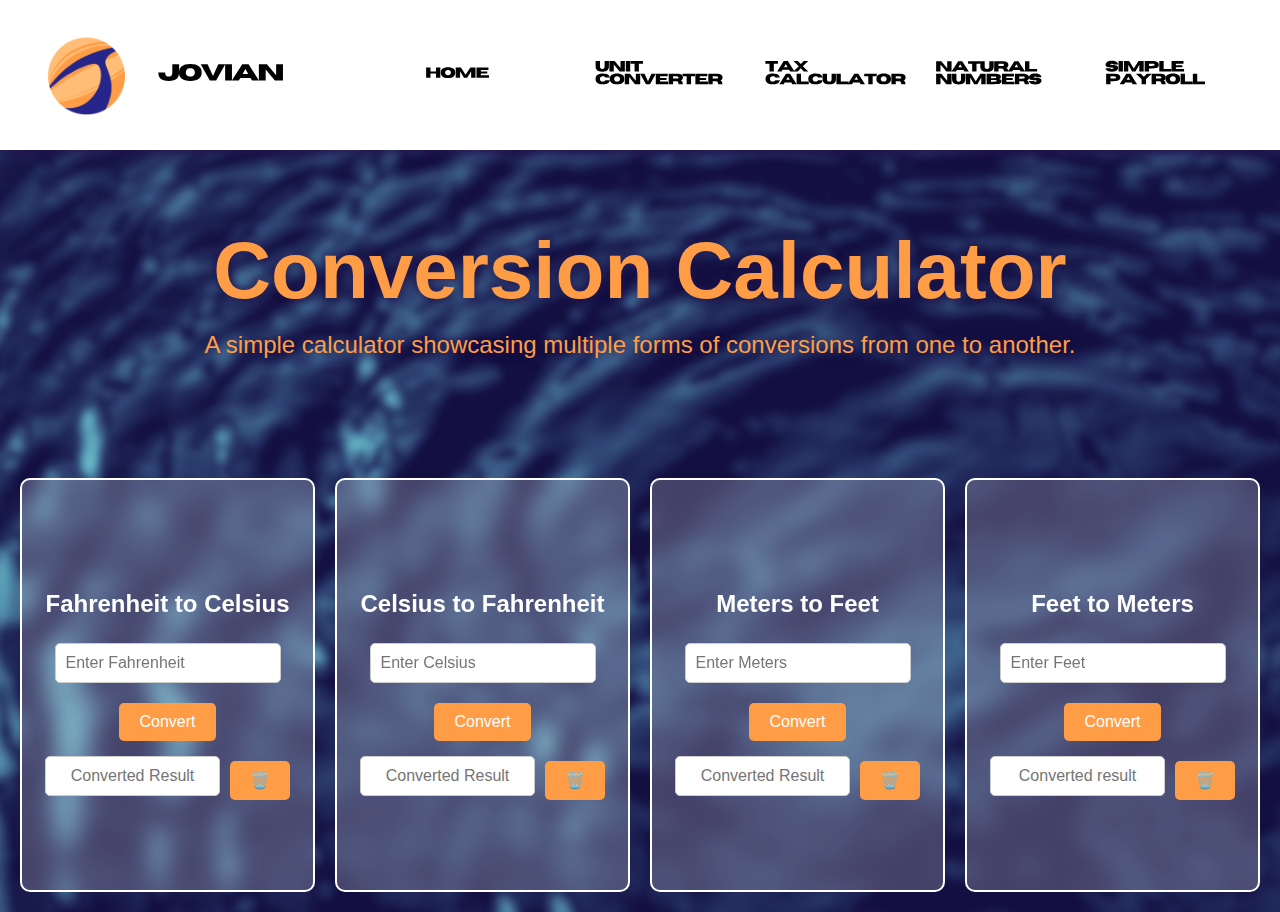
<file: Conversion.html>
<!DOCTYPE html>
<html lang="en">
<head>
    <meta charset="UTF-8">
    <meta name="viewport" content="width=device-width, initial-scale=1.0">
    <title>Conversions</title>
    <link rel="stylesheet" href="Conversion.css">
</head>
<body>
    <!-- Header -->
    <div class="header-container">
        <div class="header-left-logo">
            <a href="index.html">
                <img src="jovianLogo.png" alt="Logo">
                <svg xmlns="http://www.w3.org/2000/svg" xmlns:xlink="http://www.w3.org/1999/xlink" width="1123" zoomAndPan="magnify" viewBox="0 0 842.25 597.749982" height="797" preserveAspectRatio="xMidYMid meet" version="1.0"><defs><g/></defs><g fill="#000000" fill-opacity="1"><g transform="translate(59.70683, 340.038901)"><g><path d="M 62.171875 1.96875 C 39.941406 1.96875 24.296875 -2.644531 15.234375 -11.875 C 7.617188 -19.625 3.8125 -30.820312 3.8125 -45.46875 L 42.046875 -45.46875 C 42.046875 -39.113281 43.125 -34.097656 45.28125 -30.421875 C 48.375 -25.128906 54.003906 -22.484375 62.171875 -22.484375 C 70.429688 -22.484375 76.082031 -25.128906 79.125 -30.421875 C 81.289062 -34.234375 82.375 -39.25 82.375 -45.46875 L 82.375 -91.0625 L 120.59375 -91.0625 L 120.59375 -44.96875 C 120.59375 -30.65625 116.804688 -19.625 109.234375 -11.875 C 100.128906 -2.644531 84.441406 1.96875 62.171875 1.96875 Z M 62.171875 1.96875 "/></g></g></g><g fill="#000000" fill-opacity="1"><g transform="translate(174.434582, 340.038901)"><g><path d="M 68.90625 1.96875 C 46.382812 1.96875 29.804688 -2.664062 19.171875 -11.9375 C 9.773438 -20.15625 5.078125 -31.351562 5.078125 -45.53125 C 5.078125 -59.675781 9.773438 -70.851562 19.171875 -79.0625 C 29.804688 -88.332031 46.382812 -92.96875 68.90625 -92.96875 C 91.425781 -92.96875 108 -88.332031 118.625 -79.0625 C 128.03125 -70.851562 132.734375 -59.675781 132.734375 -45.53125 C 132.734375 -31.351562 128.03125 -20.15625 118.625 -11.9375 C 108 -2.664062 91.425781 1.96875 68.90625 1.96875 Z M 68.90625 -22.484375 C 78.132812 -22.484375 84.910156 -25.128906 89.234375 -30.421875 C 92.703125 -34.691406 94.4375 -39.726562 94.4375 -45.53125 C 94.4375 -51.332031 92.703125 -56.347656 89.234375 -60.578125 C 84.910156 -65.921875 78.132812 -68.59375 68.90625 -68.59375 C 59.675781 -68.59375 52.878906 -65.921875 48.515625 -60.578125 C 45.046875 -56.347656 43.3125 -51.332031 43.3125 -45.53125 C 43.3125 -39.726562 45.046875 -34.691406 48.515625 -30.421875 C 52.878906 -25.128906 59.675781 -22.484375 68.90625 -22.484375 Z M 68.90625 -22.484375 "/></g></g></g><g fill="#000000" fill-opacity="1"><g transform="translate(300.656029, 340.038901)"><g><path d="M 87.515625 0 L 52.015625 0 L 0.953125 -91.0625 L 39.6875 -91.0625 L 69.796875 -25.96875 L 99.828125 -91.0625 L 138.578125 -91.0625 Z M 87.515625 0 "/></g></g></g><g fill="#000000" fill-opacity="1"><g transform="translate(428.591994, 340.038901)"><g><path d="M 48.390625 0 L 10.15625 0 L 10.15625 -91.125 L 48.390625 -91.125 Z M 48.390625 0 "/></g></g></g><g fill="#000000" fill-opacity="1"><g transform="translate(475.564109, 340.038901)"><g><path d="M 153.046875 0 L 114.3125 0 L 105.734375 -14.921875 L 48.265625 -14.921875 L 39.6875 0 L 0.953125 0 L 59.25 -91.0625 L 94.75 -91.0625 Z M 92.84375 -37.46875 L 77.03125 -65.09375 L 61.15625 -37.46875 Z M 92.84375 -37.46875 "/></g></g></g><g fill="#000000" fill-opacity="1"><g transform="translate(617.978339, 340.038901)"><g><path d="M 145.375 0 L 99.890625 0 L 48.390625 -61.671875 L 48.390625 0 L 10.15625 0 L 10.15625 -91.125 L 55.625 -91.125 L 107.140625 -29.78125 L 107.140625 -91.125 L 145.375 -91.125 Z M 145.375 0 "/></g></g></g></svg>
            </a>
        </div>
        <div class="header-right-menus">
            <a href="index.html">
                <svg xmlns="http://www.w3.org/2000/svg" xmlns:xlink="http://www.w3.org/1999/xlink" width="1123" zoomAndPan="magnify" viewBox="0 0 842.25 597.750004" height="797" preserveAspectRatio="xMidYMid meet" version="1.0"><defs><g/></defs><g fill="#000000" fill-opacity="1"><g transform="translate(27.896656, 324.527166)"><g><path d="M 86.25 0 L 61.765625 0 L 61.765625 -23.5625 L 31 -23.5625 L 31 0 L 6.515625 0 L 6.515625 -58.390625 L 31 -58.390625 L 31 -34.78125 L 61.765625 -34.78125 L 61.765625 -58.390625 L 86.25 -58.390625 Z M 86.25 0 "/></g></g></g><g fill="#000000" fill-opacity="1"><g transform="translate(113.235082, 324.527166)"><g><path d="M 44.140625 1.265625 C 29.710938 1.265625 19.09375 -1.707031 12.28125 -7.65625 C 6.257812 -12.914062 3.25 -20.085938 3.25 -29.171875 C 3.25 -38.234375 6.257812 -45.394531 12.28125 -50.65625 C 19.09375 -56.59375 29.710938 -59.5625 44.140625 -59.5625 C 58.578125 -59.5625 69.195312 -56.59375 76 -50.65625 C 82.019531 -45.394531 85.03125 -38.234375 85.03125 -29.171875 C 85.03125 -20.085938 82.019531 -12.914062 76 -7.65625 C 69.195312 -1.707031 58.578125 1.265625 44.140625 1.265625 Z M 44.140625 -14.40625 C 50.054688 -14.40625 54.398438 -16.097656 57.171875 -19.484375 C 59.390625 -22.222656 60.5 -25.453125 60.5 -29.171875 C 60.5 -32.890625 59.390625 -36.101562 57.171875 -38.8125 C 54.398438 -42.226562 50.054688 -43.9375 44.140625 -43.9375 C 38.234375 -43.9375 33.878906 -42.226562 31.078125 -38.8125 C 28.859375 -36.101562 27.75 -32.890625 27.75 -29.171875 C 27.75 -25.453125 28.859375 -22.222656 31.078125 -19.484375 C 33.878906 -16.097656 38.234375 -14.40625 44.140625 -14.40625 Z M 44.140625 -14.40625 "/></g></g></g><g fill="#000000" fill-opacity="1"><g transform="translate(194.098505, 324.527166)"><g><path d="M 117.5 0 L 93.015625 0 L 93.015625 -37.234375 L 71.125 0 L 52.859375 0 L 31 -37.234375 L 31 0 L 6.515625 0 L 6.515625 -58.390625 L 35.609375 -58.390625 L 62.015625 -16.6875 L 88.375 -58.390625 L 117.5 -58.390625 Z M 117.5 0 "/></g></g></g><g fill="#000000" fill-opacity="1"><g transform="translate(310.680592, 324.527166)"><g><path d="M 76.8125 0 L 6.515625 0 L 6.515625 -58.390625 L 73.609375 -58.390625 L 73.609375 -43.9375 L 31 -43.9375 L 31 -34.78125 L 67.015625 -34.78125 L 67.015625 -23.5625 L 31 -23.5625 L 31 -14.4375 L 76.8125 -14.4375 Z M 76.8125 0 "/></g></g></g></svg>
            </a>
            <a href="Conversion.html">
               <svg xmlns="http://www.w3.org/2000/svg" xmlns:xlink="http://www.w3.org/1999/xlink" width="1123" zoomAndPan="magnify" viewBox="0 0 842.25 597.750004" height="797" preserveAspectRatio="xMidYMid meet" version="1.0"><defs><g/></defs><g fill="#000000" fill-opacity="1"><g transform="translate(27.896656, 288.933862)"><g><path d="M 41.046875 1.265625 C 26.804688 1.265625 16.785156 -1.691406 10.984375 -7.609375 C 6.097656 -12.566406 3.65625 -19.738281 3.65625 -29.125 L 3.65625 -58.34375 L 28.15625 -58.34375 L 28.15625 -29.125 C 28.15625 -25.0625 28.847656 -21.847656 30.234375 -19.484375 C 32.210938 -16.097656 35.816406 -14.40625 41.046875 -14.40625 C 46.335938 -14.40625 49.960938 -16.097656 51.921875 -19.484375 C 53.304688 -21.929688 54 -25.144531 54 -29.125 L 54 -58.34375 L 78.484375 -58.34375 L 78.484375 -28.8125 C 78.484375 -19.632812 76.054688 -12.566406 71.203125 -7.609375 C 65.367188 -1.691406 55.316406 1.265625 41.046875 1.265625 Z M 41.046875 1.265625 "/></g></g></g><g fill="#000000" fill-opacity="1"><g transform="translate(102.617119, 288.933862)"><g><path d="M 93.140625 0 L 64 0 L 31 -39.5 L 31 0 L 6.515625 0 L 6.515625 -58.390625 L 35.640625 -58.390625 L 68.640625 -19.078125 L 68.640625 -58.390625 L 93.140625 -58.390625 Z M 93.140625 0 "/></g></g></g><g fill="#000000" fill-opacity="1"><g transform="translate(194.830778, 288.933862)"><g><path d="M 31 0 L 6.515625 0 L 6.515625 -58.390625 L 31 -58.390625 Z M 31 0 "/></g></g></g><g fill="#000000" fill-opacity="1"><g transform="translate(224.92325, 288.933862)"><g><path d="M 49.796875 0 L 25.3125 0 L 25.3125 -43.9375 L 2.4375 -43.9375 L 2.4375 -58.390625 L 72.671875 -58.390625 L 72.671875 -43.9375 L 49.796875 -43.9375 Z M 49.796875 0 "/></g></g></g><g fill="#000000" fill-opacity="1"><g transform="translate(27.896656, 360.12047)"><g><path d="M 44.140625 1.265625 C 29.710938 1.265625 19.09375 -1.707031 12.28125 -7.65625 C 6.257812 -12.882812 3.25 -20.039062 3.25 -29.125 C 3.25 -38.21875 6.257812 -45.394531 12.28125 -50.65625 C 19.09375 -56.570312 29.710938 -59.53125 44.140625 -59.53125 C 52.609375 -59.53125 59.609375 -58.554688 65.140625 -56.609375 C 70.671875 -54.671875 74.96875 -52.019531 78.03125 -48.65625 C 81.101562 -45.289062 83.140625 -41.441406 84.140625 -37.109375 L 58.390625 -37.109375 C 55.804688 -41.640625 51.054688 -43.90625 44.140625 -43.90625 C 38.234375 -43.90625 33.878906 -42.195312 31.078125 -38.78125 C 28.859375 -36.0625 27.75 -32.84375 27.75 -29.125 C 27.75 -25.414062 28.859375 -22.203125 31.078125 -19.484375 C 33.878906 -16.066406 38.234375 -14.359375 44.140625 -14.359375 C 51.054688 -14.359375 55.804688 -16.640625 58.390625 -21.203125 L 84.140625 -21.203125 C 83.140625 -16.828125 81.101562 -12.957031 78.03125 -9.59375 C 74.96875 -6.238281 70.671875 -3.585938 65.140625 -1.640625 C 59.609375 0.296875 52.609375 1.265625 44.140625 1.265625 Z M 44.140625 1.265625 "/></g></g></g><g fill="#000000" fill-opacity="1"><g transform="translate(107.865078, 360.12047)"><g><path d="M 44.140625 1.265625 C 29.710938 1.265625 19.09375 -1.707031 12.28125 -7.65625 C 6.257812 -12.914062 3.25 -20.085938 3.25 -29.171875 C 3.25 -38.234375 6.257812 -45.394531 12.28125 -50.65625 C 19.09375 -56.59375 29.710938 -59.5625 44.140625 -59.5625 C 58.578125 -59.5625 69.195312 -56.59375 76 -50.65625 C 82.019531 -45.394531 85.03125 -38.234375 85.03125 -29.171875 C 85.03125 -20.085938 82.019531 -12.914062 76 -7.65625 C 69.195312 -1.707031 58.578125 1.265625 44.140625 1.265625 Z M 44.140625 -14.40625 C 50.054688 -14.40625 54.398438 -16.097656 57.171875 -19.484375 C 59.390625 -22.222656 60.5 -25.453125 60.5 -29.171875 C 60.5 -32.890625 59.390625 -36.101562 57.171875 -38.8125 C 54.398438 -42.226562 50.054688 -43.9375 44.140625 -43.9375 C 38.234375 -43.9375 33.878906 -42.226562 31.078125 -38.8125 C 28.859375 -36.101562 27.75 -32.890625 27.75 -29.171875 C 27.75 -25.453125 28.859375 -22.222656 31.078125 -19.484375 C 33.878906 -16.097656 38.234375 -14.40625 44.140625 -14.40625 Z M 44.140625 -14.40625 "/></g></g></g><g fill="#000000" fill-opacity="1"><g transform="translate(188.7285, 360.12047)"><g><path d="M 93.140625 0 L 64 0 L 31 -39.5 L 31 0 L 6.515625 0 L 6.515625 -58.390625 L 35.640625 -58.390625 L 68.640625 -19.078125 L 68.640625 -58.390625 L 93.140625 -58.390625 Z M 93.140625 0 "/></g></g></g><g fill="#000000" fill-opacity="1"><g transform="translate(280.942159, 360.12047)"><g><path d="M 56.0625 0 L 33.328125 0 L 0.609375 -58.34375 L 25.4375 -58.34375 L 44.71875 -16.640625 L 63.953125 -58.34375 L 88.78125 -58.34375 Z M 56.0625 0 "/></g></g></g><g fill="#000000" fill-opacity="1"><g transform="translate(362.903992, 360.12047)"><g><path d="M 76.8125 0 L 6.515625 0 L 6.515625 -58.390625 L 73.609375 -58.390625 L 73.609375 -43.9375 L 31 -43.9375 L 31 -34.78125 L 67.015625 -34.78125 L 67.015625 -23.5625 L 31 -23.5625 L 31 -14.4375 L 76.8125 -14.4375 Z M 76.8125 0 "/></g></g></g><g fill="#000000" fill-opacity="1"><g transform="translate(435.549658, 360.12047)"><g><path d="M 86.21875 0 L 63.0625 0 C 62.007812 -1.46875 61.265625 -3.335938 60.828125 -5.609375 C 60.453125 -7.378906 59.882812 -9.109375 59.125 -10.796875 C 58.363281 -12.492188 57.050781 -13.90625 55.1875 -15.03125 C 53.332031 -16.15625 50.570312 -16.757812 46.90625 -16.84375 L 31 -16.84375 L 31 0 L 6.515625 0 L 6.515625 -58.390625 L 46.34375 -58.390625 C 55.863281 -58.390625 63.546875 -57.675781 69.390625 -56.25 C 75.234375 -54.820312 79.5 -52.582031 82.1875 -49.53125 C 84.875 -46.476562 86.21875 -42.5 86.21875 -37.59375 C 86.21875 -33.5 85.285156 -30.050781 83.421875 -27.25 C 81.566406 -24.457031 78.632812 -22.25 74.625 -20.625 C 78.5 -19.03125 81.007812 -17.113281 82.15625 -14.875 C 83.3125 -12.632812 84.023438 -10.171875 84.296875 -7.484375 C 84.578125 -5.097656 85.21875 -2.601562 86.21875 0 Z M 31 -31.25 L 45 -31.28125 C 48.90625 -31.28125 51.984375 -31.457031 54.234375 -31.8125 C 56.484375 -32.164062 58.144531 -32.644531 59.21875 -33.25 C 60.289062 -33.863281 60.972656 -34.546875 61.265625 -35.296875 C 61.566406 -36.046875 61.71875 -36.8125 61.71875 -37.59375 C 61.71875 -38.382812 61.566406 -39.15625 61.265625 -39.90625 C 60.972656 -40.664062 60.289062 -41.351562 59.21875 -41.96875 C 58.144531 -42.582031 56.484375 -43.0625 54.234375 -43.40625 C 51.984375 -43.757812 48.90625 -43.9375 45 -43.9375 L 31 -43.9375 Z M 31 -31.25 "/></g></g></g><g fill="#000000" fill-opacity="1"><g transform="translate(517.592854, 360.12047)"><g><path d="M 49.796875 0 L 25.3125 0 L 25.3125 -43.9375 L 2.4375 -43.9375 L 2.4375 -58.390625 L 72.671875 -58.390625 L 72.671875 -43.9375 L 49.796875 -43.9375 Z M 49.796875 0 "/></g></g></g><g fill="#000000" fill-opacity="1"><g transform="translate(585.275333, 360.12047)"><g><path d="M 76.8125 0 L 6.515625 0 L 6.515625 -58.390625 L 73.609375 -58.390625 L 73.609375 -43.9375 L 31 -43.9375 L 31 -34.78125 L 67.015625 -34.78125 L 67.015625 -23.5625 L 31 -23.5625 L 31 -14.4375 L 76.8125 -14.4375 Z M 76.8125 0 "/></g></g></g><g fill="#000000" fill-opacity="1"><g transform="translate(657.920999, 360.12047)"><g><path d="M 86.21875 0 L 63.0625 0 C 62.007812 -1.46875 61.265625 -3.335938 60.828125 -5.609375 C 60.453125 -7.378906 59.882812 -9.109375 59.125 -10.796875 C 58.363281 -12.492188 57.050781 -13.90625 55.1875 -15.03125 C 53.332031 -16.15625 50.570312 -16.757812 46.90625 -16.84375 L 31 -16.84375 L 31 0 L 6.515625 0 L 6.515625 -58.390625 L 46.34375 -58.390625 C 55.863281 -58.390625 63.546875 -57.675781 69.390625 -56.25 C 75.234375 -54.820312 79.5 -52.582031 82.1875 -49.53125 C 84.875 -46.476562 86.21875 -42.5 86.21875 -37.59375 C 86.21875 -33.5 85.285156 -30.050781 83.421875 -27.25 C 81.566406 -24.457031 78.632812 -22.25 74.625 -20.625 C 78.5 -19.03125 81.007812 -17.113281 82.15625 -14.875 C 83.3125 -12.632812 84.023438 -10.171875 84.296875 -7.484375 C 84.578125 -5.097656 85.21875 -2.601562 86.21875 0 Z M 31 -31.25 L 45 -31.28125 C 48.90625 -31.28125 51.984375 -31.457031 54.234375 -31.8125 C 56.484375 -32.164062 58.144531 -32.644531 59.21875 -33.25 C 60.289062 -33.863281 60.972656 -34.546875 61.265625 -35.296875 C 61.566406 -36.046875 61.71875 -36.8125 61.71875 -37.59375 C 61.71875 -38.382812 61.566406 -39.15625 61.265625 -39.90625 C 60.972656 -40.664062 60.289062 -41.351562 59.21875 -41.96875 C 58.144531 -42.582031 56.484375 -43.0625 54.234375 -43.40625 C 51.984375 -43.757812 48.90625 -43.9375 45 -43.9375 L 31 -43.9375 Z M 31 -31.25 "/></g></g></g></svg>
            </a>
            <a href="incomeTax.html">
                <svg xmlns="http://www.w3.org/2000/svg" xmlns:xlink="http://www.w3.org/1999/xlink" width="1123" zoomAndPan="magnify" viewBox="0 0 842.25 597.750004" height="797" preserveAspectRatio="xMidYMid meet" version="1.0"><defs><g/></defs><g fill="#000000" fill-opacity="1"><g transform="translate(27.896656, 288.933862)"><g><path d="M 49.796875 0 L 25.3125 0 L 25.3125 -43.9375 L 2.4375 -43.9375 L 2.4375 -58.390625 L 72.671875 -58.390625 L 72.671875 -43.9375 L 49.796875 -43.9375 Z M 49.796875 0 "/></g></g></g><g fill="#000000" fill-opacity="1"><g transform="translate(95.579159, 288.933862)"><g><path d="M 98.0625 0 L 73.234375 0 L 67.75 -9.5625 L 30.921875 -9.5625 L 25.4375 0 L 0.609375 0 L 37.96875 -58.34375 L 60.703125 -58.34375 Z M 59.484375 -24 L 49.359375 -41.703125 L 39.1875 -24 Z M 59.484375 -24 "/></g></g></g><g fill="#000000" fill-opacity="1"><g transform="translate(186.816454, 288.933862)"><g><path d="M 84.140625 0 L 59.328125 0 L 42.390625 -17.90625 L 25.4375 0 L 0.609375 0 L 31 -29.859375 L 0.609375 -58.34375 L 25.4375 -58.34375 L 42.390625 -41.625 L 59.328125 -58.34375 L 84.140625 -58.34375 L 53.75 -29.859375 Z M 84.140625 0 "/></g></g></g><g fill="#000000" fill-opacity="1"><g transform="translate(27.896656, 360.12047)"><g><path d="M 44.140625 1.265625 C 29.710938 1.265625 19.09375 -1.707031 12.28125 -7.65625 C 6.257812 -12.882812 3.25 -20.039062 3.25 -29.125 C 3.25 -38.21875 6.257812 -45.394531 12.28125 -50.65625 C 19.09375 -56.570312 29.710938 -59.53125 44.140625 -59.53125 C 52.609375 -59.53125 59.609375 -58.554688 65.140625 -56.609375 C 70.671875 -54.671875 74.96875 -52.019531 78.03125 -48.65625 C 81.101562 -45.289062 83.140625 -41.441406 84.140625 -37.109375 L 58.390625 -37.109375 C 55.804688 -41.640625 51.054688 -43.90625 44.140625 -43.90625 C 38.234375 -43.90625 33.878906 -42.195312 31.078125 -38.78125 C 28.859375 -36.0625 27.75 -32.84375 27.75 -29.125 C 27.75 -25.414062 28.859375 -22.203125 31.078125 -19.484375 C 33.878906 -16.066406 38.234375 -14.359375 44.140625 -14.359375 C 51.054688 -14.359375 55.804688 -16.640625 58.390625 -21.203125 L 84.140625 -21.203125 C 83.140625 -16.828125 81.101562 -12.957031 78.03125 -9.59375 C 74.96875 -6.238281 70.671875 -3.585938 65.140625 -1.640625 C 59.609375 0.296875 52.609375 1.265625 44.140625 1.265625 Z M 44.140625 1.265625 "/></g></g></g><g fill="#000000" fill-opacity="1"><g transform="translate(107.865078, 360.12047)"><g><path d="M 98.0625 0 L 73.234375 0 L 67.75 -9.5625 L 30.921875 -9.5625 L 25.4375 0 L 0.609375 0 L 37.96875 -58.34375 L 60.703125 -58.34375 Z M 59.484375 -24 L 49.359375 -41.703125 L 39.1875 -24 Z M 59.484375 -24 "/></g></g></g><g fill="#000000" fill-opacity="1"><g transform="translate(199.102373, 360.12047)"><g><path d="M 74.65625 0 L 6.515625 0 L 6.515625 -58.390625 L 31 -58.390625 L 31 -14.4375 L 74.65625 -14.4375 Z M 74.65625 0 "/></g></g></g><g fill="#000000" fill-opacity="1"><g transform="translate(267.964649, 360.12047)"><g><path d="M 44.140625 1.265625 C 29.710938 1.265625 19.09375 -1.707031 12.28125 -7.65625 C 6.257812 -12.882812 3.25 -20.039062 3.25 -29.125 C 3.25 -38.21875 6.257812 -45.394531 12.28125 -50.65625 C 19.09375 -56.570312 29.710938 -59.53125 44.140625 -59.53125 C 52.609375 -59.53125 59.609375 -58.554688 65.140625 -56.609375 C 70.671875 -54.671875 74.96875 -52.019531 78.03125 -48.65625 C 81.101562 -45.289062 83.140625 -41.441406 84.140625 -37.109375 L 58.390625 -37.109375 C 55.804688 -41.640625 51.054688 -43.90625 44.140625 -43.90625 C 38.234375 -43.90625 33.878906 -42.195312 31.078125 -38.78125 C 28.859375 -36.0625 27.75 -32.84375 27.75 -29.125 C 27.75 -25.414062 28.859375 -22.203125 31.078125 -19.484375 C 33.878906 -16.066406 38.234375 -14.359375 44.140625 -14.359375 C 51.054688 -14.359375 55.804688 -16.640625 58.390625 -21.203125 L 84.140625 -21.203125 C 83.140625 -16.828125 81.101562 -12.957031 78.03125 -9.59375 C 74.96875 -6.238281 70.671875 -3.585938 65.140625 -1.640625 C 59.609375 0.296875 52.609375 1.265625 44.140625 1.265625 Z M 44.140625 1.265625 "/></g></g></g><g fill="#000000" fill-opacity="1"><g transform="translate(347.933071, 360.12047)"><g><path d="M 41.046875 1.265625 C 26.804688 1.265625 16.785156 -1.691406 10.984375 -7.609375 C 6.097656 -12.566406 3.65625 -19.738281 3.65625 -29.125 L 3.65625 -58.34375 L 28.15625 -58.34375 L 28.15625 -29.125 C 28.15625 -25.0625 28.847656 -21.847656 30.234375 -19.484375 C 32.210938 -16.097656 35.816406 -14.40625 41.046875 -14.40625 C 46.335938 -14.40625 49.960938 -16.097656 51.921875 -19.484375 C 53.304688 -21.929688 54 -25.144531 54 -29.125 L 54 -58.34375 L 78.484375 -58.34375 L 78.484375 -28.8125 C 78.484375 -19.632812 76.054688 -12.566406 71.203125 -7.609375 C 65.367188 -1.691406 55.316406 1.265625 41.046875 1.265625 Z M 41.046875 1.265625 "/></g></g></g><g fill="#000000" fill-opacity="1"><g transform="translate(422.653533, 360.12047)"><g><path d="M 74.65625 0 L 6.515625 0 L 6.515625 -58.390625 L 31 -58.390625 L 31 -14.4375 L 74.65625 -14.4375 Z M 74.65625 0 "/></g></g></g><g fill="#000000" fill-opacity="1"><g transform="translate(491.515809, 360.12047)"><g><path d="M 98.0625 0 L 73.234375 0 L 67.75 -9.5625 L 30.921875 -9.5625 L 25.4375 0 L 0.609375 0 L 37.96875 -58.34375 L 60.703125 -58.34375 Z M 59.484375 -24 L 49.359375 -41.703125 L 39.1875 -24 Z M 59.484375 -24 "/></g></g></g><g fill="#000000" fill-opacity="1"><g transform="translate(582.753104, 360.12047)"><g><path d="M 49.796875 0 L 25.3125 0 L 25.3125 -43.9375 L 2.4375 -43.9375 L 2.4375 -58.390625 L 72.671875 -58.390625 L 72.671875 -43.9375 L 49.796875 -43.9375 Z M 49.796875 0 "/></g></g></g><g fill="#000000" fill-opacity="1"><g transform="translate(650.435629, 360.12047)"><g><path d="M 44.140625 1.265625 C 29.710938 1.265625 19.09375 -1.707031 12.28125 -7.65625 C 6.257812 -12.914062 3.25 -20.085938 3.25 -29.171875 C 3.25 -38.234375 6.257812 -45.394531 12.28125 -50.65625 C 19.09375 -56.59375 29.710938 -59.5625 44.140625 -59.5625 C 58.578125 -59.5625 69.195312 -56.59375 76 -50.65625 C 82.019531 -45.394531 85.03125 -38.234375 85.03125 -29.171875 C 85.03125 -20.085938 82.019531 -12.914062 76 -7.65625 C 69.195312 -1.707031 58.578125 1.265625 44.140625 1.265625 Z M 44.140625 -14.40625 C 50.054688 -14.40625 54.398438 -16.097656 57.171875 -19.484375 C 59.390625 -22.222656 60.5 -25.453125 60.5 -29.171875 C 60.5 -32.890625 59.390625 -36.101562 57.171875 -38.8125 C 54.398438 -42.226562 50.054688 -43.9375 44.140625 -43.9375 C 38.234375 -43.9375 33.878906 -42.226562 31.078125 -38.8125 C 28.859375 -36.101562 27.75 -32.890625 27.75 -29.171875 C 27.75 -25.453125 28.859375 -22.222656 31.078125 -19.484375 C 33.878906 -16.097656 38.234375 -14.40625 44.140625 -14.40625 Z M 44.140625 -14.40625 "/></g></g></g><g fill="#000000" fill-opacity="1"><g transform="translate(731.299074, 360.12047)"><g><path d="M 86.21875 0 L 63.0625 0 C 62.007812 -1.46875 61.265625 -3.335938 60.828125 -5.609375 C 60.453125 -7.378906 59.882812 -9.109375 59.125 -10.796875 C 58.363281 -12.492188 57.050781 -13.90625 55.1875 -15.03125 C 53.332031 -16.15625 50.570312 -16.757812 46.90625 -16.84375 L 31 -16.84375 L 31 0 L 6.515625 0 L 6.515625 -58.390625 L 46.34375 -58.390625 C 55.863281 -58.390625 63.546875 -57.675781 69.390625 -56.25 C 75.234375 -54.820312 79.5 -52.582031 82.1875 -49.53125 C 84.875 -46.476562 86.21875 -42.5 86.21875 -37.59375 C 86.21875 -33.5 85.285156 -30.050781 83.421875 -27.25 C 81.566406 -24.457031 78.632812 -22.25 74.625 -20.625 C 78.5 -19.03125 81.007812 -17.113281 82.15625 -14.875 C 83.3125 -12.632812 84.023438 -10.171875 84.296875 -7.484375 C 84.578125 -5.097656 85.21875 -2.601562 86.21875 0 Z M 31 -31.25 L 45 -31.28125 C 48.90625 -31.28125 51.984375 -31.457031 54.234375 -31.8125 C 56.484375 -32.164062 58.144531 -32.644531 59.21875 -33.25 C 60.289062 -33.863281 60.972656 -34.546875 61.265625 -35.296875 C 61.566406 -36.046875 61.71875 -36.8125 61.71875 -37.59375 C 61.71875 -38.382812 61.566406 -39.15625 61.265625 -39.90625 C 60.972656 -40.664062 60.289062 -41.351562 59.21875 -41.96875 C 58.144531 -42.582031 56.484375 -43.0625 54.234375 -43.40625 C 51.984375 -43.757812 48.90625 -43.9375 45 -43.9375 L 31 -43.9375 Z M 31 -31.25 "/></g></g></g></svg>
            </a>
            <a href="NaturalNum.html">
                <svg xmlns="http://www.w3.org/2000/svg" xmlns:xlink="http://www.w3.org/1999/xlink" width="1123" zoomAndPan="magnify" viewBox="0 0 842.25 597.750004" height="797" preserveAspectRatio="xMidYMid meet" version="1.0"><defs><g/></defs><g fill="#000000" fill-opacity="1"><g transform="translate(27.896656, 289.709242)"><g><path d="M 93.140625 0 L 64 0 L 31 -39.5 L 31 0 L 6.515625 0 L 6.515625 -58.390625 L 35.640625 -58.390625 L 68.640625 -19.078125 L 68.640625 -58.390625 L 93.140625 -58.390625 Z M 93.140625 0 "/></g></g></g><g fill="#000000" fill-opacity="1"><g transform="translate(120.11167, 289.709242)"><g><path d="M 98.0625 0 L 73.234375 0 L 67.75 -9.5625 L 30.921875 -9.5625 L 25.4375 0 L 0.609375 0 L 37.96875 -58.34375 L 60.703125 -58.34375 Z M 59.484375 -24 L 49.359375 -41.703125 L 39.1875 -24 Z M 59.484375 -24 "/></g></g></g><g fill="#000000" fill-opacity="1"><g transform="translate(211.350306, 289.709242)"><g><path d="M 49.796875 0 L 25.3125 0 L 25.3125 -43.9375 L 2.4375 -43.9375 L 2.4375 -58.390625 L 72.671875 -58.390625 L 72.671875 -43.9375 L 49.796875 -43.9375 Z M 49.796875 0 "/></g></g></g><g fill="#000000" fill-opacity="1"><g transform="translate(279.03383, 289.709242)"><g><path d="M 41.046875 1.265625 C 26.804688 1.265625 16.785156 -1.691406 10.984375 -7.609375 C 6.097656 -12.566406 3.65625 -19.738281 3.65625 -29.125 L 3.65625 -58.34375 L 28.15625 -58.34375 L 28.15625 -29.125 C 28.15625 -25.0625 28.847656 -21.847656 30.234375 -19.484375 C 32.210938 -16.097656 35.816406 -14.40625 41.046875 -14.40625 C 46.335938 -14.40625 49.960938 -16.097656 51.921875 -19.484375 C 53.304688 -21.929688 54 -25.144531 54 -29.125 L 54 -58.34375 L 78.484375 -58.34375 L 78.484375 -28.8125 C 78.484375 -19.632812 76.054688 -12.566406 71.203125 -7.609375 C 65.367188 -1.691406 55.316406 1.265625 41.046875 1.265625 Z M 41.046875 1.265625 "/></g></g></g><g fill="#000000" fill-opacity="1"><g transform="translate(353.755421, 289.709242)"><g><path d="M 86.21875 0 L 63.0625 0 C 62.007812 -1.46875 61.265625 -3.335938 60.828125 -5.609375 C 60.453125 -7.378906 59.882812 -9.109375 59.125 -10.796875 C 58.363281 -12.492188 57.050781 -13.90625 55.1875 -15.03125 C 53.332031 -16.15625 50.570312 -16.757812 46.90625 -16.84375 L 31 -16.84375 L 31 0 L 6.515625 0 L 6.515625 -58.390625 L 46.34375 -58.390625 C 55.863281 -58.390625 63.546875 -57.675781 69.390625 -56.25 C 75.234375 -54.820312 79.5 -52.582031 82.1875 -49.53125 C 84.875 -46.476562 86.21875 -42.5 86.21875 -37.59375 C 86.21875 -33.5 85.285156 -30.050781 83.421875 -27.25 C 81.566406 -24.457031 78.632812 -22.25 74.625 -20.625 C 78.5 -19.03125 81.007812 -17.113281 82.15625 -14.875 C 83.3125 -12.632812 84.023438 -10.171875 84.296875 -7.484375 C 84.578125 -5.097656 85.21875 -2.601562 86.21875 0 Z M 31 -31.25 L 45 -31.28125 C 48.90625 -31.28125 51.984375 -31.457031 54.234375 -31.8125 C 56.484375 -32.164062 58.144531 -32.644531 59.21875 -33.25 C 60.289062 -33.863281 60.972656 -34.546875 61.265625 -35.296875 C 61.566406 -36.046875 61.71875 -36.8125 61.71875 -37.59375 C 61.71875 -38.382812 61.566406 -39.15625 61.265625 -39.90625 C 60.972656 -40.664062 60.289062 -41.351562 59.21875 -41.96875 C 58.144531 -42.582031 56.484375 -43.0625 54.234375 -43.40625 C 51.984375 -43.757812 48.90625 -43.9375 45 -43.9375 L 31 -43.9375 Z M 31 -31.25 "/></g></g></g><g fill="#000000" fill-opacity="1"><g transform="translate(435.799842, 289.709242)"><g><path d="M 98.0625 0 L 73.234375 0 L 67.75 -9.5625 L 30.921875 -9.5625 L 25.4375 0 L 0.609375 0 L 37.96875 -58.34375 L 60.703125 -58.34375 Z M 59.484375 -24 L 49.359375 -41.703125 L 39.1875 -24 Z M 59.484375 -24 "/></g></g></g><g fill="#000000" fill-opacity="1"><g transform="translate(527.038485, 289.709242)"><g><path d="M 74.65625 0 L 6.515625 0 L 6.515625 -58.390625 L 31 -58.390625 L 31 -14.4375 L 74.65625 -14.4375 Z M 74.65625 0 "/></g></g></g><g fill="#000000" fill-opacity="1"><g transform="translate(27.896656, 360.643811)"><g><path d="M 93.140625 0 L 64 0 L 31 -39.5 L 31 0 L 6.515625 0 L 6.515625 -58.390625 L 35.640625 -58.390625 L 68.640625 -19.078125 L 68.640625 -58.390625 L 93.140625 -58.390625 Z M 93.140625 0 "/></g></g></g><g fill="#000000" fill-opacity="1"><g transform="translate(120.11167, 360.643811)"><g><path d="M 41.046875 1.265625 C 26.804688 1.265625 16.785156 -1.691406 10.984375 -7.609375 C 6.097656 -12.566406 3.65625 -19.738281 3.65625 -29.125 L 3.65625 -58.34375 L 28.15625 -58.34375 L 28.15625 -29.125 C 28.15625 -25.0625 28.847656 -21.847656 30.234375 -19.484375 C 32.210938 -16.097656 35.816406 -14.40625 41.046875 -14.40625 C 46.335938 -14.40625 49.960938 -16.097656 51.921875 -19.484375 C 53.304688 -21.929688 54 -25.144531 54 -29.125 L 54 -58.34375 L 78.484375 -58.34375 L 78.484375 -28.8125 C 78.484375 -19.632812 76.054688 -12.566406 71.203125 -7.609375 C 65.367188 -1.691406 55.316406 1.265625 41.046875 1.265625 Z M 41.046875 1.265625 "/></g></g></g><g fill="#000000" fill-opacity="1"><g transform="translate(194.833254, 360.643811)"><g><path d="M 117.5 0 L 93.015625 0 L 93.015625 -37.234375 L 71.125 0 L 52.859375 0 L 31 -37.234375 L 31 0 L 6.515625 0 L 6.515625 -58.390625 L 35.609375 -58.390625 L 62.015625 -16.6875 L 88.375 -58.390625 L 117.5 -58.390625 Z M 117.5 0 "/></g></g></g><g fill="#000000" fill-opacity="1"><g transform="translate(311.417016, 360.643811)"><g><path d="M 48.375 0 L 6.515625 0 L 6.515625 -58.34375 L 49.265625 -58.34375 C 56.867188 -58.34375 63.125 -57.992188 68.03125 -57.296875 C 72.9375 -56.609375 76.71875 -55.523438 79.375 -54.046875 C 82.039062 -52.578125 83.847656 -50.703125 84.796875 -48.421875 C 85.742188 -46.140625 86.21875 -43.410156 86.21875 -40.234375 C 86.132812 -37.742188 85.445312 -35.675781 84.15625 -34.03125 C 82.875 -32.394531 81.367188 -31.175781 79.640625 -30.375 C 77.921875 -29.570312 76.410156 -29.171875 75.109375 -29.171875 C 76.378906 -29.171875 77.867188 -28.921875 79.578125 -28.421875 C 81.285156 -27.921875 82.945312 -27.191406 84.5625 -26.234375 C 86.175781 -25.285156 87.519531 -24.132812 88.59375 -22.78125 C 89.664062 -21.425781 90.203125 -19.878906 90.203125 -18.140625 C 90.203125 -15.867188 89.9375 -13.78125 89.40625 -11.875 C 88.882812 -9.976562 87.828125 -8.296875 86.234375 -6.828125 C 84.648438 -5.367188 82.3125 -4.128906 79.21875 -3.109375 C 76.125 -2.097656 72.070312 -1.328125 67.0625 -0.796875 C 62.0625 -0.265625 55.832031 0 48.375 0 Z M 47 -34.171875 C 50.570312 -34.171875 53.34375 -34.347656 55.3125 -34.703125 C 57.28125 -35.054688 58.644531 -35.59375 59.40625 -36.3125 C 60.164062 -37.03125 60.546875 -37.945312 60.546875 -39.0625 C 60.546875 -40.195312 60.164062 -41.125 59.40625 -41.84375 C 58.644531 -42.5625 57.28125 -43.085938 55.3125 -43.421875 C 53.34375 -43.765625 50.570312 -43.9375 47 -43.9375 L 31 -43.9375 L 31 -34.171875 Z M 47 -14.40625 C 50.65625 -14.40625 53.625 -14.5 55.90625 -14.6875 C 58.1875 -14.875 59.851562 -15.304688 60.90625 -15.984375 C 61.96875 -16.660156 62.5 -17.757812 62.5 -19.28125 C 62.5 -20.800781 61.96875 -21.90625 60.90625 -22.59375 C 59.851562 -23.289062 58.1875 -23.726562 55.90625 -23.90625 C 53.625 -24.082031 50.65625 -24.171875 47 -24.171875 L 31 -24.171875 L 31 -14.40625 Z M 47 -14.40625 "/></g></g></g><g fill="#000000" fill-opacity="1"><g transform="translate(397.448312, 360.643811)"><g><path d="M 76.8125 0 L 6.515625 0 L 6.515625 -58.390625 L 73.609375 -58.390625 L 73.609375 -43.9375 L 31 -43.9375 L 31 -34.78125 L 67.015625 -34.78125 L 67.015625 -23.5625 L 31 -23.5625 L 31 -14.4375 L 76.8125 -14.4375 Z M 76.8125 0 "/></g></g></g><g fill="#000000" fill-opacity="1"><g transform="translate(470.095076, 360.643811)"><g><path d="M 86.21875 0 L 63.0625 0 C 62.007812 -1.46875 61.265625 -3.335938 60.828125 -5.609375 C 60.453125 -7.378906 59.882812 -9.109375 59.125 -10.796875 C 58.363281 -12.492188 57.050781 -13.90625 55.1875 -15.03125 C 53.332031 -16.15625 50.570312 -16.757812 46.90625 -16.84375 L 31 -16.84375 L 31 0 L 6.515625 0 L 6.515625 -58.390625 L 46.34375 -58.390625 C 55.863281 -58.390625 63.546875 -57.675781 69.390625 -56.25 C 75.234375 -54.820312 79.5 -52.582031 82.1875 -49.53125 C 84.875 -46.476562 86.21875 -42.5 86.21875 -37.59375 C 86.21875 -33.5 85.285156 -30.050781 83.421875 -27.25 C 81.566406 -24.457031 78.632812 -22.25 74.625 -20.625 C 78.5 -19.03125 81.007812 -17.113281 82.15625 -14.875 C 83.3125 -12.632812 84.023438 -10.171875 84.296875 -7.484375 C 84.578125 -5.097656 85.21875 -2.601562 86.21875 0 Z M 31 -31.25 L 45 -31.28125 C 48.90625 -31.28125 51.984375 -31.457031 54.234375 -31.8125 C 56.484375 -32.164062 58.144531 -32.644531 59.21875 -33.25 C 60.289062 -33.863281 60.972656 -34.546875 61.265625 -35.296875 C 61.566406 -36.046875 61.71875 -36.8125 61.71875 -37.59375 C 61.71875 -38.382812 61.566406 -39.15625 61.265625 -39.90625 C 60.972656 -40.664062 60.289062 -41.351562 59.21875 -41.96875 C 58.144531 -42.582031 56.484375 -43.0625 54.234375 -43.40625 C 51.984375 -43.757812 48.90625 -43.9375 45 -43.9375 L 31 -43.9375 Z M 31 -31.25 "/></g></g></g><g fill="#000000" fill-opacity="1"><g transform="translate(552.139498, 360.643811)"><g><path d="M 38.578125 1.265625 C 30.679688 1.265625 24.316406 0.414062 19.484375 -1.28125 C 14.660156 -2.976562 10.984375 -5.3125 8.453125 -8.28125 C 5.929688 -11.25 4.238281 -14.671875 3.375 -18.546875 L 29.375 -18.546875 C 31.300781 -15.785156 34.367188 -14.40625 38.578125 -14.40625 C 42.773438 -14.40625 45.835938 -15.785156 47.765625 -18.546875 C 47.929688 -18.816406 48.015625 -19.0625 48.015625 -19.28125 C 48.015625 -20.019531 47.039062 -20.570312 45.09375 -20.9375 C 43.15625 -21.300781 40.265625 -21.578125 36.421875 -21.765625 C 31.554688 -21.984375 26.453125 -22.5 21.109375 -23.3125 C 9.203125 -25.15625 3.25 -29.941406 3.25 -37.671875 C 3.25 -38.328125 3.289062 -39.019531 3.375 -39.75 C 4.238281 -43.625 5.929688 -47.046875 8.453125 -50.015625 C 10.984375 -52.992188 14.660156 -55.328125 19.484375 -57.015625 C 24.316406 -58.710938 30.679688 -59.5625 38.578125 -59.5625 C 46.460938 -59.5625 52.816406 -58.710938 57.640625 -57.015625 C 62.472656 -55.328125 66.148438 -52.992188 68.671875 -50.015625 C 71.203125 -47.046875 72.898438 -43.625 73.765625 -39.75 L 47.765625 -39.75 C 45.835938 -42.519531 42.773438 -43.90625 38.578125 -43.90625 C 34.367188 -43.90625 31.300781 -42.519531 29.375 -39.75 C 29.238281 -39.53125 29.171875 -39.328125 29.171875 -39.140625 C 29.171875 -38.492188 30.097656 -38.015625 31.953125 -37.703125 C 33.816406 -37.390625 36.554688 -37.125 40.171875 -36.90625 C 43.796875 -36.6875 47.65625 -36.332031 51.75 -35.84375 C 55.84375 -35.351562 59.671875 -34.503906 63.234375 -33.296875 C 66.804688 -32.085938 69.597656 -30.304688 71.609375 -27.953125 C 73.179688 -26.128906 73.96875 -23.820312 73.96875 -21.03125 C 73.96875 -20.25 73.898438 -19.421875 73.765625 -18.546875 C 72.898438 -14.671875 71.203125 -11.25 68.671875 -8.28125 C 66.148438 -5.3125 62.472656 -2.976562 57.640625 -1.28125 C 52.816406 0.414062 46.460938 1.265625 38.578125 1.265625 Z M 38.578125 1.265625 "/></g></g></g></svg>
            </a>
            <a href="Payroll.html">
                <svg xmlns="http://www.w3.org/2000/svg" xmlns:xlink="http://www.w3.org/1999/xlink" width="1123" zoomAndPan="magnify" viewBox="0 0 842.25 597.750004" height="797" preserveAspectRatio="xMidYMid meet" version="1.0"><defs><g/></defs><g fill="#000000" fill-opacity="1"><g transform="translate(27.896656, 288.933862)"><g><path d="M 38.578125 1.265625 C 30.679688 1.265625 24.316406 0.414062 19.484375 -1.28125 C 14.660156 -2.976562 10.984375 -5.3125 8.453125 -8.28125 C 5.929688 -11.25 4.238281 -14.671875 3.375 -18.546875 L 29.375 -18.546875 C 31.300781 -15.785156 34.367188 -14.40625 38.578125 -14.40625 C 42.773438 -14.40625 45.835938 -15.785156 47.765625 -18.546875 C 47.929688 -18.816406 48.015625 -19.0625 48.015625 -19.28125 C 48.015625 -20.019531 47.039062 -20.570312 45.09375 -20.9375 C 43.15625 -21.300781 40.265625 -21.578125 36.421875 -21.765625 C 31.554688 -21.984375 26.453125 -22.5 21.109375 -23.3125 C 9.203125 -25.15625 3.25 -29.941406 3.25 -37.671875 C 3.25 -38.328125 3.289062 -39.019531 3.375 -39.75 C 4.238281 -43.625 5.929688 -47.046875 8.453125 -50.015625 C 10.984375 -52.992188 14.660156 -55.328125 19.484375 -57.015625 C 24.316406 -58.710938 30.679688 -59.5625 38.578125 -59.5625 C 46.460938 -59.5625 52.816406 -58.710938 57.640625 -57.015625 C 62.472656 -55.328125 66.148438 -52.992188 68.671875 -50.015625 C 71.203125 -47.046875 72.898438 -43.625 73.765625 -39.75 L 47.765625 -39.75 C 45.835938 -42.519531 42.773438 -43.90625 38.578125 -43.90625 C 34.367188 -43.90625 31.300781 -42.519531 29.375 -39.75 C 29.238281 -39.53125 29.171875 -39.328125 29.171875 -39.140625 C 29.171875 -38.492188 30.097656 -38.015625 31.953125 -37.703125 C 33.816406 -37.390625 36.554688 -37.125 40.171875 -36.90625 C 43.796875 -36.6875 47.65625 -36.332031 51.75 -35.84375 C 55.84375 -35.351562 59.671875 -34.503906 63.234375 -33.296875 C 66.804688 -32.085938 69.597656 -30.304688 71.609375 -27.953125 C 73.179688 -26.128906 73.96875 -23.820312 73.96875 -21.03125 C 73.96875 -20.25 73.898438 -19.421875 73.765625 -18.546875 C 72.898438 -14.671875 71.203125 -11.25 68.671875 -8.28125 C 66.148438 -5.3125 62.472656 -2.976562 57.640625 -1.28125 C 52.816406 0.414062 46.460938 1.265625 38.578125 1.265625 Z M 38.578125 1.265625 "/></g></g></g><g fill="#000000" fill-opacity="1"><g transform="translate(97.694615, 288.933862)"><g><path d="M 31 0 L 6.515625 0 L 6.515625 -58.390625 L 31 -58.390625 Z M 31 0 "/></g></g></g><g fill="#000000" fill-opacity="1"><g transform="translate(127.787088, 288.933862)"><g><path d="M 117.5 0 L 93.015625 0 L 93.015625 -37.234375 L 71.125 0 L 52.859375 0 L 31 -37.234375 L 31 0 L 6.515625 0 L 6.515625 -58.390625 L 35.609375 -58.390625 L 62.015625 -16.6875 L 88.375 -58.390625 L 117.5 -58.390625 Z M 117.5 0 "/></g></g></g><g fill="#000000" fill-opacity="1"><g transform="translate(244.369175, 288.933862)"><g><path d="M 31 0 L 6.515625 0 L 6.515625 -58.390625 L 46.34375 -58.390625 C 55.863281 -58.390625 63.546875 -57.675781 69.390625 -56.25 C 75.234375 -54.820312 79.5 -52.582031 82.1875 -49.53125 C 84.875 -46.476562 86.21875 -42.5 86.21875 -37.59375 C 86.21875 -32.707031 84.875 -28.738281 82.1875 -25.6875 C 79.5 -22.632812 75.234375 -20.394531 69.390625 -18.96875 C 63.546875 -17.550781 55.863281 -16.84375 46.34375 -16.84375 L 31 -16.84375 Z M 31 -31.25 L 45 -31.28125 C 48.90625 -31.28125 51.984375 -31.4375 54.234375 -31.75 C 56.484375 -32.0625 58.144531 -32.503906 59.21875 -33.078125 C 60.289062 -33.648438 60.972656 -34.320312 61.265625 -35.09375 C 61.566406 -35.863281 61.71875 -36.695312 61.71875 -37.59375 C 61.71875 -38.519531 61.566406 -39.367188 61.265625 -40.140625 C 60.972656 -40.910156 60.289062 -41.578125 59.21875 -42.140625 C 58.144531 -42.710938 56.484375 -43.15625 54.234375 -43.46875 C 51.984375 -43.78125 48.90625 -43.9375 45 -43.9375 L 31 -43.9375 Z M 31 -31.25 "/></g></g></g><g fill="#000000" fill-opacity="1"><g transform="translate(326.412371, 288.933862)"><g><path d="M 74.65625 0 L 6.515625 0 L 6.515625 -58.390625 L 31 -58.390625 L 31 -14.4375 L 74.65625 -14.4375 Z M 74.65625 0 "/></g></g></g><g fill="#000000" fill-opacity="1"><g transform="translate(395.274647, 288.933862)"><g><path d="M 76.8125 0 L 6.515625 0 L 6.515625 -58.390625 L 73.609375 -58.390625 L 73.609375 -43.9375 L 31 -43.9375 L 31 -34.78125 L 67.015625 -34.78125 L 67.015625 -23.5625 L 31 -23.5625 L 31 -14.4375 L 76.8125 -14.4375 Z M 76.8125 0 "/></g></g></g><g fill="#000000" fill-opacity="1"><g transform="translate(27.896656, 360.12047)"><g><path d="M 31 0 L 6.515625 0 L 6.515625 -58.390625 L 46.34375 -58.390625 C 55.863281 -58.390625 63.546875 -57.675781 69.390625 -56.25 C 75.234375 -54.820312 79.5 -52.582031 82.1875 -49.53125 C 84.875 -46.476562 86.21875 -42.5 86.21875 -37.59375 C 86.21875 -32.707031 84.875 -28.738281 82.1875 -25.6875 C 79.5 -22.632812 75.234375 -20.394531 69.390625 -18.96875 C 63.546875 -17.550781 55.863281 -16.84375 46.34375 -16.84375 L 31 -16.84375 Z M 31 -31.25 L 45 -31.28125 C 48.90625 -31.28125 51.984375 -31.4375 54.234375 -31.75 C 56.484375 -32.0625 58.144531 -32.503906 59.21875 -33.078125 C 60.289062 -33.648438 60.972656 -34.320312 61.265625 -35.09375 C 61.566406 -35.863281 61.71875 -36.695312 61.71875 -37.59375 C 61.71875 -38.519531 61.566406 -39.367188 61.265625 -40.140625 C 60.972656 -40.910156 60.289062 -41.578125 59.21875 -42.140625 C 58.144531 -42.710938 56.484375 -43.15625 54.234375 -43.46875 C 51.984375 -43.78125 48.90625 -43.9375 45 -43.9375 L 31 -43.9375 Z M 31 -31.25 "/></g></g></g><g fill="#000000" fill-opacity="1"><g transform="translate(109.939852, 360.12047)"><g><path d="M 98.0625 0 L 73.234375 0 L 67.75 -9.5625 L 30.921875 -9.5625 L 25.4375 0 L 0.609375 0 L 37.96875 -58.34375 L 60.703125 -58.34375 Z M 59.484375 -24 L 49.359375 -41.703125 L 39.1875 -24 Z M 59.484375 -24 "/></g></g></g><g fill="#000000" fill-opacity="1"><g transform="translate(201.177147, 360.12047)"><g><path d="M 56.96875 0 L 32.46875 0 L 32.46875 -27.671875 L 0.609375 -58.390625 L 27.75 -58.390625 L 44.71875 -40.9375 L 61.640625 -58.390625 L 88.78125 -58.390625 L 56.96875 -27.671875 Z M 56.96875 0 "/></g></g></g><g fill="#000000" fill-opacity="1"><g transform="translate(283.138979, 360.12047)"><g><path d="M 86.21875 0 L 63.0625 0 C 62.007812 -1.46875 61.265625 -3.335938 60.828125 -5.609375 C 60.453125 -7.378906 59.882812 -9.109375 59.125 -10.796875 C 58.363281 -12.492188 57.050781 -13.90625 55.1875 -15.03125 C 53.332031 -16.15625 50.570312 -16.757812 46.90625 -16.84375 L 31 -16.84375 L 31 0 L 6.515625 0 L 6.515625 -58.390625 L 46.34375 -58.390625 C 55.863281 -58.390625 63.546875 -57.675781 69.390625 -56.25 C 75.234375 -54.820312 79.5 -52.582031 82.1875 -49.53125 C 84.875 -46.476562 86.21875 -42.5 86.21875 -37.59375 C 86.21875 -33.5 85.285156 -30.050781 83.421875 -27.25 C 81.566406 -24.457031 78.632812 -22.25 74.625 -20.625 C 78.5 -19.03125 81.007812 -17.113281 82.15625 -14.875 C 83.3125 -12.632812 84.023438 -10.171875 84.296875 -7.484375 C 84.578125 -5.097656 85.21875 -2.601562 86.21875 0 Z M 31 -31.25 L 45 -31.28125 C 48.90625 -31.28125 51.984375 -31.457031 54.234375 -31.8125 C 56.484375 -32.164062 58.144531 -32.644531 59.21875 -33.25 C 60.289062 -33.863281 60.972656 -34.546875 61.265625 -35.296875 C 61.566406 -36.046875 61.71875 -36.8125 61.71875 -37.59375 C 61.71875 -38.382812 61.566406 -39.15625 61.265625 -39.90625 C 60.972656 -40.664062 60.289062 -41.351562 59.21875 -41.96875 C 58.144531 -42.582031 56.484375 -43.0625 54.234375 -43.40625 C 51.984375 -43.757812 48.90625 -43.9375 45 -43.9375 L 31 -43.9375 Z M 31 -31.25 "/></g></g></g><g fill="#000000" fill-opacity="1"><g transform="translate(365.182175, 360.12047)"><g><path d="M 44.140625 1.265625 C 29.710938 1.265625 19.09375 -1.707031 12.28125 -7.65625 C 6.257812 -12.914062 3.25 -20.085938 3.25 -29.171875 C 3.25 -38.234375 6.257812 -45.394531 12.28125 -50.65625 C 19.09375 -56.59375 29.710938 -59.5625 44.140625 -59.5625 C 58.578125 -59.5625 69.195312 -56.59375 76 -50.65625 C 82.019531 -45.394531 85.03125 -38.234375 85.03125 -29.171875 C 85.03125 -20.085938 82.019531 -12.914062 76 -7.65625 C 69.195312 -1.707031 58.578125 1.265625 44.140625 1.265625 Z M 44.140625 -14.40625 C 50.054688 -14.40625 54.398438 -16.097656 57.171875 -19.484375 C 59.390625 -22.222656 60.5 -25.453125 60.5 -29.171875 C 60.5 -32.890625 59.390625 -36.101562 57.171875 -38.8125 C 54.398438 -42.226562 50.054688 -43.9375 44.140625 -43.9375 C 38.234375 -43.9375 33.878906 -42.226562 31.078125 -38.8125 C 28.859375 -36.101562 27.75 -32.890625 27.75 -29.171875 C 27.75 -25.453125 28.859375 -22.222656 31.078125 -19.484375 C 33.878906 -16.097656 38.234375 -14.40625 44.140625 -14.40625 Z M 44.140625 -14.40625 "/></g></g></g><g fill="#000000" fill-opacity="1"><g transform="translate(446.04562, 360.12047)"><g><path d="M 74.65625 0 L 6.515625 0 L 6.515625 -58.390625 L 31 -58.390625 L 31 -14.4375 L 74.65625 -14.4375 Z M 74.65625 0 "/></g></g></g><g fill="#000000" fill-opacity="1"><g transform="translate(514.907896, 360.12047)"><g><path d="M 74.65625 0 L 6.515625 0 L 6.515625 -58.390625 L 31 -58.390625 L 31 -14.4375 L 74.65625 -14.4375 Z M 74.65625 0 "/></g></g></g></svg>
            </a>
        </div>
    </div>


    <div class="page-container">
        <div class="title-container">
            <h1>Conversion Calculator</h1>
            <p>A simple calculator showcasing multiple forms of conversions from one to another.</p>
        </div>

    <div class="grid-container">
        <div class="grid-item">
            <h2>Fahrenheit to Celsius</h2>
            <input type="number" id="fToCInput" placeholder="Enter Fahrenheit">
            <button onclick="convert('fToCInput', 'fToCResult', 'fToC')">Convert</button>
            <div class="result-container">
                <input type="text" id="fToCResult" class="result" readonly placeholder="Converted Result">
                <button onclick="clearResult('fToCResult')" class="clear-button" aria-label="Clear result">🗑️</button>
            </div>
        </div>
        
        <div class="grid-item">
            <h2>Celsius to Fahrenheit</h2>
            <input type="number" id="cToFInput" placeholder="Enter Celsius">
            <button onclick="convert('cToFInput', 'cToFResult', 'cToF')">Convert</button>
            <div class="result-container">
                <input type="text" id="cToFResult" class="result" readonly placeholder="Converted Result">
                <button onclick="clearResult('cToFResult')" class="clear-button" aria-label="Clear result">🗑️</button>
            </div>
        </div>
        
        <div class="grid-item">
            <h2>Meters to Feet</h2>
            <input type="number" id="mToFtInput" placeholder="Enter Meters">
            <button onclick="convert('mToFtInput', 'mToFtResult', 'mToFt')">Convert</button>
            <div class="result-container">
                <input type="text" id="mToFtResult" class="result" readonly placeholder="Converted Result">
                <button onclick="clearResult('mToFtResult')" class="clear-button" aria-label="Clear result">🗑️</button>
            </div>
        </div>
        
        <div class="grid-item">
            <h2>Feet to Meters</h2>
            <input type="number" id="ftToMInput" placeholder="Enter Feet">
            <button onclick="convert('ftToMInput', 'ftToMResult', 'ftToM')">Convert</button>
            <div class="result-container">
                <input type="text" id="ftToMResult" class="result" readonly placeholder="Converted result">
                <button onclick="clearResult('ftToMResult')" class="clear-button" aria-label="Clear result">🗑️</button>
            </div>
        </div>
    </div>
    <script src="Conversion.js"></script>
</body>
</html>
</file>
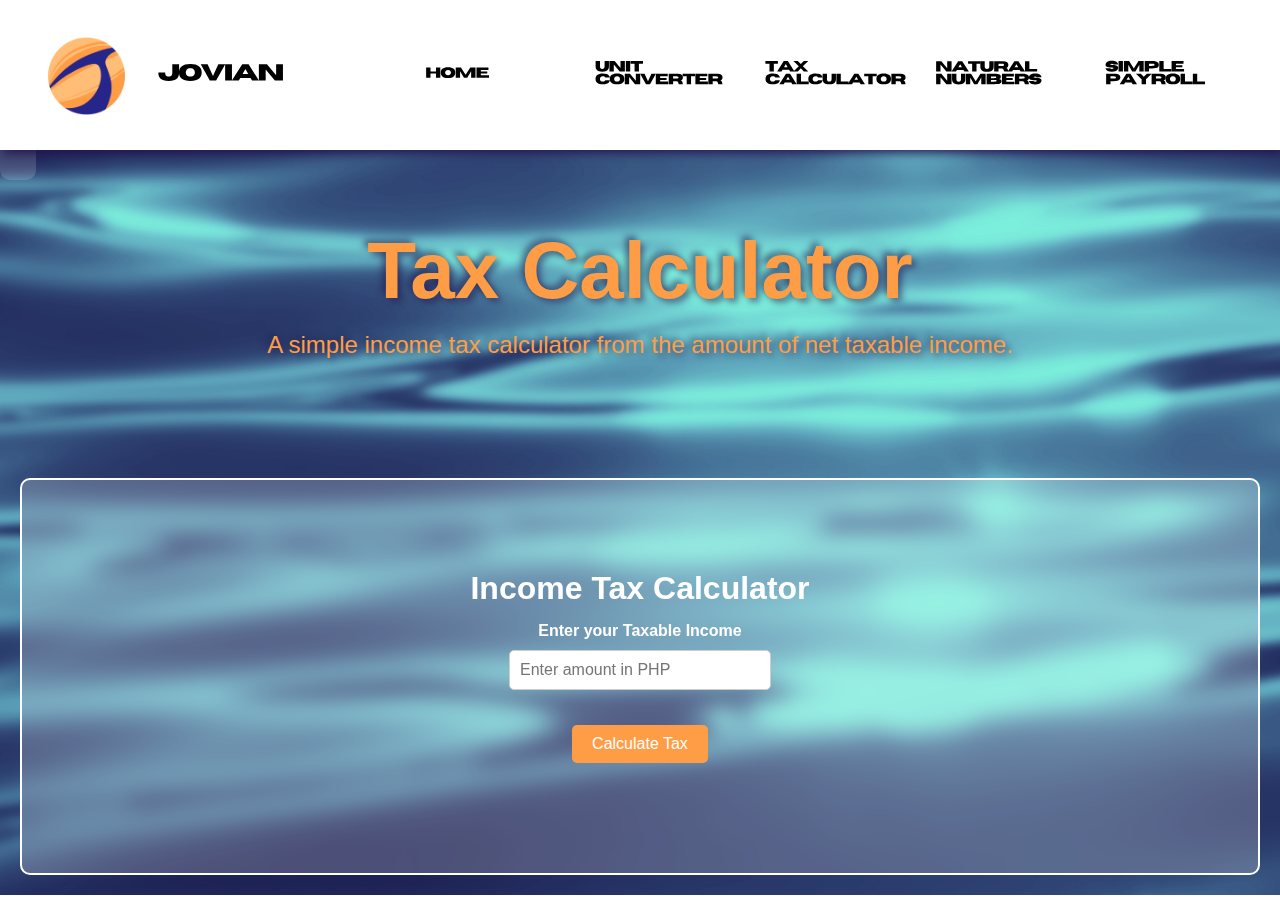
<file: incomeTax.html>
<!DOCTYPE html>
<html lang="en">
<head>
    <meta charset="UTF-8">
    <meta name="viewport" content="width=device-width, initial-scale=1.0">
    <title>Tax Calculator</title>
    <link rel="stylesheet" href="incomeTax.css">
</head>
<body>
    <!-- Header -->
    <div class="header-container">
        <div class="header-left-logo">
            <a href="index.html">
                <img src="jovianLogo.png" alt="Logo">
                <svg xmlns="http://www.w3.org/2000/svg" xmlns:xlink="http://www.w3.org/1999/xlink" width="1123" zoomAndPan="magnify" viewBox="0 0 842.25 597.749982" height="797" preserveAspectRatio="xMidYMid meet" version="1.0"><defs><g/></defs><g fill="#000000" fill-opacity="1"><g transform="translate(59.70683, 340.038901)"><g><path d="M 62.171875 1.96875 C 39.941406 1.96875 24.296875 -2.644531 15.234375 -11.875 C 7.617188 -19.625 3.8125 -30.820312 3.8125 -45.46875 L 42.046875 -45.46875 C 42.046875 -39.113281 43.125 -34.097656 45.28125 -30.421875 C 48.375 -25.128906 54.003906 -22.484375 62.171875 -22.484375 C 70.429688 -22.484375 76.082031 -25.128906 79.125 -30.421875 C 81.289062 -34.234375 82.375 -39.25 82.375 -45.46875 L 82.375 -91.0625 L 120.59375 -91.0625 L 120.59375 -44.96875 C 120.59375 -30.65625 116.804688 -19.625 109.234375 -11.875 C 100.128906 -2.644531 84.441406 1.96875 62.171875 1.96875 Z M 62.171875 1.96875 "/></g></g></g><g fill="#000000" fill-opacity="1"><g transform="translate(174.434582, 340.038901)"><g><path d="M 68.90625 1.96875 C 46.382812 1.96875 29.804688 -2.664062 19.171875 -11.9375 C 9.773438 -20.15625 5.078125 -31.351562 5.078125 -45.53125 C 5.078125 -59.675781 9.773438 -70.851562 19.171875 -79.0625 C 29.804688 -88.332031 46.382812 -92.96875 68.90625 -92.96875 C 91.425781 -92.96875 108 -88.332031 118.625 -79.0625 C 128.03125 -70.851562 132.734375 -59.675781 132.734375 -45.53125 C 132.734375 -31.351562 128.03125 -20.15625 118.625 -11.9375 C 108 -2.664062 91.425781 1.96875 68.90625 1.96875 Z M 68.90625 -22.484375 C 78.132812 -22.484375 84.910156 -25.128906 89.234375 -30.421875 C 92.703125 -34.691406 94.4375 -39.726562 94.4375 -45.53125 C 94.4375 -51.332031 92.703125 -56.347656 89.234375 -60.578125 C 84.910156 -65.921875 78.132812 -68.59375 68.90625 -68.59375 C 59.675781 -68.59375 52.878906 -65.921875 48.515625 -60.578125 C 45.046875 -56.347656 43.3125 -51.332031 43.3125 -45.53125 C 43.3125 -39.726562 45.046875 -34.691406 48.515625 -30.421875 C 52.878906 -25.128906 59.675781 -22.484375 68.90625 -22.484375 Z M 68.90625 -22.484375 "/></g></g></g><g fill="#000000" fill-opacity="1"><g transform="translate(300.656029, 340.038901)"><g><path d="M 87.515625 0 L 52.015625 0 L 0.953125 -91.0625 L 39.6875 -91.0625 L 69.796875 -25.96875 L 99.828125 -91.0625 L 138.578125 -91.0625 Z M 87.515625 0 "/></g></g></g><g fill="#000000" fill-opacity="1"><g transform="translate(428.591994, 340.038901)"><g><path d="M 48.390625 0 L 10.15625 0 L 10.15625 -91.125 L 48.390625 -91.125 Z M 48.390625 0 "/></g></g></g><g fill="#000000" fill-opacity="1"><g transform="translate(475.564109, 340.038901)"><g><path d="M 153.046875 0 L 114.3125 0 L 105.734375 -14.921875 L 48.265625 -14.921875 L 39.6875 0 L 0.953125 0 L 59.25 -91.0625 L 94.75 -91.0625 Z M 92.84375 -37.46875 L 77.03125 -65.09375 L 61.15625 -37.46875 Z M 92.84375 -37.46875 "/></g></g></g><g fill="#000000" fill-opacity="1"><g transform="translate(617.978339, 340.038901)"><g><path d="M 145.375 0 L 99.890625 0 L 48.390625 -61.671875 L 48.390625 0 L 10.15625 0 L 10.15625 -91.125 L 55.625 -91.125 L 107.140625 -29.78125 L 107.140625 -91.125 L 145.375 -91.125 Z M 145.375 0 "/></g></g></g></svg>
            </a>
        </div>
        <div class="header-right-menus">
            <a href="index.html">
                <svg xmlns="http://www.w3.org/2000/svg" xmlns:xlink="http://www.w3.org/1999/xlink" width="1123" zoomAndPan="magnify" viewBox="0 0 842.25 597.750004" height="797" preserveAspectRatio="xMidYMid meet" version="1.0"><defs><g/></defs><g fill="#000000" fill-opacity="1"><g transform="translate(27.896656, 324.527166)"><g><path d="M 86.25 0 L 61.765625 0 L 61.765625 -23.5625 L 31 -23.5625 L 31 0 L 6.515625 0 L 6.515625 -58.390625 L 31 -58.390625 L 31 -34.78125 L 61.765625 -34.78125 L 61.765625 -58.390625 L 86.25 -58.390625 Z M 86.25 0 "/></g></g></g><g fill="#000000" fill-opacity="1"><g transform="translate(113.235082, 324.527166)"><g><path d="M 44.140625 1.265625 C 29.710938 1.265625 19.09375 -1.707031 12.28125 -7.65625 C 6.257812 -12.914062 3.25 -20.085938 3.25 -29.171875 C 3.25 -38.234375 6.257812 -45.394531 12.28125 -50.65625 C 19.09375 -56.59375 29.710938 -59.5625 44.140625 -59.5625 C 58.578125 -59.5625 69.195312 -56.59375 76 -50.65625 C 82.019531 -45.394531 85.03125 -38.234375 85.03125 -29.171875 C 85.03125 -20.085938 82.019531 -12.914062 76 -7.65625 C 69.195312 -1.707031 58.578125 1.265625 44.140625 1.265625 Z M 44.140625 -14.40625 C 50.054688 -14.40625 54.398438 -16.097656 57.171875 -19.484375 C 59.390625 -22.222656 60.5 -25.453125 60.5 -29.171875 C 60.5 -32.890625 59.390625 -36.101562 57.171875 -38.8125 C 54.398438 -42.226562 50.054688 -43.9375 44.140625 -43.9375 C 38.234375 -43.9375 33.878906 -42.226562 31.078125 -38.8125 C 28.859375 -36.101562 27.75 -32.890625 27.75 -29.171875 C 27.75 -25.453125 28.859375 -22.222656 31.078125 -19.484375 C 33.878906 -16.097656 38.234375 -14.40625 44.140625 -14.40625 Z M 44.140625 -14.40625 "/></g></g></g><g fill="#000000" fill-opacity="1"><g transform="translate(194.098505, 324.527166)"><g><path d="M 117.5 0 L 93.015625 0 L 93.015625 -37.234375 L 71.125 0 L 52.859375 0 L 31 -37.234375 L 31 0 L 6.515625 0 L 6.515625 -58.390625 L 35.609375 -58.390625 L 62.015625 -16.6875 L 88.375 -58.390625 L 117.5 -58.390625 Z M 117.5 0 "/></g></g></g><g fill="#000000" fill-opacity="1"><g transform="translate(310.680592, 324.527166)"><g><path d="M 76.8125 0 L 6.515625 0 L 6.515625 -58.390625 L 73.609375 -58.390625 L 73.609375 -43.9375 L 31 -43.9375 L 31 -34.78125 L 67.015625 -34.78125 L 67.015625 -23.5625 L 31 -23.5625 L 31 -14.4375 L 76.8125 -14.4375 Z M 76.8125 0 "/></g></g></g></svg>
            </a>
            <a href="Conversion.html">
               <svg xmlns="http://www.w3.org/2000/svg" xmlns:xlink="http://www.w3.org/1999/xlink" width="1123" zoomAndPan="magnify" viewBox="0 0 842.25 597.750004" height="797" preserveAspectRatio="xMidYMid meet" version="1.0"><defs><g/></defs><g fill="#000000" fill-opacity="1"><g transform="translate(27.896656, 288.933862)"><g><path d="M 41.046875 1.265625 C 26.804688 1.265625 16.785156 -1.691406 10.984375 -7.609375 C 6.097656 -12.566406 3.65625 -19.738281 3.65625 -29.125 L 3.65625 -58.34375 L 28.15625 -58.34375 L 28.15625 -29.125 C 28.15625 -25.0625 28.847656 -21.847656 30.234375 -19.484375 C 32.210938 -16.097656 35.816406 -14.40625 41.046875 -14.40625 C 46.335938 -14.40625 49.960938 -16.097656 51.921875 -19.484375 C 53.304688 -21.929688 54 -25.144531 54 -29.125 L 54 -58.34375 L 78.484375 -58.34375 L 78.484375 -28.8125 C 78.484375 -19.632812 76.054688 -12.566406 71.203125 -7.609375 C 65.367188 -1.691406 55.316406 1.265625 41.046875 1.265625 Z M 41.046875 1.265625 "/></g></g></g><g fill="#000000" fill-opacity="1"><g transform="translate(102.617119, 288.933862)"><g><path d="M 93.140625 0 L 64 0 L 31 -39.5 L 31 0 L 6.515625 0 L 6.515625 -58.390625 L 35.640625 -58.390625 L 68.640625 -19.078125 L 68.640625 -58.390625 L 93.140625 -58.390625 Z M 93.140625 0 "/></g></g></g><g fill="#000000" fill-opacity="1"><g transform="translate(194.830778, 288.933862)"><g><path d="M 31 0 L 6.515625 0 L 6.515625 -58.390625 L 31 -58.390625 Z M 31 0 "/></g></g></g><g fill="#000000" fill-opacity="1"><g transform="translate(224.92325, 288.933862)"><g><path d="M 49.796875 0 L 25.3125 0 L 25.3125 -43.9375 L 2.4375 -43.9375 L 2.4375 -58.390625 L 72.671875 -58.390625 L 72.671875 -43.9375 L 49.796875 -43.9375 Z M 49.796875 0 "/></g></g></g><g fill="#000000" fill-opacity="1"><g transform="translate(27.896656, 360.12047)"><g><path d="M 44.140625 1.265625 C 29.710938 1.265625 19.09375 -1.707031 12.28125 -7.65625 C 6.257812 -12.882812 3.25 -20.039062 3.25 -29.125 C 3.25 -38.21875 6.257812 -45.394531 12.28125 -50.65625 C 19.09375 -56.570312 29.710938 -59.53125 44.140625 -59.53125 C 52.609375 -59.53125 59.609375 -58.554688 65.140625 -56.609375 C 70.671875 -54.671875 74.96875 -52.019531 78.03125 -48.65625 C 81.101562 -45.289062 83.140625 -41.441406 84.140625 -37.109375 L 58.390625 -37.109375 C 55.804688 -41.640625 51.054688 -43.90625 44.140625 -43.90625 C 38.234375 -43.90625 33.878906 -42.195312 31.078125 -38.78125 C 28.859375 -36.0625 27.75 -32.84375 27.75 -29.125 C 27.75 -25.414062 28.859375 -22.203125 31.078125 -19.484375 C 33.878906 -16.066406 38.234375 -14.359375 44.140625 -14.359375 C 51.054688 -14.359375 55.804688 -16.640625 58.390625 -21.203125 L 84.140625 -21.203125 C 83.140625 -16.828125 81.101562 -12.957031 78.03125 -9.59375 C 74.96875 -6.238281 70.671875 -3.585938 65.140625 -1.640625 C 59.609375 0.296875 52.609375 1.265625 44.140625 1.265625 Z M 44.140625 1.265625 "/></g></g></g><g fill="#000000" fill-opacity="1"><g transform="translate(107.865078, 360.12047)"><g><path d="M 44.140625 1.265625 C 29.710938 1.265625 19.09375 -1.707031 12.28125 -7.65625 C 6.257812 -12.914062 3.25 -20.085938 3.25 -29.171875 C 3.25 -38.234375 6.257812 -45.394531 12.28125 -50.65625 C 19.09375 -56.59375 29.710938 -59.5625 44.140625 -59.5625 C 58.578125 -59.5625 69.195312 -56.59375 76 -50.65625 C 82.019531 -45.394531 85.03125 -38.234375 85.03125 -29.171875 C 85.03125 -20.085938 82.019531 -12.914062 76 -7.65625 C 69.195312 -1.707031 58.578125 1.265625 44.140625 1.265625 Z M 44.140625 -14.40625 C 50.054688 -14.40625 54.398438 -16.097656 57.171875 -19.484375 C 59.390625 -22.222656 60.5 -25.453125 60.5 -29.171875 C 60.5 -32.890625 59.390625 -36.101562 57.171875 -38.8125 C 54.398438 -42.226562 50.054688 -43.9375 44.140625 -43.9375 C 38.234375 -43.9375 33.878906 -42.226562 31.078125 -38.8125 C 28.859375 -36.101562 27.75 -32.890625 27.75 -29.171875 C 27.75 -25.453125 28.859375 -22.222656 31.078125 -19.484375 C 33.878906 -16.097656 38.234375 -14.40625 44.140625 -14.40625 Z M 44.140625 -14.40625 "/></g></g></g><g fill="#000000" fill-opacity="1"><g transform="translate(188.7285, 360.12047)"><g><path d="M 93.140625 0 L 64 0 L 31 -39.5 L 31 0 L 6.515625 0 L 6.515625 -58.390625 L 35.640625 -58.390625 L 68.640625 -19.078125 L 68.640625 -58.390625 L 93.140625 -58.390625 Z M 93.140625 0 "/></g></g></g><g fill="#000000" fill-opacity="1"><g transform="translate(280.942159, 360.12047)"><g><path d="M 56.0625 0 L 33.328125 0 L 0.609375 -58.34375 L 25.4375 -58.34375 L 44.71875 -16.640625 L 63.953125 -58.34375 L 88.78125 -58.34375 Z M 56.0625 0 "/></g></g></g><g fill="#000000" fill-opacity="1"><g transform="translate(362.903992, 360.12047)"><g><path d="M 76.8125 0 L 6.515625 0 L 6.515625 -58.390625 L 73.609375 -58.390625 L 73.609375 -43.9375 L 31 -43.9375 L 31 -34.78125 L 67.015625 -34.78125 L 67.015625 -23.5625 L 31 -23.5625 L 31 -14.4375 L 76.8125 -14.4375 Z M 76.8125 0 "/></g></g></g><g fill="#000000" fill-opacity="1"><g transform="translate(435.549658, 360.12047)"><g><path d="M 86.21875 0 L 63.0625 0 C 62.007812 -1.46875 61.265625 -3.335938 60.828125 -5.609375 C 60.453125 -7.378906 59.882812 -9.109375 59.125 -10.796875 C 58.363281 -12.492188 57.050781 -13.90625 55.1875 -15.03125 C 53.332031 -16.15625 50.570312 -16.757812 46.90625 -16.84375 L 31 -16.84375 L 31 0 L 6.515625 0 L 6.515625 -58.390625 L 46.34375 -58.390625 C 55.863281 -58.390625 63.546875 -57.675781 69.390625 -56.25 C 75.234375 -54.820312 79.5 -52.582031 82.1875 -49.53125 C 84.875 -46.476562 86.21875 -42.5 86.21875 -37.59375 C 86.21875 -33.5 85.285156 -30.050781 83.421875 -27.25 C 81.566406 -24.457031 78.632812 -22.25 74.625 -20.625 C 78.5 -19.03125 81.007812 -17.113281 82.15625 -14.875 C 83.3125 -12.632812 84.023438 -10.171875 84.296875 -7.484375 C 84.578125 -5.097656 85.21875 -2.601562 86.21875 0 Z M 31 -31.25 L 45 -31.28125 C 48.90625 -31.28125 51.984375 -31.457031 54.234375 -31.8125 C 56.484375 -32.164062 58.144531 -32.644531 59.21875 -33.25 C 60.289062 -33.863281 60.972656 -34.546875 61.265625 -35.296875 C 61.566406 -36.046875 61.71875 -36.8125 61.71875 -37.59375 C 61.71875 -38.382812 61.566406 -39.15625 61.265625 -39.90625 C 60.972656 -40.664062 60.289062 -41.351562 59.21875 -41.96875 C 58.144531 -42.582031 56.484375 -43.0625 54.234375 -43.40625 C 51.984375 -43.757812 48.90625 -43.9375 45 -43.9375 L 31 -43.9375 Z M 31 -31.25 "/></g></g></g><g fill="#000000" fill-opacity="1"><g transform="translate(517.592854, 360.12047)"><g><path d="M 49.796875 0 L 25.3125 0 L 25.3125 -43.9375 L 2.4375 -43.9375 L 2.4375 -58.390625 L 72.671875 -58.390625 L 72.671875 -43.9375 L 49.796875 -43.9375 Z M 49.796875 0 "/></g></g></g><g fill="#000000" fill-opacity="1"><g transform="translate(585.275333, 360.12047)"><g><path d="M 76.8125 0 L 6.515625 0 L 6.515625 -58.390625 L 73.609375 -58.390625 L 73.609375 -43.9375 L 31 -43.9375 L 31 -34.78125 L 67.015625 -34.78125 L 67.015625 -23.5625 L 31 -23.5625 L 31 -14.4375 L 76.8125 -14.4375 Z M 76.8125 0 "/></g></g></g><g fill="#000000" fill-opacity="1"><g transform="translate(657.920999, 360.12047)"><g><path d="M 86.21875 0 L 63.0625 0 C 62.007812 -1.46875 61.265625 -3.335938 60.828125 -5.609375 C 60.453125 -7.378906 59.882812 -9.109375 59.125 -10.796875 C 58.363281 -12.492188 57.050781 -13.90625 55.1875 -15.03125 C 53.332031 -16.15625 50.570312 -16.757812 46.90625 -16.84375 L 31 -16.84375 L 31 0 L 6.515625 0 L 6.515625 -58.390625 L 46.34375 -58.390625 C 55.863281 -58.390625 63.546875 -57.675781 69.390625 -56.25 C 75.234375 -54.820312 79.5 -52.582031 82.1875 -49.53125 C 84.875 -46.476562 86.21875 -42.5 86.21875 -37.59375 C 86.21875 -33.5 85.285156 -30.050781 83.421875 -27.25 C 81.566406 -24.457031 78.632812 -22.25 74.625 -20.625 C 78.5 -19.03125 81.007812 -17.113281 82.15625 -14.875 C 83.3125 -12.632812 84.023438 -10.171875 84.296875 -7.484375 C 84.578125 -5.097656 85.21875 -2.601562 86.21875 0 Z M 31 -31.25 L 45 -31.28125 C 48.90625 -31.28125 51.984375 -31.457031 54.234375 -31.8125 C 56.484375 -32.164062 58.144531 -32.644531 59.21875 -33.25 C 60.289062 -33.863281 60.972656 -34.546875 61.265625 -35.296875 C 61.566406 -36.046875 61.71875 -36.8125 61.71875 -37.59375 C 61.71875 -38.382812 61.566406 -39.15625 61.265625 -39.90625 C 60.972656 -40.664062 60.289062 -41.351562 59.21875 -41.96875 C 58.144531 -42.582031 56.484375 -43.0625 54.234375 -43.40625 C 51.984375 -43.757812 48.90625 -43.9375 45 -43.9375 L 31 -43.9375 Z M 31 -31.25 "/></g></g></g></svg>
            </a>
            <a href="incomeTax.html">
                <svg xmlns="http://www.w3.org/2000/svg" xmlns:xlink="http://www.w3.org/1999/xlink" width="1123" zoomAndPan="magnify" viewBox="0 0 842.25 597.750004" height="797" preserveAspectRatio="xMidYMid meet" version="1.0"><defs><g/></defs><g fill="#000000" fill-opacity="1"><g transform="translate(27.896656, 288.933862)"><g><path d="M 49.796875 0 L 25.3125 0 L 25.3125 -43.9375 L 2.4375 -43.9375 L 2.4375 -58.390625 L 72.671875 -58.390625 L 72.671875 -43.9375 L 49.796875 -43.9375 Z M 49.796875 0 "/></g></g></g><g fill="#000000" fill-opacity="1"><g transform="translate(95.579159, 288.933862)"><g><path d="M 98.0625 0 L 73.234375 0 L 67.75 -9.5625 L 30.921875 -9.5625 L 25.4375 0 L 0.609375 0 L 37.96875 -58.34375 L 60.703125 -58.34375 Z M 59.484375 -24 L 49.359375 -41.703125 L 39.1875 -24 Z M 59.484375 -24 "/></g></g></g><g fill="#000000" fill-opacity="1"><g transform="translate(186.816454, 288.933862)"><g><path d="M 84.140625 0 L 59.328125 0 L 42.390625 -17.90625 L 25.4375 0 L 0.609375 0 L 31 -29.859375 L 0.609375 -58.34375 L 25.4375 -58.34375 L 42.390625 -41.625 L 59.328125 -58.34375 L 84.140625 -58.34375 L 53.75 -29.859375 Z M 84.140625 0 "/></g></g></g><g fill="#000000" fill-opacity="1"><g transform="translate(27.896656, 360.12047)"><g><path d="M 44.140625 1.265625 C 29.710938 1.265625 19.09375 -1.707031 12.28125 -7.65625 C 6.257812 -12.882812 3.25 -20.039062 3.25 -29.125 C 3.25 -38.21875 6.257812 -45.394531 12.28125 -50.65625 C 19.09375 -56.570312 29.710938 -59.53125 44.140625 -59.53125 C 52.609375 -59.53125 59.609375 -58.554688 65.140625 -56.609375 C 70.671875 -54.671875 74.96875 -52.019531 78.03125 -48.65625 C 81.101562 -45.289062 83.140625 -41.441406 84.140625 -37.109375 L 58.390625 -37.109375 C 55.804688 -41.640625 51.054688 -43.90625 44.140625 -43.90625 C 38.234375 -43.90625 33.878906 -42.195312 31.078125 -38.78125 C 28.859375 -36.0625 27.75 -32.84375 27.75 -29.125 C 27.75 -25.414062 28.859375 -22.203125 31.078125 -19.484375 C 33.878906 -16.066406 38.234375 -14.359375 44.140625 -14.359375 C 51.054688 -14.359375 55.804688 -16.640625 58.390625 -21.203125 L 84.140625 -21.203125 C 83.140625 -16.828125 81.101562 -12.957031 78.03125 -9.59375 C 74.96875 -6.238281 70.671875 -3.585938 65.140625 -1.640625 C 59.609375 0.296875 52.609375 1.265625 44.140625 1.265625 Z M 44.140625 1.265625 "/></g></g></g><g fill="#000000" fill-opacity="1"><g transform="translate(107.865078, 360.12047)"><g><path d="M 98.0625 0 L 73.234375 0 L 67.75 -9.5625 L 30.921875 -9.5625 L 25.4375 0 L 0.609375 0 L 37.96875 -58.34375 L 60.703125 -58.34375 Z M 59.484375 -24 L 49.359375 -41.703125 L 39.1875 -24 Z M 59.484375 -24 "/></g></g></g><g fill="#000000" fill-opacity="1"><g transform="translate(199.102373, 360.12047)"><g><path d="M 74.65625 0 L 6.515625 0 L 6.515625 -58.390625 L 31 -58.390625 L 31 -14.4375 L 74.65625 -14.4375 Z M 74.65625 0 "/></g></g></g><g fill="#000000" fill-opacity="1"><g transform="translate(267.964649, 360.12047)"><g><path d="M 44.140625 1.265625 C 29.710938 1.265625 19.09375 -1.707031 12.28125 -7.65625 C 6.257812 -12.882812 3.25 -20.039062 3.25 -29.125 C 3.25 -38.21875 6.257812 -45.394531 12.28125 -50.65625 C 19.09375 -56.570312 29.710938 -59.53125 44.140625 -59.53125 C 52.609375 -59.53125 59.609375 -58.554688 65.140625 -56.609375 C 70.671875 -54.671875 74.96875 -52.019531 78.03125 -48.65625 C 81.101562 -45.289062 83.140625 -41.441406 84.140625 -37.109375 L 58.390625 -37.109375 C 55.804688 -41.640625 51.054688 -43.90625 44.140625 -43.90625 C 38.234375 -43.90625 33.878906 -42.195312 31.078125 -38.78125 C 28.859375 -36.0625 27.75 -32.84375 27.75 -29.125 C 27.75 -25.414062 28.859375 -22.203125 31.078125 -19.484375 C 33.878906 -16.066406 38.234375 -14.359375 44.140625 -14.359375 C 51.054688 -14.359375 55.804688 -16.640625 58.390625 -21.203125 L 84.140625 -21.203125 C 83.140625 -16.828125 81.101562 -12.957031 78.03125 -9.59375 C 74.96875 -6.238281 70.671875 -3.585938 65.140625 -1.640625 C 59.609375 0.296875 52.609375 1.265625 44.140625 1.265625 Z M 44.140625 1.265625 "/></g></g></g><g fill="#000000" fill-opacity="1"><g transform="translate(347.933071, 360.12047)"><g><path d="M 41.046875 1.265625 C 26.804688 1.265625 16.785156 -1.691406 10.984375 -7.609375 C 6.097656 -12.566406 3.65625 -19.738281 3.65625 -29.125 L 3.65625 -58.34375 L 28.15625 -58.34375 L 28.15625 -29.125 C 28.15625 -25.0625 28.847656 -21.847656 30.234375 -19.484375 C 32.210938 -16.097656 35.816406 -14.40625 41.046875 -14.40625 C 46.335938 -14.40625 49.960938 -16.097656 51.921875 -19.484375 C 53.304688 -21.929688 54 -25.144531 54 -29.125 L 54 -58.34375 L 78.484375 -58.34375 L 78.484375 -28.8125 C 78.484375 -19.632812 76.054688 -12.566406 71.203125 -7.609375 C 65.367188 -1.691406 55.316406 1.265625 41.046875 1.265625 Z M 41.046875 1.265625 "/></g></g></g><g fill="#000000" fill-opacity="1"><g transform="translate(422.653533, 360.12047)"><g><path d="M 74.65625 0 L 6.515625 0 L 6.515625 -58.390625 L 31 -58.390625 L 31 -14.4375 L 74.65625 -14.4375 Z M 74.65625 0 "/></g></g></g><g fill="#000000" fill-opacity="1"><g transform="translate(491.515809, 360.12047)"><g><path d="M 98.0625 0 L 73.234375 0 L 67.75 -9.5625 L 30.921875 -9.5625 L 25.4375 0 L 0.609375 0 L 37.96875 -58.34375 L 60.703125 -58.34375 Z M 59.484375 -24 L 49.359375 -41.703125 L 39.1875 -24 Z M 59.484375 -24 "/></g></g></g><g fill="#000000" fill-opacity="1"><g transform="translate(582.753104, 360.12047)"><g><path d="M 49.796875 0 L 25.3125 0 L 25.3125 -43.9375 L 2.4375 -43.9375 L 2.4375 -58.390625 L 72.671875 -58.390625 L 72.671875 -43.9375 L 49.796875 -43.9375 Z M 49.796875 0 "/></g></g></g><g fill="#000000" fill-opacity="1"><g transform="translate(650.435629, 360.12047)"><g><path d="M 44.140625 1.265625 C 29.710938 1.265625 19.09375 -1.707031 12.28125 -7.65625 C 6.257812 -12.914062 3.25 -20.085938 3.25 -29.171875 C 3.25 -38.234375 6.257812 -45.394531 12.28125 -50.65625 C 19.09375 -56.59375 29.710938 -59.5625 44.140625 -59.5625 C 58.578125 -59.5625 69.195312 -56.59375 76 -50.65625 C 82.019531 -45.394531 85.03125 -38.234375 85.03125 -29.171875 C 85.03125 -20.085938 82.019531 -12.914062 76 -7.65625 C 69.195312 -1.707031 58.578125 1.265625 44.140625 1.265625 Z M 44.140625 -14.40625 C 50.054688 -14.40625 54.398438 -16.097656 57.171875 -19.484375 C 59.390625 -22.222656 60.5 -25.453125 60.5 -29.171875 C 60.5 -32.890625 59.390625 -36.101562 57.171875 -38.8125 C 54.398438 -42.226562 50.054688 -43.9375 44.140625 -43.9375 C 38.234375 -43.9375 33.878906 -42.226562 31.078125 -38.8125 C 28.859375 -36.101562 27.75 -32.890625 27.75 -29.171875 C 27.75 -25.453125 28.859375 -22.222656 31.078125 -19.484375 C 33.878906 -16.097656 38.234375 -14.40625 44.140625 -14.40625 Z M 44.140625 -14.40625 "/></g></g></g><g fill="#000000" fill-opacity="1"><g transform="translate(731.299074, 360.12047)"><g><path d="M 86.21875 0 L 63.0625 0 C 62.007812 -1.46875 61.265625 -3.335938 60.828125 -5.609375 C 60.453125 -7.378906 59.882812 -9.109375 59.125 -10.796875 C 58.363281 -12.492188 57.050781 -13.90625 55.1875 -15.03125 C 53.332031 -16.15625 50.570312 -16.757812 46.90625 -16.84375 L 31 -16.84375 L 31 0 L 6.515625 0 L 6.515625 -58.390625 L 46.34375 -58.390625 C 55.863281 -58.390625 63.546875 -57.675781 69.390625 -56.25 C 75.234375 -54.820312 79.5 -52.582031 82.1875 -49.53125 C 84.875 -46.476562 86.21875 -42.5 86.21875 -37.59375 C 86.21875 -33.5 85.285156 -30.050781 83.421875 -27.25 C 81.566406 -24.457031 78.632812 -22.25 74.625 -20.625 C 78.5 -19.03125 81.007812 -17.113281 82.15625 -14.875 C 83.3125 -12.632812 84.023438 -10.171875 84.296875 -7.484375 C 84.578125 -5.097656 85.21875 -2.601562 86.21875 0 Z M 31 -31.25 L 45 -31.28125 C 48.90625 -31.28125 51.984375 -31.457031 54.234375 -31.8125 C 56.484375 -32.164062 58.144531 -32.644531 59.21875 -33.25 C 60.289062 -33.863281 60.972656 -34.546875 61.265625 -35.296875 C 61.566406 -36.046875 61.71875 -36.8125 61.71875 -37.59375 C 61.71875 -38.382812 61.566406 -39.15625 61.265625 -39.90625 C 60.972656 -40.664062 60.289062 -41.351562 59.21875 -41.96875 C 58.144531 -42.582031 56.484375 -43.0625 54.234375 -43.40625 C 51.984375 -43.757812 48.90625 -43.9375 45 -43.9375 L 31 -43.9375 Z M 31 -31.25 "/></g></g></g></svg>
            </a>
            <a href="NaturalNum.html">
                <svg xmlns="http://www.w3.org/2000/svg" xmlns:xlink="http://www.w3.org/1999/xlink" width="1123" zoomAndPan="magnify" viewBox="0 0 842.25 597.750004" height="797" preserveAspectRatio="xMidYMid meet" version="1.0"><defs><g/></defs><g fill="#000000" fill-opacity="1"><g transform="translate(27.896656, 289.709242)"><g><path d="M 93.140625 0 L 64 0 L 31 -39.5 L 31 0 L 6.515625 0 L 6.515625 -58.390625 L 35.640625 -58.390625 L 68.640625 -19.078125 L 68.640625 -58.390625 L 93.140625 -58.390625 Z M 93.140625 0 "/></g></g></g><g fill="#000000" fill-opacity="1"><g transform="translate(120.11167, 289.709242)"><g><path d="M 98.0625 0 L 73.234375 0 L 67.75 -9.5625 L 30.921875 -9.5625 L 25.4375 0 L 0.609375 0 L 37.96875 -58.34375 L 60.703125 -58.34375 Z M 59.484375 -24 L 49.359375 -41.703125 L 39.1875 -24 Z M 59.484375 -24 "/></g></g></g><g fill="#000000" fill-opacity="1"><g transform="translate(211.350306, 289.709242)"><g><path d="M 49.796875 0 L 25.3125 0 L 25.3125 -43.9375 L 2.4375 -43.9375 L 2.4375 -58.390625 L 72.671875 -58.390625 L 72.671875 -43.9375 L 49.796875 -43.9375 Z M 49.796875 0 "/></g></g></g><g fill="#000000" fill-opacity="1"><g transform="translate(279.03383, 289.709242)"><g><path d="M 41.046875 1.265625 C 26.804688 1.265625 16.785156 -1.691406 10.984375 -7.609375 C 6.097656 -12.566406 3.65625 -19.738281 3.65625 -29.125 L 3.65625 -58.34375 L 28.15625 -58.34375 L 28.15625 -29.125 C 28.15625 -25.0625 28.847656 -21.847656 30.234375 -19.484375 C 32.210938 -16.097656 35.816406 -14.40625 41.046875 -14.40625 C 46.335938 -14.40625 49.960938 -16.097656 51.921875 -19.484375 C 53.304688 -21.929688 54 -25.144531 54 -29.125 L 54 -58.34375 L 78.484375 -58.34375 L 78.484375 -28.8125 C 78.484375 -19.632812 76.054688 -12.566406 71.203125 -7.609375 C 65.367188 -1.691406 55.316406 1.265625 41.046875 1.265625 Z M 41.046875 1.265625 "/></g></g></g><g fill="#000000" fill-opacity="1"><g transform="translate(353.755421, 289.709242)"><g><path d="M 86.21875 0 L 63.0625 0 C 62.007812 -1.46875 61.265625 -3.335938 60.828125 -5.609375 C 60.453125 -7.378906 59.882812 -9.109375 59.125 -10.796875 C 58.363281 -12.492188 57.050781 -13.90625 55.1875 -15.03125 C 53.332031 -16.15625 50.570312 -16.757812 46.90625 -16.84375 L 31 -16.84375 L 31 0 L 6.515625 0 L 6.515625 -58.390625 L 46.34375 -58.390625 C 55.863281 -58.390625 63.546875 -57.675781 69.390625 -56.25 C 75.234375 -54.820312 79.5 -52.582031 82.1875 -49.53125 C 84.875 -46.476562 86.21875 -42.5 86.21875 -37.59375 C 86.21875 -33.5 85.285156 -30.050781 83.421875 -27.25 C 81.566406 -24.457031 78.632812 -22.25 74.625 -20.625 C 78.5 -19.03125 81.007812 -17.113281 82.15625 -14.875 C 83.3125 -12.632812 84.023438 -10.171875 84.296875 -7.484375 C 84.578125 -5.097656 85.21875 -2.601562 86.21875 0 Z M 31 -31.25 L 45 -31.28125 C 48.90625 -31.28125 51.984375 -31.457031 54.234375 -31.8125 C 56.484375 -32.164062 58.144531 -32.644531 59.21875 -33.25 C 60.289062 -33.863281 60.972656 -34.546875 61.265625 -35.296875 C 61.566406 -36.046875 61.71875 -36.8125 61.71875 -37.59375 C 61.71875 -38.382812 61.566406 -39.15625 61.265625 -39.90625 C 60.972656 -40.664062 60.289062 -41.351562 59.21875 -41.96875 C 58.144531 -42.582031 56.484375 -43.0625 54.234375 -43.40625 C 51.984375 -43.757812 48.90625 -43.9375 45 -43.9375 L 31 -43.9375 Z M 31 -31.25 "/></g></g></g><g fill="#000000" fill-opacity="1"><g transform="translate(435.799842, 289.709242)"><g><path d="M 98.0625 0 L 73.234375 0 L 67.75 -9.5625 L 30.921875 -9.5625 L 25.4375 0 L 0.609375 0 L 37.96875 -58.34375 L 60.703125 -58.34375 Z M 59.484375 -24 L 49.359375 -41.703125 L 39.1875 -24 Z M 59.484375 -24 "/></g></g></g><g fill="#000000" fill-opacity="1"><g transform="translate(527.038485, 289.709242)"><g><path d="M 74.65625 0 L 6.515625 0 L 6.515625 -58.390625 L 31 -58.390625 L 31 -14.4375 L 74.65625 -14.4375 Z M 74.65625 0 "/></g></g></g><g fill="#000000" fill-opacity="1"><g transform="translate(27.896656, 360.643811)"><g><path d="M 93.140625 0 L 64 0 L 31 -39.5 L 31 0 L 6.515625 0 L 6.515625 -58.390625 L 35.640625 -58.390625 L 68.640625 -19.078125 L 68.640625 -58.390625 L 93.140625 -58.390625 Z M 93.140625 0 "/></g></g></g><g fill="#000000" fill-opacity="1"><g transform="translate(120.11167, 360.643811)"><g><path d="M 41.046875 1.265625 C 26.804688 1.265625 16.785156 -1.691406 10.984375 -7.609375 C 6.097656 -12.566406 3.65625 -19.738281 3.65625 -29.125 L 3.65625 -58.34375 L 28.15625 -58.34375 L 28.15625 -29.125 C 28.15625 -25.0625 28.847656 -21.847656 30.234375 -19.484375 C 32.210938 -16.097656 35.816406 -14.40625 41.046875 -14.40625 C 46.335938 -14.40625 49.960938 -16.097656 51.921875 -19.484375 C 53.304688 -21.929688 54 -25.144531 54 -29.125 L 54 -58.34375 L 78.484375 -58.34375 L 78.484375 -28.8125 C 78.484375 -19.632812 76.054688 -12.566406 71.203125 -7.609375 C 65.367188 -1.691406 55.316406 1.265625 41.046875 1.265625 Z M 41.046875 1.265625 "/></g></g></g><g fill="#000000" fill-opacity="1"><g transform="translate(194.833254, 360.643811)"><g><path d="M 117.5 0 L 93.015625 0 L 93.015625 -37.234375 L 71.125 0 L 52.859375 0 L 31 -37.234375 L 31 0 L 6.515625 0 L 6.515625 -58.390625 L 35.609375 -58.390625 L 62.015625 -16.6875 L 88.375 -58.390625 L 117.5 -58.390625 Z M 117.5 0 "/></g></g></g><g fill="#000000" fill-opacity="1"><g transform="translate(311.417016, 360.643811)"><g><path d="M 48.375 0 L 6.515625 0 L 6.515625 -58.34375 L 49.265625 -58.34375 C 56.867188 -58.34375 63.125 -57.992188 68.03125 -57.296875 C 72.9375 -56.609375 76.71875 -55.523438 79.375 -54.046875 C 82.039062 -52.578125 83.847656 -50.703125 84.796875 -48.421875 C 85.742188 -46.140625 86.21875 -43.410156 86.21875 -40.234375 C 86.132812 -37.742188 85.445312 -35.675781 84.15625 -34.03125 C 82.875 -32.394531 81.367188 -31.175781 79.640625 -30.375 C 77.921875 -29.570312 76.410156 -29.171875 75.109375 -29.171875 C 76.378906 -29.171875 77.867188 -28.921875 79.578125 -28.421875 C 81.285156 -27.921875 82.945312 -27.191406 84.5625 -26.234375 C 86.175781 -25.285156 87.519531 -24.132812 88.59375 -22.78125 C 89.664062 -21.425781 90.203125 -19.878906 90.203125 -18.140625 C 90.203125 -15.867188 89.9375 -13.78125 89.40625 -11.875 C 88.882812 -9.976562 87.828125 -8.296875 86.234375 -6.828125 C 84.648438 -5.367188 82.3125 -4.128906 79.21875 -3.109375 C 76.125 -2.097656 72.070312 -1.328125 67.0625 -0.796875 C 62.0625 -0.265625 55.832031 0 48.375 0 Z M 47 -34.171875 C 50.570312 -34.171875 53.34375 -34.347656 55.3125 -34.703125 C 57.28125 -35.054688 58.644531 -35.59375 59.40625 -36.3125 C 60.164062 -37.03125 60.546875 -37.945312 60.546875 -39.0625 C 60.546875 -40.195312 60.164062 -41.125 59.40625 -41.84375 C 58.644531 -42.5625 57.28125 -43.085938 55.3125 -43.421875 C 53.34375 -43.765625 50.570312 -43.9375 47 -43.9375 L 31 -43.9375 L 31 -34.171875 Z M 47 -14.40625 C 50.65625 -14.40625 53.625 -14.5 55.90625 -14.6875 C 58.1875 -14.875 59.851562 -15.304688 60.90625 -15.984375 C 61.96875 -16.660156 62.5 -17.757812 62.5 -19.28125 C 62.5 -20.800781 61.96875 -21.90625 60.90625 -22.59375 C 59.851562 -23.289062 58.1875 -23.726562 55.90625 -23.90625 C 53.625 -24.082031 50.65625 -24.171875 47 -24.171875 L 31 -24.171875 L 31 -14.40625 Z M 47 -14.40625 "/></g></g></g><g fill="#000000" fill-opacity="1"><g transform="translate(397.448312, 360.643811)"><g><path d="M 76.8125 0 L 6.515625 0 L 6.515625 -58.390625 L 73.609375 -58.390625 L 73.609375 -43.9375 L 31 -43.9375 L 31 -34.78125 L 67.015625 -34.78125 L 67.015625 -23.5625 L 31 -23.5625 L 31 -14.4375 L 76.8125 -14.4375 Z M 76.8125 0 "/></g></g></g><g fill="#000000" fill-opacity="1"><g transform="translate(470.095076, 360.643811)"><g><path d="M 86.21875 0 L 63.0625 0 C 62.007812 -1.46875 61.265625 -3.335938 60.828125 -5.609375 C 60.453125 -7.378906 59.882812 -9.109375 59.125 -10.796875 C 58.363281 -12.492188 57.050781 -13.90625 55.1875 -15.03125 C 53.332031 -16.15625 50.570312 -16.757812 46.90625 -16.84375 L 31 -16.84375 L 31 0 L 6.515625 0 L 6.515625 -58.390625 L 46.34375 -58.390625 C 55.863281 -58.390625 63.546875 -57.675781 69.390625 -56.25 C 75.234375 -54.820312 79.5 -52.582031 82.1875 -49.53125 C 84.875 -46.476562 86.21875 -42.5 86.21875 -37.59375 C 86.21875 -33.5 85.285156 -30.050781 83.421875 -27.25 C 81.566406 -24.457031 78.632812 -22.25 74.625 -20.625 C 78.5 -19.03125 81.007812 -17.113281 82.15625 -14.875 C 83.3125 -12.632812 84.023438 -10.171875 84.296875 -7.484375 C 84.578125 -5.097656 85.21875 -2.601562 86.21875 0 Z M 31 -31.25 L 45 -31.28125 C 48.90625 -31.28125 51.984375 -31.457031 54.234375 -31.8125 C 56.484375 -32.164062 58.144531 -32.644531 59.21875 -33.25 C 60.289062 -33.863281 60.972656 -34.546875 61.265625 -35.296875 C 61.566406 -36.046875 61.71875 -36.8125 61.71875 -37.59375 C 61.71875 -38.382812 61.566406 -39.15625 61.265625 -39.90625 C 60.972656 -40.664062 60.289062 -41.351562 59.21875 -41.96875 C 58.144531 -42.582031 56.484375 -43.0625 54.234375 -43.40625 C 51.984375 -43.757812 48.90625 -43.9375 45 -43.9375 L 31 -43.9375 Z M 31 -31.25 "/></g></g></g><g fill="#000000" fill-opacity="1"><g transform="translate(552.139498, 360.643811)"><g><path d="M 38.578125 1.265625 C 30.679688 1.265625 24.316406 0.414062 19.484375 -1.28125 C 14.660156 -2.976562 10.984375 -5.3125 8.453125 -8.28125 C 5.929688 -11.25 4.238281 -14.671875 3.375 -18.546875 L 29.375 -18.546875 C 31.300781 -15.785156 34.367188 -14.40625 38.578125 -14.40625 C 42.773438 -14.40625 45.835938 -15.785156 47.765625 -18.546875 C 47.929688 -18.816406 48.015625 -19.0625 48.015625 -19.28125 C 48.015625 -20.019531 47.039062 -20.570312 45.09375 -20.9375 C 43.15625 -21.300781 40.265625 -21.578125 36.421875 -21.765625 C 31.554688 -21.984375 26.453125 -22.5 21.109375 -23.3125 C 9.203125 -25.15625 3.25 -29.941406 3.25 -37.671875 C 3.25 -38.328125 3.289062 -39.019531 3.375 -39.75 C 4.238281 -43.625 5.929688 -47.046875 8.453125 -50.015625 C 10.984375 -52.992188 14.660156 -55.328125 19.484375 -57.015625 C 24.316406 -58.710938 30.679688 -59.5625 38.578125 -59.5625 C 46.460938 -59.5625 52.816406 -58.710938 57.640625 -57.015625 C 62.472656 -55.328125 66.148438 -52.992188 68.671875 -50.015625 C 71.203125 -47.046875 72.898438 -43.625 73.765625 -39.75 L 47.765625 -39.75 C 45.835938 -42.519531 42.773438 -43.90625 38.578125 -43.90625 C 34.367188 -43.90625 31.300781 -42.519531 29.375 -39.75 C 29.238281 -39.53125 29.171875 -39.328125 29.171875 -39.140625 C 29.171875 -38.492188 30.097656 -38.015625 31.953125 -37.703125 C 33.816406 -37.390625 36.554688 -37.125 40.171875 -36.90625 C 43.796875 -36.6875 47.65625 -36.332031 51.75 -35.84375 C 55.84375 -35.351562 59.671875 -34.503906 63.234375 -33.296875 C 66.804688 -32.085938 69.597656 -30.304688 71.609375 -27.953125 C 73.179688 -26.128906 73.96875 -23.820312 73.96875 -21.03125 C 73.96875 -20.25 73.898438 -19.421875 73.765625 -18.546875 C 72.898438 -14.671875 71.203125 -11.25 68.671875 -8.28125 C 66.148438 -5.3125 62.472656 -2.976562 57.640625 -1.28125 C 52.816406 0.414062 46.460938 1.265625 38.578125 1.265625 Z M 38.578125 1.265625 "/></g></g></g></svg>
            </a>
            <a href="Payroll.html">
                <svg xmlns="http://www.w3.org/2000/svg" xmlns:xlink="http://www.w3.org/1999/xlink" width="1123" zoomAndPan="magnify" viewBox="0 0 842.25 597.750004" height="797" preserveAspectRatio="xMidYMid meet" version="1.0"><defs><g/></defs><g fill="#000000" fill-opacity="1"><g transform="translate(27.896656, 288.933862)"><g><path d="M 38.578125 1.265625 C 30.679688 1.265625 24.316406 0.414062 19.484375 -1.28125 C 14.660156 -2.976562 10.984375 -5.3125 8.453125 -8.28125 C 5.929688 -11.25 4.238281 -14.671875 3.375 -18.546875 L 29.375 -18.546875 C 31.300781 -15.785156 34.367188 -14.40625 38.578125 -14.40625 C 42.773438 -14.40625 45.835938 -15.785156 47.765625 -18.546875 C 47.929688 -18.816406 48.015625 -19.0625 48.015625 -19.28125 C 48.015625 -20.019531 47.039062 -20.570312 45.09375 -20.9375 C 43.15625 -21.300781 40.265625 -21.578125 36.421875 -21.765625 C 31.554688 -21.984375 26.453125 -22.5 21.109375 -23.3125 C 9.203125 -25.15625 3.25 -29.941406 3.25 -37.671875 C 3.25 -38.328125 3.289062 -39.019531 3.375 -39.75 C 4.238281 -43.625 5.929688 -47.046875 8.453125 -50.015625 C 10.984375 -52.992188 14.660156 -55.328125 19.484375 -57.015625 C 24.316406 -58.710938 30.679688 -59.5625 38.578125 -59.5625 C 46.460938 -59.5625 52.816406 -58.710938 57.640625 -57.015625 C 62.472656 -55.328125 66.148438 -52.992188 68.671875 -50.015625 C 71.203125 -47.046875 72.898438 -43.625 73.765625 -39.75 L 47.765625 -39.75 C 45.835938 -42.519531 42.773438 -43.90625 38.578125 -43.90625 C 34.367188 -43.90625 31.300781 -42.519531 29.375 -39.75 C 29.238281 -39.53125 29.171875 -39.328125 29.171875 -39.140625 C 29.171875 -38.492188 30.097656 -38.015625 31.953125 -37.703125 C 33.816406 -37.390625 36.554688 -37.125 40.171875 -36.90625 C 43.796875 -36.6875 47.65625 -36.332031 51.75 -35.84375 C 55.84375 -35.351562 59.671875 -34.503906 63.234375 -33.296875 C 66.804688 -32.085938 69.597656 -30.304688 71.609375 -27.953125 C 73.179688 -26.128906 73.96875 -23.820312 73.96875 -21.03125 C 73.96875 -20.25 73.898438 -19.421875 73.765625 -18.546875 C 72.898438 -14.671875 71.203125 -11.25 68.671875 -8.28125 C 66.148438 -5.3125 62.472656 -2.976562 57.640625 -1.28125 C 52.816406 0.414062 46.460938 1.265625 38.578125 1.265625 Z M 38.578125 1.265625 "/></g></g></g><g fill="#000000" fill-opacity="1"><g transform="translate(97.694615, 288.933862)"><g><path d="M 31 0 L 6.515625 0 L 6.515625 -58.390625 L 31 -58.390625 Z M 31 0 "/></g></g></g><g fill="#000000" fill-opacity="1"><g transform="translate(127.787088, 288.933862)"><g><path d="M 117.5 0 L 93.015625 0 L 93.015625 -37.234375 L 71.125 0 L 52.859375 0 L 31 -37.234375 L 31 0 L 6.515625 0 L 6.515625 -58.390625 L 35.609375 -58.390625 L 62.015625 -16.6875 L 88.375 -58.390625 L 117.5 -58.390625 Z M 117.5 0 "/></g></g></g><g fill="#000000" fill-opacity="1"><g transform="translate(244.369175, 288.933862)"><g><path d="M 31 0 L 6.515625 0 L 6.515625 -58.390625 L 46.34375 -58.390625 C 55.863281 -58.390625 63.546875 -57.675781 69.390625 -56.25 C 75.234375 -54.820312 79.5 -52.582031 82.1875 -49.53125 C 84.875 -46.476562 86.21875 -42.5 86.21875 -37.59375 C 86.21875 -32.707031 84.875 -28.738281 82.1875 -25.6875 C 79.5 -22.632812 75.234375 -20.394531 69.390625 -18.96875 C 63.546875 -17.550781 55.863281 -16.84375 46.34375 -16.84375 L 31 -16.84375 Z M 31 -31.25 L 45 -31.28125 C 48.90625 -31.28125 51.984375 -31.4375 54.234375 -31.75 C 56.484375 -32.0625 58.144531 -32.503906 59.21875 -33.078125 C 60.289062 -33.648438 60.972656 -34.320312 61.265625 -35.09375 C 61.566406 -35.863281 61.71875 -36.695312 61.71875 -37.59375 C 61.71875 -38.519531 61.566406 -39.367188 61.265625 -40.140625 C 60.972656 -40.910156 60.289062 -41.578125 59.21875 -42.140625 C 58.144531 -42.710938 56.484375 -43.15625 54.234375 -43.46875 C 51.984375 -43.78125 48.90625 -43.9375 45 -43.9375 L 31 -43.9375 Z M 31 -31.25 "/></g></g></g><g fill="#000000" fill-opacity="1"><g transform="translate(326.412371, 288.933862)"><g><path d="M 74.65625 0 L 6.515625 0 L 6.515625 -58.390625 L 31 -58.390625 L 31 -14.4375 L 74.65625 -14.4375 Z M 74.65625 0 "/></g></g></g><g fill="#000000" fill-opacity="1"><g transform="translate(395.274647, 288.933862)"><g><path d="M 76.8125 0 L 6.515625 0 L 6.515625 -58.390625 L 73.609375 -58.390625 L 73.609375 -43.9375 L 31 -43.9375 L 31 -34.78125 L 67.015625 -34.78125 L 67.015625 -23.5625 L 31 -23.5625 L 31 -14.4375 L 76.8125 -14.4375 Z M 76.8125 0 "/></g></g></g><g fill="#000000" fill-opacity="1"><g transform="translate(27.896656, 360.12047)"><g><path d="M 31 0 L 6.515625 0 L 6.515625 -58.390625 L 46.34375 -58.390625 C 55.863281 -58.390625 63.546875 -57.675781 69.390625 -56.25 C 75.234375 -54.820312 79.5 -52.582031 82.1875 -49.53125 C 84.875 -46.476562 86.21875 -42.5 86.21875 -37.59375 C 86.21875 -32.707031 84.875 -28.738281 82.1875 -25.6875 C 79.5 -22.632812 75.234375 -20.394531 69.390625 -18.96875 C 63.546875 -17.550781 55.863281 -16.84375 46.34375 -16.84375 L 31 -16.84375 Z M 31 -31.25 L 45 -31.28125 C 48.90625 -31.28125 51.984375 -31.4375 54.234375 -31.75 C 56.484375 -32.0625 58.144531 -32.503906 59.21875 -33.078125 C 60.289062 -33.648438 60.972656 -34.320312 61.265625 -35.09375 C 61.566406 -35.863281 61.71875 -36.695312 61.71875 -37.59375 C 61.71875 -38.519531 61.566406 -39.367188 61.265625 -40.140625 C 60.972656 -40.910156 60.289062 -41.578125 59.21875 -42.140625 C 58.144531 -42.710938 56.484375 -43.15625 54.234375 -43.46875 C 51.984375 -43.78125 48.90625 -43.9375 45 -43.9375 L 31 -43.9375 Z M 31 -31.25 "/></g></g></g><g fill="#000000" fill-opacity="1"><g transform="translate(109.939852, 360.12047)"><g><path d="M 98.0625 0 L 73.234375 0 L 67.75 -9.5625 L 30.921875 -9.5625 L 25.4375 0 L 0.609375 0 L 37.96875 -58.34375 L 60.703125 -58.34375 Z M 59.484375 -24 L 49.359375 -41.703125 L 39.1875 -24 Z M 59.484375 -24 "/></g></g></g><g fill="#000000" fill-opacity="1"><g transform="translate(201.177147, 360.12047)"><g><path d="M 56.96875 0 L 32.46875 0 L 32.46875 -27.671875 L 0.609375 -58.390625 L 27.75 -58.390625 L 44.71875 -40.9375 L 61.640625 -58.390625 L 88.78125 -58.390625 L 56.96875 -27.671875 Z M 56.96875 0 "/></g></g></g><g fill="#000000" fill-opacity="1"><g transform="translate(283.138979, 360.12047)"><g><path d="M 86.21875 0 L 63.0625 0 C 62.007812 -1.46875 61.265625 -3.335938 60.828125 -5.609375 C 60.453125 -7.378906 59.882812 -9.109375 59.125 -10.796875 C 58.363281 -12.492188 57.050781 -13.90625 55.1875 -15.03125 C 53.332031 -16.15625 50.570312 -16.757812 46.90625 -16.84375 L 31 -16.84375 L 31 0 L 6.515625 0 L 6.515625 -58.390625 L 46.34375 -58.390625 C 55.863281 -58.390625 63.546875 -57.675781 69.390625 -56.25 C 75.234375 -54.820312 79.5 -52.582031 82.1875 -49.53125 C 84.875 -46.476562 86.21875 -42.5 86.21875 -37.59375 C 86.21875 -33.5 85.285156 -30.050781 83.421875 -27.25 C 81.566406 -24.457031 78.632812 -22.25 74.625 -20.625 C 78.5 -19.03125 81.007812 -17.113281 82.15625 -14.875 C 83.3125 -12.632812 84.023438 -10.171875 84.296875 -7.484375 C 84.578125 -5.097656 85.21875 -2.601562 86.21875 0 Z M 31 -31.25 L 45 -31.28125 C 48.90625 -31.28125 51.984375 -31.457031 54.234375 -31.8125 C 56.484375 -32.164062 58.144531 -32.644531 59.21875 -33.25 C 60.289062 -33.863281 60.972656 -34.546875 61.265625 -35.296875 C 61.566406 -36.046875 61.71875 -36.8125 61.71875 -37.59375 C 61.71875 -38.382812 61.566406 -39.15625 61.265625 -39.90625 C 60.972656 -40.664062 60.289062 -41.351562 59.21875 -41.96875 C 58.144531 -42.582031 56.484375 -43.0625 54.234375 -43.40625 C 51.984375 -43.757812 48.90625 -43.9375 45 -43.9375 L 31 -43.9375 Z M 31 -31.25 "/></g></g></g><g fill="#000000" fill-opacity="1"><g transform="translate(365.182175, 360.12047)"><g><path d="M 44.140625 1.265625 C 29.710938 1.265625 19.09375 -1.707031 12.28125 -7.65625 C 6.257812 -12.914062 3.25 -20.085938 3.25 -29.171875 C 3.25 -38.234375 6.257812 -45.394531 12.28125 -50.65625 C 19.09375 -56.59375 29.710938 -59.5625 44.140625 -59.5625 C 58.578125 -59.5625 69.195312 -56.59375 76 -50.65625 C 82.019531 -45.394531 85.03125 -38.234375 85.03125 -29.171875 C 85.03125 -20.085938 82.019531 -12.914062 76 -7.65625 C 69.195312 -1.707031 58.578125 1.265625 44.140625 1.265625 Z M 44.140625 -14.40625 C 50.054688 -14.40625 54.398438 -16.097656 57.171875 -19.484375 C 59.390625 -22.222656 60.5 -25.453125 60.5 -29.171875 C 60.5 -32.890625 59.390625 -36.101562 57.171875 -38.8125 C 54.398438 -42.226562 50.054688 -43.9375 44.140625 -43.9375 C 38.234375 -43.9375 33.878906 -42.226562 31.078125 -38.8125 C 28.859375 -36.101562 27.75 -32.890625 27.75 -29.171875 C 27.75 -25.453125 28.859375 -22.222656 31.078125 -19.484375 C 33.878906 -16.097656 38.234375 -14.40625 44.140625 -14.40625 Z M 44.140625 -14.40625 "/></g></g></g><g fill="#000000" fill-opacity="1"><g transform="translate(446.04562, 360.12047)"><g><path d="M 74.65625 0 L 6.515625 0 L 6.515625 -58.390625 L 31 -58.390625 L 31 -14.4375 L 74.65625 -14.4375 Z M 74.65625 0 "/></g></g></g><g fill="#000000" fill-opacity="1"><g transform="translate(514.907896, 360.12047)"><g><path d="M 74.65625 0 L 6.515625 0 L 6.515625 -58.390625 L 31 -58.390625 L 31 -14.4375 L 74.65625 -14.4375 Z M 74.65625 0 "/></g></g></g></svg>
            </a>
        </div>
    </div>

    <!-- Page Content -->
    <div class="page-container">
        <div class="title-container">
            <h1>Tax Calculator</h1>
            <p>A simple income tax calculator from the amount of net taxable income.</p>
        </div>

        <div class="grid-container">
            <div class="background"></div>
            <div class="grid-item">
                <h1>Income Tax Calculator</h1>
                <div class="form-group">
                    <label for="income">Enter your Taxable Income</label>
                    <input type="number" id="income" placeholder="Enter amount in PHP">
                </div>
                <div class="form-group">
                    <button onclick="calculateTax()">Calculate Tax</button>
                </div>
                <div class="result" id="result"></div>
            </div>
        </div>
    </div>
    <script src="incomeTax.js"></script>
</body>
</html>
</file>
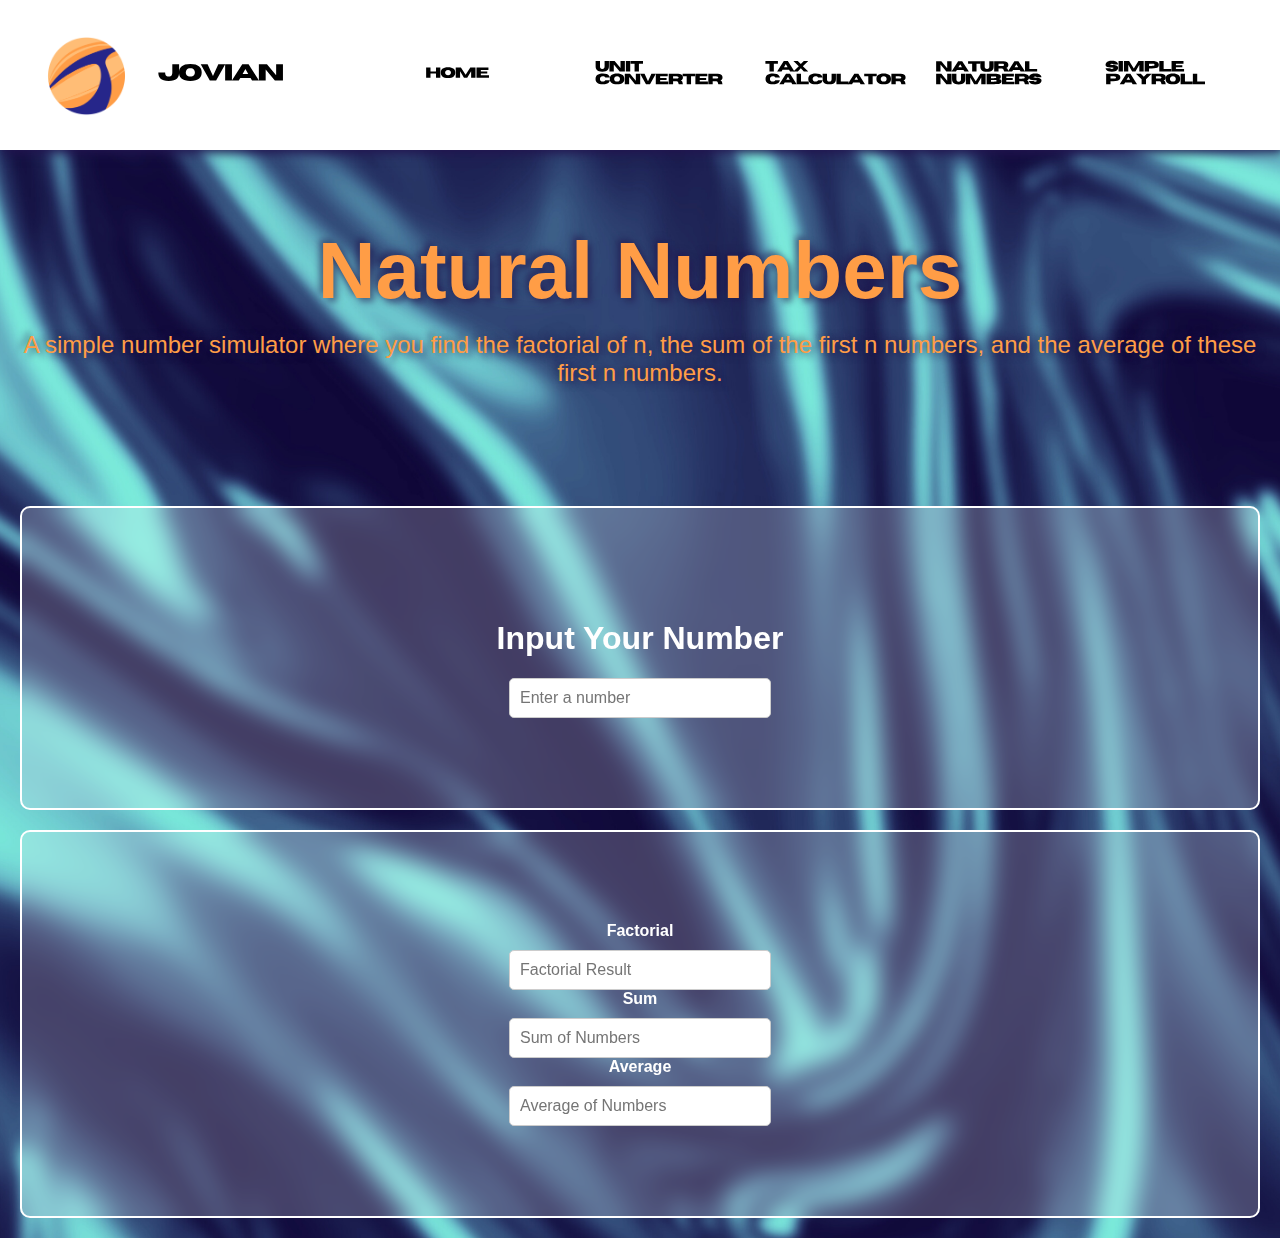
<file: NaturalNum.html>
<!DOCTYPE html>
<html lang="en">
<head>
    <meta charset="UTF-8">
    <meta name="viewport" content="width=device-width, initial-scale=1.0">
    <title>Number Simulator</title>
    <link rel="stylesheet" href="NaturalNum.css">
</head>
<body>
    <!-- Header -->
    <div class="header-container">
        <div class="header-left-logo">
            <a href="index.html">
                <img src="jovianLogo.png" alt="Logo">
                <svg xmlns="http://www.w3.org/2000/svg" xmlns:xlink="http://www.w3.org/1999/xlink" width="1123" zoomAndPan="magnify" viewBox="0 0 842.25 597.749982" height="797" preserveAspectRatio="xMidYMid meet" version="1.0"><defs><g/></defs><g fill="#000000" fill-opacity="1"><g transform="translate(59.70683, 340.038901)"><g><path d="M 62.171875 1.96875 C 39.941406 1.96875 24.296875 -2.644531 15.234375 -11.875 C 7.617188 -19.625 3.8125 -30.820312 3.8125 -45.46875 L 42.046875 -45.46875 C 42.046875 -39.113281 43.125 -34.097656 45.28125 -30.421875 C 48.375 -25.128906 54.003906 -22.484375 62.171875 -22.484375 C 70.429688 -22.484375 76.082031 -25.128906 79.125 -30.421875 C 81.289062 -34.234375 82.375 -39.25 82.375 -45.46875 L 82.375 -91.0625 L 120.59375 -91.0625 L 120.59375 -44.96875 C 120.59375 -30.65625 116.804688 -19.625 109.234375 -11.875 C 100.128906 -2.644531 84.441406 1.96875 62.171875 1.96875 Z M 62.171875 1.96875 "/></g></g></g><g fill="#000000" fill-opacity="1"><g transform="translate(174.434582, 340.038901)"><g><path d="M 68.90625 1.96875 C 46.382812 1.96875 29.804688 -2.664062 19.171875 -11.9375 C 9.773438 -20.15625 5.078125 -31.351562 5.078125 -45.53125 C 5.078125 -59.675781 9.773438 -70.851562 19.171875 -79.0625 C 29.804688 -88.332031 46.382812 -92.96875 68.90625 -92.96875 C 91.425781 -92.96875 108 -88.332031 118.625 -79.0625 C 128.03125 -70.851562 132.734375 -59.675781 132.734375 -45.53125 C 132.734375 -31.351562 128.03125 -20.15625 118.625 -11.9375 C 108 -2.664062 91.425781 1.96875 68.90625 1.96875 Z M 68.90625 -22.484375 C 78.132812 -22.484375 84.910156 -25.128906 89.234375 -30.421875 C 92.703125 -34.691406 94.4375 -39.726562 94.4375 -45.53125 C 94.4375 -51.332031 92.703125 -56.347656 89.234375 -60.578125 C 84.910156 -65.921875 78.132812 -68.59375 68.90625 -68.59375 C 59.675781 -68.59375 52.878906 -65.921875 48.515625 -60.578125 C 45.046875 -56.347656 43.3125 -51.332031 43.3125 -45.53125 C 43.3125 -39.726562 45.046875 -34.691406 48.515625 -30.421875 C 52.878906 -25.128906 59.675781 -22.484375 68.90625 -22.484375 Z M 68.90625 -22.484375 "/></g></g></g><g fill="#000000" fill-opacity="1"><g transform="translate(300.656029, 340.038901)"><g><path d="M 87.515625 0 L 52.015625 0 L 0.953125 -91.0625 L 39.6875 -91.0625 L 69.796875 -25.96875 L 99.828125 -91.0625 L 138.578125 -91.0625 Z M 87.515625 0 "/></g></g></g><g fill="#000000" fill-opacity="1"><g transform="translate(428.591994, 340.038901)"><g><path d="M 48.390625 0 L 10.15625 0 L 10.15625 -91.125 L 48.390625 -91.125 Z M 48.390625 0 "/></g></g></g><g fill="#000000" fill-opacity="1"><g transform="translate(475.564109, 340.038901)"><g><path d="M 153.046875 0 L 114.3125 0 L 105.734375 -14.921875 L 48.265625 -14.921875 L 39.6875 0 L 0.953125 0 L 59.25 -91.0625 L 94.75 -91.0625 Z M 92.84375 -37.46875 L 77.03125 -65.09375 L 61.15625 -37.46875 Z M 92.84375 -37.46875 "/></g></g></g><g fill="#000000" fill-opacity="1"><g transform="translate(617.978339, 340.038901)"><g><path d="M 145.375 0 L 99.890625 0 L 48.390625 -61.671875 L 48.390625 0 L 10.15625 0 L 10.15625 -91.125 L 55.625 -91.125 L 107.140625 -29.78125 L 107.140625 -91.125 L 145.375 -91.125 Z M 145.375 0 "/></g></g></g></svg>
            </a>
        </div>
        <div class="header-right-menus">
            <a href="index.html">
                <svg xmlns="http://www.w3.org/2000/svg" xmlns:xlink="http://www.w3.org/1999/xlink" width="1123" zoomAndPan="magnify" viewBox="0 0 842.25 597.750004" height="797" preserveAspectRatio="xMidYMid meet" version="1.0"><defs><g/></defs><g fill="#000000" fill-opacity="1"><g transform="translate(27.896656, 324.527166)"><g><path d="M 86.25 0 L 61.765625 0 L 61.765625 -23.5625 L 31 -23.5625 L 31 0 L 6.515625 0 L 6.515625 -58.390625 L 31 -58.390625 L 31 -34.78125 L 61.765625 -34.78125 L 61.765625 -58.390625 L 86.25 -58.390625 Z M 86.25 0 "/></g></g></g><g fill="#000000" fill-opacity="1"><g transform="translate(113.235082, 324.527166)"><g><path d="M 44.140625 1.265625 C 29.710938 1.265625 19.09375 -1.707031 12.28125 -7.65625 C 6.257812 -12.914062 3.25 -20.085938 3.25 -29.171875 C 3.25 -38.234375 6.257812 -45.394531 12.28125 -50.65625 C 19.09375 -56.59375 29.710938 -59.5625 44.140625 -59.5625 C 58.578125 -59.5625 69.195312 -56.59375 76 -50.65625 C 82.019531 -45.394531 85.03125 -38.234375 85.03125 -29.171875 C 85.03125 -20.085938 82.019531 -12.914062 76 -7.65625 C 69.195312 -1.707031 58.578125 1.265625 44.140625 1.265625 Z M 44.140625 -14.40625 C 50.054688 -14.40625 54.398438 -16.097656 57.171875 -19.484375 C 59.390625 -22.222656 60.5 -25.453125 60.5 -29.171875 C 60.5 -32.890625 59.390625 -36.101562 57.171875 -38.8125 C 54.398438 -42.226562 50.054688 -43.9375 44.140625 -43.9375 C 38.234375 -43.9375 33.878906 -42.226562 31.078125 -38.8125 C 28.859375 -36.101562 27.75 -32.890625 27.75 -29.171875 C 27.75 -25.453125 28.859375 -22.222656 31.078125 -19.484375 C 33.878906 -16.097656 38.234375 -14.40625 44.140625 -14.40625 Z M 44.140625 -14.40625 "/></g></g></g><g fill="#000000" fill-opacity="1"><g transform="translate(194.098505, 324.527166)"><g><path d="M 117.5 0 L 93.015625 0 L 93.015625 -37.234375 L 71.125 0 L 52.859375 0 L 31 -37.234375 L 31 0 L 6.515625 0 L 6.515625 -58.390625 L 35.609375 -58.390625 L 62.015625 -16.6875 L 88.375 -58.390625 L 117.5 -58.390625 Z M 117.5 0 "/></g></g></g><g fill="#000000" fill-opacity="1"><g transform="translate(310.680592, 324.527166)"><g><path d="M 76.8125 0 L 6.515625 0 L 6.515625 -58.390625 L 73.609375 -58.390625 L 73.609375 -43.9375 L 31 -43.9375 L 31 -34.78125 L 67.015625 -34.78125 L 67.015625 -23.5625 L 31 -23.5625 L 31 -14.4375 L 76.8125 -14.4375 Z M 76.8125 0 "/></g></g></g></svg>
            </a>
            <a href="Conversion.html">
               <svg xmlns="http://www.w3.org/2000/svg" xmlns:xlink="http://www.w3.org/1999/xlink" width="1123" zoomAndPan="magnify" viewBox="0 0 842.25 597.750004" height="797" preserveAspectRatio="xMidYMid meet" version="1.0"><defs><g/></defs><g fill="#000000" fill-opacity="1"><g transform="translate(27.896656, 288.933862)"><g><path d="M 41.046875 1.265625 C 26.804688 1.265625 16.785156 -1.691406 10.984375 -7.609375 C 6.097656 -12.566406 3.65625 -19.738281 3.65625 -29.125 L 3.65625 -58.34375 L 28.15625 -58.34375 L 28.15625 -29.125 C 28.15625 -25.0625 28.847656 -21.847656 30.234375 -19.484375 C 32.210938 -16.097656 35.816406 -14.40625 41.046875 -14.40625 C 46.335938 -14.40625 49.960938 -16.097656 51.921875 -19.484375 C 53.304688 -21.929688 54 -25.144531 54 -29.125 L 54 -58.34375 L 78.484375 -58.34375 L 78.484375 -28.8125 C 78.484375 -19.632812 76.054688 -12.566406 71.203125 -7.609375 C 65.367188 -1.691406 55.316406 1.265625 41.046875 1.265625 Z M 41.046875 1.265625 "/></g></g></g><g fill="#000000" fill-opacity="1"><g transform="translate(102.617119, 288.933862)"><g><path d="M 93.140625 0 L 64 0 L 31 -39.5 L 31 0 L 6.515625 0 L 6.515625 -58.390625 L 35.640625 -58.390625 L 68.640625 -19.078125 L 68.640625 -58.390625 L 93.140625 -58.390625 Z M 93.140625 0 "/></g></g></g><g fill="#000000" fill-opacity="1"><g transform="translate(194.830778, 288.933862)"><g><path d="M 31 0 L 6.515625 0 L 6.515625 -58.390625 L 31 -58.390625 Z M 31 0 "/></g></g></g><g fill="#000000" fill-opacity="1"><g transform="translate(224.92325, 288.933862)"><g><path d="M 49.796875 0 L 25.3125 0 L 25.3125 -43.9375 L 2.4375 -43.9375 L 2.4375 -58.390625 L 72.671875 -58.390625 L 72.671875 -43.9375 L 49.796875 -43.9375 Z M 49.796875 0 "/></g></g></g><g fill="#000000" fill-opacity="1"><g transform="translate(27.896656, 360.12047)"><g><path d="M 44.140625 1.265625 C 29.710938 1.265625 19.09375 -1.707031 12.28125 -7.65625 C 6.257812 -12.882812 3.25 -20.039062 3.25 -29.125 C 3.25 -38.21875 6.257812 -45.394531 12.28125 -50.65625 C 19.09375 -56.570312 29.710938 -59.53125 44.140625 -59.53125 C 52.609375 -59.53125 59.609375 -58.554688 65.140625 -56.609375 C 70.671875 -54.671875 74.96875 -52.019531 78.03125 -48.65625 C 81.101562 -45.289062 83.140625 -41.441406 84.140625 -37.109375 L 58.390625 -37.109375 C 55.804688 -41.640625 51.054688 -43.90625 44.140625 -43.90625 C 38.234375 -43.90625 33.878906 -42.195312 31.078125 -38.78125 C 28.859375 -36.0625 27.75 -32.84375 27.75 -29.125 C 27.75 -25.414062 28.859375 -22.203125 31.078125 -19.484375 C 33.878906 -16.066406 38.234375 -14.359375 44.140625 -14.359375 C 51.054688 -14.359375 55.804688 -16.640625 58.390625 -21.203125 L 84.140625 -21.203125 C 83.140625 -16.828125 81.101562 -12.957031 78.03125 -9.59375 C 74.96875 -6.238281 70.671875 -3.585938 65.140625 -1.640625 C 59.609375 0.296875 52.609375 1.265625 44.140625 1.265625 Z M 44.140625 1.265625 "/></g></g></g><g fill="#000000" fill-opacity="1"><g transform="translate(107.865078, 360.12047)"><g><path d="M 44.140625 1.265625 C 29.710938 1.265625 19.09375 -1.707031 12.28125 -7.65625 C 6.257812 -12.914062 3.25 -20.085938 3.25 -29.171875 C 3.25 -38.234375 6.257812 -45.394531 12.28125 -50.65625 C 19.09375 -56.59375 29.710938 -59.5625 44.140625 -59.5625 C 58.578125 -59.5625 69.195312 -56.59375 76 -50.65625 C 82.019531 -45.394531 85.03125 -38.234375 85.03125 -29.171875 C 85.03125 -20.085938 82.019531 -12.914062 76 -7.65625 C 69.195312 -1.707031 58.578125 1.265625 44.140625 1.265625 Z M 44.140625 -14.40625 C 50.054688 -14.40625 54.398438 -16.097656 57.171875 -19.484375 C 59.390625 -22.222656 60.5 -25.453125 60.5 -29.171875 C 60.5 -32.890625 59.390625 -36.101562 57.171875 -38.8125 C 54.398438 -42.226562 50.054688 -43.9375 44.140625 -43.9375 C 38.234375 -43.9375 33.878906 -42.226562 31.078125 -38.8125 C 28.859375 -36.101562 27.75 -32.890625 27.75 -29.171875 C 27.75 -25.453125 28.859375 -22.222656 31.078125 -19.484375 C 33.878906 -16.097656 38.234375 -14.40625 44.140625 -14.40625 Z M 44.140625 -14.40625 "/></g></g></g><g fill="#000000" fill-opacity="1"><g transform="translate(188.7285, 360.12047)"><g><path d="M 93.140625 0 L 64 0 L 31 -39.5 L 31 0 L 6.515625 0 L 6.515625 -58.390625 L 35.640625 -58.390625 L 68.640625 -19.078125 L 68.640625 -58.390625 L 93.140625 -58.390625 Z M 93.140625 0 "/></g></g></g><g fill="#000000" fill-opacity="1"><g transform="translate(280.942159, 360.12047)"><g><path d="M 56.0625 0 L 33.328125 0 L 0.609375 -58.34375 L 25.4375 -58.34375 L 44.71875 -16.640625 L 63.953125 -58.34375 L 88.78125 -58.34375 Z M 56.0625 0 "/></g></g></g><g fill="#000000" fill-opacity="1"><g transform="translate(362.903992, 360.12047)"><g><path d="M 76.8125 0 L 6.515625 0 L 6.515625 -58.390625 L 73.609375 -58.390625 L 73.609375 -43.9375 L 31 -43.9375 L 31 -34.78125 L 67.015625 -34.78125 L 67.015625 -23.5625 L 31 -23.5625 L 31 -14.4375 L 76.8125 -14.4375 Z M 76.8125 0 "/></g></g></g><g fill="#000000" fill-opacity="1"><g transform="translate(435.549658, 360.12047)"><g><path d="M 86.21875 0 L 63.0625 0 C 62.007812 -1.46875 61.265625 -3.335938 60.828125 -5.609375 C 60.453125 -7.378906 59.882812 -9.109375 59.125 -10.796875 C 58.363281 -12.492188 57.050781 -13.90625 55.1875 -15.03125 C 53.332031 -16.15625 50.570312 -16.757812 46.90625 -16.84375 L 31 -16.84375 L 31 0 L 6.515625 0 L 6.515625 -58.390625 L 46.34375 -58.390625 C 55.863281 -58.390625 63.546875 -57.675781 69.390625 -56.25 C 75.234375 -54.820312 79.5 -52.582031 82.1875 -49.53125 C 84.875 -46.476562 86.21875 -42.5 86.21875 -37.59375 C 86.21875 -33.5 85.285156 -30.050781 83.421875 -27.25 C 81.566406 -24.457031 78.632812 -22.25 74.625 -20.625 C 78.5 -19.03125 81.007812 -17.113281 82.15625 -14.875 C 83.3125 -12.632812 84.023438 -10.171875 84.296875 -7.484375 C 84.578125 -5.097656 85.21875 -2.601562 86.21875 0 Z M 31 -31.25 L 45 -31.28125 C 48.90625 -31.28125 51.984375 -31.457031 54.234375 -31.8125 C 56.484375 -32.164062 58.144531 -32.644531 59.21875 -33.25 C 60.289062 -33.863281 60.972656 -34.546875 61.265625 -35.296875 C 61.566406 -36.046875 61.71875 -36.8125 61.71875 -37.59375 C 61.71875 -38.382812 61.566406 -39.15625 61.265625 -39.90625 C 60.972656 -40.664062 60.289062 -41.351562 59.21875 -41.96875 C 58.144531 -42.582031 56.484375 -43.0625 54.234375 -43.40625 C 51.984375 -43.757812 48.90625 -43.9375 45 -43.9375 L 31 -43.9375 Z M 31 -31.25 "/></g></g></g><g fill="#000000" fill-opacity="1"><g transform="translate(517.592854, 360.12047)"><g><path d="M 49.796875 0 L 25.3125 0 L 25.3125 -43.9375 L 2.4375 -43.9375 L 2.4375 -58.390625 L 72.671875 -58.390625 L 72.671875 -43.9375 L 49.796875 -43.9375 Z M 49.796875 0 "/></g></g></g><g fill="#000000" fill-opacity="1"><g transform="translate(585.275333, 360.12047)"><g><path d="M 76.8125 0 L 6.515625 0 L 6.515625 -58.390625 L 73.609375 -58.390625 L 73.609375 -43.9375 L 31 -43.9375 L 31 -34.78125 L 67.015625 -34.78125 L 67.015625 -23.5625 L 31 -23.5625 L 31 -14.4375 L 76.8125 -14.4375 Z M 76.8125 0 "/></g></g></g><g fill="#000000" fill-opacity="1"><g transform="translate(657.920999, 360.12047)"><g><path d="M 86.21875 0 L 63.0625 0 C 62.007812 -1.46875 61.265625 -3.335938 60.828125 -5.609375 C 60.453125 -7.378906 59.882812 -9.109375 59.125 -10.796875 C 58.363281 -12.492188 57.050781 -13.90625 55.1875 -15.03125 C 53.332031 -16.15625 50.570312 -16.757812 46.90625 -16.84375 L 31 -16.84375 L 31 0 L 6.515625 0 L 6.515625 -58.390625 L 46.34375 -58.390625 C 55.863281 -58.390625 63.546875 -57.675781 69.390625 -56.25 C 75.234375 -54.820312 79.5 -52.582031 82.1875 -49.53125 C 84.875 -46.476562 86.21875 -42.5 86.21875 -37.59375 C 86.21875 -33.5 85.285156 -30.050781 83.421875 -27.25 C 81.566406 -24.457031 78.632812 -22.25 74.625 -20.625 C 78.5 -19.03125 81.007812 -17.113281 82.15625 -14.875 C 83.3125 -12.632812 84.023438 -10.171875 84.296875 -7.484375 C 84.578125 -5.097656 85.21875 -2.601562 86.21875 0 Z M 31 -31.25 L 45 -31.28125 C 48.90625 -31.28125 51.984375 -31.457031 54.234375 -31.8125 C 56.484375 -32.164062 58.144531 -32.644531 59.21875 -33.25 C 60.289062 -33.863281 60.972656 -34.546875 61.265625 -35.296875 C 61.566406 -36.046875 61.71875 -36.8125 61.71875 -37.59375 C 61.71875 -38.382812 61.566406 -39.15625 61.265625 -39.90625 C 60.972656 -40.664062 60.289062 -41.351562 59.21875 -41.96875 C 58.144531 -42.582031 56.484375 -43.0625 54.234375 -43.40625 C 51.984375 -43.757812 48.90625 -43.9375 45 -43.9375 L 31 -43.9375 Z M 31 -31.25 "/></g></g></g></svg>
            </a>
            <a href="incomeTax.html">
                <svg xmlns="http://www.w3.org/2000/svg" xmlns:xlink="http://www.w3.org/1999/xlink" width="1123" zoomAndPan="magnify" viewBox="0 0 842.25 597.750004" height="797" preserveAspectRatio="xMidYMid meet" version="1.0"><defs><g/></defs><g fill="#000000" fill-opacity="1"><g transform="translate(27.896656, 288.933862)"><g><path d="M 49.796875 0 L 25.3125 0 L 25.3125 -43.9375 L 2.4375 -43.9375 L 2.4375 -58.390625 L 72.671875 -58.390625 L 72.671875 -43.9375 L 49.796875 -43.9375 Z M 49.796875 0 "/></g></g></g><g fill="#000000" fill-opacity="1"><g transform="translate(95.579159, 288.933862)"><g><path d="M 98.0625 0 L 73.234375 0 L 67.75 -9.5625 L 30.921875 -9.5625 L 25.4375 0 L 0.609375 0 L 37.96875 -58.34375 L 60.703125 -58.34375 Z M 59.484375 -24 L 49.359375 -41.703125 L 39.1875 -24 Z M 59.484375 -24 "/></g></g></g><g fill="#000000" fill-opacity="1"><g transform="translate(186.816454, 288.933862)"><g><path d="M 84.140625 0 L 59.328125 0 L 42.390625 -17.90625 L 25.4375 0 L 0.609375 0 L 31 -29.859375 L 0.609375 -58.34375 L 25.4375 -58.34375 L 42.390625 -41.625 L 59.328125 -58.34375 L 84.140625 -58.34375 L 53.75 -29.859375 Z M 84.140625 0 "/></g></g></g><g fill="#000000" fill-opacity="1"><g transform="translate(27.896656, 360.12047)"><g><path d="M 44.140625 1.265625 C 29.710938 1.265625 19.09375 -1.707031 12.28125 -7.65625 C 6.257812 -12.882812 3.25 -20.039062 3.25 -29.125 C 3.25 -38.21875 6.257812 -45.394531 12.28125 -50.65625 C 19.09375 -56.570312 29.710938 -59.53125 44.140625 -59.53125 C 52.609375 -59.53125 59.609375 -58.554688 65.140625 -56.609375 C 70.671875 -54.671875 74.96875 -52.019531 78.03125 -48.65625 C 81.101562 -45.289062 83.140625 -41.441406 84.140625 -37.109375 L 58.390625 -37.109375 C 55.804688 -41.640625 51.054688 -43.90625 44.140625 -43.90625 C 38.234375 -43.90625 33.878906 -42.195312 31.078125 -38.78125 C 28.859375 -36.0625 27.75 -32.84375 27.75 -29.125 C 27.75 -25.414062 28.859375 -22.203125 31.078125 -19.484375 C 33.878906 -16.066406 38.234375 -14.359375 44.140625 -14.359375 C 51.054688 -14.359375 55.804688 -16.640625 58.390625 -21.203125 L 84.140625 -21.203125 C 83.140625 -16.828125 81.101562 -12.957031 78.03125 -9.59375 C 74.96875 -6.238281 70.671875 -3.585938 65.140625 -1.640625 C 59.609375 0.296875 52.609375 1.265625 44.140625 1.265625 Z M 44.140625 1.265625 "/></g></g></g><g fill="#000000" fill-opacity="1"><g transform="translate(107.865078, 360.12047)"><g><path d="M 98.0625 0 L 73.234375 0 L 67.75 -9.5625 L 30.921875 -9.5625 L 25.4375 0 L 0.609375 0 L 37.96875 -58.34375 L 60.703125 -58.34375 Z M 59.484375 -24 L 49.359375 -41.703125 L 39.1875 -24 Z M 59.484375 -24 "/></g></g></g><g fill="#000000" fill-opacity="1"><g transform="translate(199.102373, 360.12047)"><g><path d="M 74.65625 0 L 6.515625 0 L 6.515625 -58.390625 L 31 -58.390625 L 31 -14.4375 L 74.65625 -14.4375 Z M 74.65625 0 "/></g></g></g><g fill="#000000" fill-opacity="1"><g transform="translate(267.964649, 360.12047)"><g><path d="M 44.140625 1.265625 C 29.710938 1.265625 19.09375 -1.707031 12.28125 -7.65625 C 6.257812 -12.882812 3.25 -20.039062 3.25 -29.125 C 3.25 -38.21875 6.257812 -45.394531 12.28125 -50.65625 C 19.09375 -56.570312 29.710938 -59.53125 44.140625 -59.53125 C 52.609375 -59.53125 59.609375 -58.554688 65.140625 -56.609375 C 70.671875 -54.671875 74.96875 -52.019531 78.03125 -48.65625 C 81.101562 -45.289062 83.140625 -41.441406 84.140625 -37.109375 L 58.390625 -37.109375 C 55.804688 -41.640625 51.054688 -43.90625 44.140625 -43.90625 C 38.234375 -43.90625 33.878906 -42.195312 31.078125 -38.78125 C 28.859375 -36.0625 27.75 -32.84375 27.75 -29.125 C 27.75 -25.414062 28.859375 -22.203125 31.078125 -19.484375 C 33.878906 -16.066406 38.234375 -14.359375 44.140625 -14.359375 C 51.054688 -14.359375 55.804688 -16.640625 58.390625 -21.203125 L 84.140625 -21.203125 C 83.140625 -16.828125 81.101562 -12.957031 78.03125 -9.59375 C 74.96875 -6.238281 70.671875 -3.585938 65.140625 -1.640625 C 59.609375 0.296875 52.609375 1.265625 44.140625 1.265625 Z M 44.140625 1.265625 "/></g></g></g><g fill="#000000" fill-opacity="1"><g transform="translate(347.933071, 360.12047)"><g><path d="M 41.046875 1.265625 C 26.804688 1.265625 16.785156 -1.691406 10.984375 -7.609375 C 6.097656 -12.566406 3.65625 -19.738281 3.65625 -29.125 L 3.65625 -58.34375 L 28.15625 -58.34375 L 28.15625 -29.125 C 28.15625 -25.0625 28.847656 -21.847656 30.234375 -19.484375 C 32.210938 -16.097656 35.816406 -14.40625 41.046875 -14.40625 C 46.335938 -14.40625 49.960938 -16.097656 51.921875 -19.484375 C 53.304688 -21.929688 54 -25.144531 54 -29.125 L 54 -58.34375 L 78.484375 -58.34375 L 78.484375 -28.8125 C 78.484375 -19.632812 76.054688 -12.566406 71.203125 -7.609375 C 65.367188 -1.691406 55.316406 1.265625 41.046875 1.265625 Z M 41.046875 1.265625 "/></g></g></g><g fill="#000000" fill-opacity="1"><g transform="translate(422.653533, 360.12047)"><g><path d="M 74.65625 0 L 6.515625 0 L 6.515625 -58.390625 L 31 -58.390625 L 31 -14.4375 L 74.65625 -14.4375 Z M 74.65625 0 "/></g></g></g><g fill="#000000" fill-opacity="1"><g transform="translate(491.515809, 360.12047)"><g><path d="M 98.0625 0 L 73.234375 0 L 67.75 -9.5625 L 30.921875 -9.5625 L 25.4375 0 L 0.609375 0 L 37.96875 -58.34375 L 60.703125 -58.34375 Z M 59.484375 -24 L 49.359375 -41.703125 L 39.1875 -24 Z M 59.484375 -24 "/></g></g></g><g fill="#000000" fill-opacity="1"><g transform="translate(582.753104, 360.12047)"><g><path d="M 49.796875 0 L 25.3125 0 L 25.3125 -43.9375 L 2.4375 -43.9375 L 2.4375 -58.390625 L 72.671875 -58.390625 L 72.671875 -43.9375 L 49.796875 -43.9375 Z M 49.796875 0 "/></g></g></g><g fill="#000000" fill-opacity="1"><g transform="translate(650.435629, 360.12047)"><g><path d="M 44.140625 1.265625 C 29.710938 1.265625 19.09375 -1.707031 12.28125 -7.65625 C 6.257812 -12.914062 3.25 -20.085938 3.25 -29.171875 C 3.25 -38.234375 6.257812 -45.394531 12.28125 -50.65625 C 19.09375 -56.59375 29.710938 -59.5625 44.140625 -59.5625 C 58.578125 -59.5625 69.195312 -56.59375 76 -50.65625 C 82.019531 -45.394531 85.03125 -38.234375 85.03125 -29.171875 C 85.03125 -20.085938 82.019531 -12.914062 76 -7.65625 C 69.195312 -1.707031 58.578125 1.265625 44.140625 1.265625 Z M 44.140625 -14.40625 C 50.054688 -14.40625 54.398438 -16.097656 57.171875 -19.484375 C 59.390625 -22.222656 60.5 -25.453125 60.5 -29.171875 C 60.5 -32.890625 59.390625 -36.101562 57.171875 -38.8125 C 54.398438 -42.226562 50.054688 -43.9375 44.140625 -43.9375 C 38.234375 -43.9375 33.878906 -42.226562 31.078125 -38.8125 C 28.859375 -36.101562 27.75 -32.890625 27.75 -29.171875 C 27.75 -25.453125 28.859375 -22.222656 31.078125 -19.484375 C 33.878906 -16.097656 38.234375 -14.40625 44.140625 -14.40625 Z M 44.140625 -14.40625 "/></g></g></g><g fill="#000000" fill-opacity="1"><g transform="translate(731.299074, 360.12047)"><g><path d="M 86.21875 0 L 63.0625 0 C 62.007812 -1.46875 61.265625 -3.335938 60.828125 -5.609375 C 60.453125 -7.378906 59.882812 -9.109375 59.125 -10.796875 C 58.363281 -12.492188 57.050781 -13.90625 55.1875 -15.03125 C 53.332031 -16.15625 50.570312 -16.757812 46.90625 -16.84375 L 31 -16.84375 L 31 0 L 6.515625 0 L 6.515625 -58.390625 L 46.34375 -58.390625 C 55.863281 -58.390625 63.546875 -57.675781 69.390625 -56.25 C 75.234375 -54.820312 79.5 -52.582031 82.1875 -49.53125 C 84.875 -46.476562 86.21875 -42.5 86.21875 -37.59375 C 86.21875 -33.5 85.285156 -30.050781 83.421875 -27.25 C 81.566406 -24.457031 78.632812 -22.25 74.625 -20.625 C 78.5 -19.03125 81.007812 -17.113281 82.15625 -14.875 C 83.3125 -12.632812 84.023438 -10.171875 84.296875 -7.484375 C 84.578125 -5.097656 85.21875 -2.601562 86.21875 0 Z M 31 -31.25 L 45 -31.28125 C 48.90625 -31.28125 51.984375 -31.457031 54.234375 -31.8125 C 56.484375 -32.164062 58.144531 -32.644531 59.21875 -33.25 C 60.289062 -33.863281 60.972656 -34.546875 61.265625 -35.296875 C 61.566406 -36.046875 61.71875 -36.8125 61.71875 -37.59375 C 61.71875 -38.382812 61.566406 -39.15625 61.265625 -39.90625 C 60.972656 -40.664062 60.289062 -41.351562 59.21875 -41.96875 C 58.144531 -42.582031 56.484375 -43.0625 54.234375 -43.40625 C 51.984375 -43.757812 48.90625 -43.9375 45 -43.9375 L 31 -43.9375 Z M 31 -31.25 "/></g></g></g></svg>
            </a>
            <a href="NaturalNum.html">
                <svg xmlns="http://www.w3.org/2000/svg" xmlns:xlink="http://www.w3.org/1999/xlink" width="1123" zoomAndPan="magnify" viewBox="0 0 842.25 597.750004" height="797" preserveAspectRatio="xMidYMid meet" version="1.0"><defs><g/></defs><g fill="#000000" fill-opacity="1"><g transform="translate(27.896656, 289.709242)"><g><path d="M 93.140625 0 L 64 0 L 31 -39.5 L 31 0 L 6.515625 0 L 6.515625 -58.390625 L 35.640625 -58.390625 L 68.640625 -19.078125 L 68.640625 -58.390625 L 93.140625 -58.390625 Z M 93.140625 0 "/></g></g></g><g fill="#000000" fill-opacity="1"><g transform="translate(120.11167, 289.709242)"><g><path d="M 98.0625 0 L 73.234375 0 L 67.75 -9.5625 L 30.921875 -9.5625 L 25.4375 0 L 0.609375 0 L 37.96875 -58.34375 L 60.703125 -58.34375 Z M 59.484375 -24 L 49.359375 -41.703125 L 39.1875 -24 Z M 59.484375 -24 "/></g></g></g><g fill="#000000" fill-opacity="1"><g transform="translate(211.350306, 289.709242)"><g><path d="M 49.796875 0 L 25.3125 0 L 25.3125 -43.9375 L 2.4375 -43.9375 L 2.4375 -58.390625 L 72.671875 -58.390625 L 72.671875 -43.9375 L 49.796875 -43.9375 Z M 49.796875 0 "/></g></g></g><g fill="#000000" fill-opacity="1"><g transform="translate(279.03383, 289.709242)"><g><path d="M 41.046875 1.265625 C 26.804688 1.265625 16.785156 -1.691406 10.984375 -7.609375 C 6.097656 -12.566406 3.65625 -19.738281 3.65625 -29.125 L 3.65625 -58.34375 L 28.15625 -58.34375 L 28.15625 -29.125 C 28.15625 -25.0625 28.847656 -21.847656 30.234375 -19.484375 C 32.210938 -16.097656 35.816406 -14.40625 41.046875 -14.40625 C 46.335938 -14.40625 49.960938 -16.097656 51.921875 -19.484375 C 53.304688 -21.929688 54 -25.144531 54 -29.125 L 54 -58.34375 L 78.484375 -58.34375 L 78.484375 -28.8125 C 78.484375 -19.632812 76.054688 -12.566406 71.203125 -7.609375 C 65.367188 -1.691406 55.316406 1.265625 41.046875 1.265625 Z M 41.046875 1.265625 "/></g></g></g><g fill="#000000" fill-opacity="1"><g transform="translate(353.755421, 289.709242)"><g><path d="M 86.21875 0 L 63.0625 0 C 62.007812 -1.46875 61.265625 -3.335938 60.828125 -5.609375 C 60.453125 -7.378906 59.882812 -9.109375 59.125 -10.796875 C 58.363281 -12.492188 57.050781 -13.90625 55.1875 -15.03125 C 53.332031 -16.15625 50.570312 -16.757812 46.90625 -16.84375 L 31 -16.84375 L 31 0 L 6.515625 0 L 6.515625 -58.390625 L 46.34375 -58.390625 C 55.863281 -58.390625 63.546875 -57.675781 69.390625 -56.25 C 75.234375 -54.820312 79.5 -52.582031 82.1875 -49.53125 C 84.875 -46.476562 86.21875 -42.5 86.21875 -37.59375 C 86.21875 -33.5 85.285156 -30.050781 83.421875 -27.25 C 81.566406 -24.457031 78.632812 -22.25 74.625 -20.625 C 78.5 -19.03125 81.007812 -17.113281 82.15625 -14.875 C 83.3125 -12.632812 84.023438 -10.171875 84.296875 -7.484375 C 84.578125 -5.097656 85.21875 -2.601562 86.21875 0 Z M 31 -31.25 L 45 -31.28125 C 48.90625 -31.28125 51.984375 -31.457031 54.234375 -31.8125 C 56.484375 -32.164062 58.144531 -32.644531 59.21875 -33.25 C 60.289062 -33.863281 60.972656 -34.546875 61.265625 -35.296875 C 61.566406 -36.046875 61.71875 -36.8125 61.71875 -37.59375 C 61.71875 -38.382812 61.566406 -39.15625 61.265625 -39.90625 C 60.972656 -40.664062 60.289062 -41.351562 59.21875 -41.96875 C 58.144531 -42.582031 56.484375 -43.0625 54.234375 -43.40625 C 51.984375 -43.757812 48.90625 -43.9375 45 -43.9375 L 31 -43.9375 Z M 31 -31.25 "/></g></g></g><g fill="#000000" fill-opacity="1"><g transform="translate(435.799842, 289.709242)"><g><path d="M 98.0625 0 L 73.234375 0 L 67.75 -9.5625 L 30.921875 -9.5625 L 25.4375 0 L 0.609375 0 L 37.96875 -58.34375 L 60.703125 -58.34375 Z M 59.484375 -24 L 49.359375 -41.703125 L 39.1875 -24 Z M 59.484375 -24 "/></g></g></g><g fill="#000000" fill-opacity="1"><g transform="translate(527.038485, 289.709242)"><g><path d="M 74.65625 0 L 6.515625 0 L 6.515625 -58.390625 L 31 -58.390625 L 31 -14.4375 L 74.65625 -14.4375 Z M 74.65625 0 "/></g></g></g><g fill="#000000" fill-opacity="1"><g transform="translate(27.896656, 360.643811)"><g><path d="M 93.140625 0 L 64 0 L 31 -39.5 L 31 0 L 6.515625 0 L 6.515625 -58.390625 L 35.640625 -58.390625 L 68.640625 -19.078125 L 68.640625 -58.390625 L 93.140625 -58.390625 Z M 93.140625 0 "/></g></g></g><g fill="#000000" fill-opacity="1"><g transform="translate(120.11167, 360.643811)"><g><path d="M 41.046875 1.265625 C 26.804688 1.265625 16.785156 -1.691406 10.984375 -7.609375 C 6.097656 -12.566406 3.65625 -19.738281 3.65625 -29.125 L 3.65625 -58.34375 L 28.15625 -58.34375 L 28.15625 -29.125 C 28.15625 -25.0625 28.847656 -21.847656 30.234375 -19.484375 C 32.210938 -16.097656 35.816406 -14.40625 41.046875 -14.40625 C 46.335938 -14.40625 49.960938 -16.097656 51.921875 -19.484375 C 53.304688 -21.929688 54 -25.144531 54 -29.125 L 54 -58.34375 L 78.484375 -58.34375 L 78.484375 -28.8125 C 78.484375 -19.632812 76.054688 -12.566406 71.203125 -7.609375 C 65.367188 -1.691406 55.316406 1.265625 41.046875 1.265625 Z M 41.046875 1.265625 "/></g></g></g><g fill="#000000" fill-opacity="1"><g transform="translate(194.833254, 360.643811)"><g><path d="M 117.5 0 L 93.015625 0 L 93.015625 -37.234375 L 71.125 0 L 52.859375 0 L 31 -37.234375 L 31 0 L 6.515625 0 L 6.515625 -58.390625 L 35.609375 -58.390625 L 62.015625 -16.6875 L 88.375 -58.390625 L 117.5 -58.390625 Z M 117.5 0 "/></g></g></g><g fill="#000000" fill-opacity="1"><g transform="translate(311.417016, 360.643811)"><g><path d="M 48.375 0 L 6.515625 0 L 6.515625 -58.34375 L 49.265625 -58.34375 C 56.867188 -58.34375 63.125 -57.992188 68.03125 -57.296875 C 72.9375 -56.609375 76.71875 -55.523438 79.375 -54.046875 C 82.039062 -52.578125 83.847656 -50.703125 84.796875 -48.421875 C 85.742188 -46.140625 86.21875 -43.410156 86.21875 -40.234375 C 86.132812 -37.742188 85.445312 -35.675781 84.15625 -34.03125 C 82.875 -32.394531 81.367188 -31.175781 79.640625 -30.375 C 77.921875 -29.570312 76.410156 -29.171875 75.109375 -29.171875 C 76.378906 -29.171875 77.867188 -28.921875 79.578125 -28.421875 C 81.285156 -27.921875 82.945312 -27.191406 84.5625 -26.234375 C 86.175781 -25.285156 87.519531 -24.132812 88.59375 -22.78125 C 89.664062 -21.425781 90.203125 -19.878906 90.203125 -18.140625 C 90.203125 -15.867188 89.9375 -13.78125 89.40625 -11.875 C 88.882812 -9.976562 87.828125 -8.296875 86.234375 -6.828125 C 84.648438 -5.367188 82.3125 -4.128906 79.21875 -3.109375 C 76.125 -2.097656 72.070312 -1.328125 67.0625 -0.796875 C 62.0625 -0.265625 55.832031 0 48.375 0 Z M 47 -34.171875 C 50.570312 -34.171875 53.34375 -34.347656 55.3125 -34.703125 C 57.28125 -35.054688 58.644531 -35.59375 59.40625 -36.3125 C 60.164062 -37.03125 60.546875 -37.945312 60.546875 -39.0625 C 60.546875 -40.195312 60.164062 -41.125 59.40625 -41.84375 C 58.644531 -42.5625 57.28125 -43.085938 55.3125 -43.421875 C 53.34375 -43.765625 50.570312 -43.9375 47 -43.9375 L 31 -43.9375 L 31 -34.171875 Z M 47 -14.40625 C 50.65625 -14.40625 53.625 -14.5 55.90625 -14.6875 C 58.1875 -14.875 59.851562 -15.304688 60.90625 -15.984375 C 61.96875 -16.660156 62.5 -17.757812 62.5 -19.28125 C 62.5 -20.800781 61.96875 -21.90625 60.90625 -22.59375 C 59.851562 -23.289062 58.1875 -23.726562 55.90625 -23.90625 C 53.625 -24.082031 50.65625 -24.171875 47 -24.171875 L 31 -24.171875 L 31 -14.40625 Z M 47 -14.40625 "/></g></g></g><g fill="#000000" fill-opacity="1"><g transform="translate(397.448312, 360.643811)"><g><path d="M 76.8125 0 L 6.515625 0 L 6.515625 -58.390625 L 73.609375 -58.390625 L 73.609375 -43.9375 L 31 -43.9375 L 31 -34.78125 L 67.015625 -34.78125 L 67.015625 -23.5625 L 31 -23.5625 L 31 -14.4375 L 76.8125 -14.4375 Z M 76.8125 0 "/></g></g></g><g fill="#000000" fill-opacity="1"><g transform="translate(470.095076, 360.643811)"><g><path d="M 86.21875 0 L 63.0625 0 C 62.007812 -1.46875 61.265625 -3.335938 60.828125 -5.609375 C 60.453125 -7.378906 59.882812 -9.109375 59.125 -10.796875 C 58.363281 -12.492188 57.050781 -13.90625 55.1875 -15.03125 C 53.332031 -16.15625 50.570312 -16.757812 46.90625 -16.84375 L 31 -16.84375 L 31 0 L 6.515625 0 L 6.515625 -58.390625 L 46.34375 -58.390625 C 55.863281 -58.390625 63.546875 -57.675781 69.390625 -56.25 C 75.234375 -54.820312 79.5 -52.582031 82.1875 -49.53125 C 84.875 -46.476562 86.21875 -42.5 86.21875 -37.59375 C 86.21875 -33.5 85.285156 -30.050781 83.421875 -27.25 C 81.566406 -24.457031 78.632812 -22.25 74.625 -20.625 C 78.5 -19.03125 81.007812 -17.113281 82.15625 -14.875 C 83.3125 -12.632812 84.023438 -10.171875 84.296875 -7.484375 C 84.578125 -5.097656 85.21875 -2.601562 86.21875 0 Z M 31 -31.25 L 45 -31.28125 C 48.90625 -31.28125 51.984375 -31.457031 54.234375 -31.8125 C 56.484375 -32.164062 58.144531 -32.644531 59.21875 -33.25 C 60.289062 -33.863281 60.972656 -34.546875 61.265625 -35.296875 C 61.566406 -36.046875 61.71875 -36.8125 61.71875 -37.59375 C 61.71875 -38.382812 61.566406 -39.15625 61.265625 -39.90625 C 60.972656 -40.664062 60.289062 -41.351562 59.21875 -41.96875 C 58.144531 -42.582031 56.484375 -43.0625 54.234375 -43.40625 C 51.984375 -43.757812 48.90625 -43.9375 45 -43.9375 L 31 -43.9375 Z M 31 -31.25 "/></g></g></g><g fill="#000000" fill-opacity="1"><g transform="translate(552.139498, 360.643811)"><g><path d="M 38.578125 1.265625 C 30.679688 1.265625 24.316406 0.414062 19.484375 -1.28125 C 14.660156 -2.976562 10.984375 -5.3125 8.453125 -8.28125 C 5.929688 -11.25 4.238281 -14.671875 3.375 -18.546875 L 29.375 -18.546875 C 31.300781 -15.785156 34.367188 -14.40625 38.578125 -14.40625 C 42.773438 -14.40625 45.835938 -15.785156 47.765625 -18.546875 C 47.929688 -18.816406 48.015625 -19.0625 48.015625 -19.28125 C 48.015625 -20.019531 47.039062 -20.570312 45.09375 -20.9375 C 43.15625 -21.300781 40.265625 -21.578125 36.421875 -21.765625 C 31.554688 -21.984375 26.453125 -22.5 21.109375 -23.3125 C 9.203125 -25.15625 3.25 -29.941406 3.25 -37.671875 C 3.25 -38.328125 3.289062 -39.019531 3.375 -39.75 C 4.238281 -43.625 5.929688 -47.046875 8.453125 -50.015625 C 10.984375 -52.992188 14.660156 -55.328125 19.484375 -57.015625 C 24.316406 -58.710938 30.679688 -59.5625 38.578125 -59.5625 C 46.460938 -59.5625 52.816406 -58.710938 57.640625 -57.015625 C 62.472656 -55.328125 66.148438 -52.992188 68.671875 -50.015625 C 71.203125 -47.046875 72.898438 -43.625 73.765625 -39.75 L 47.765625 -39.75 C 45.835938 -42.519531 42.773438 -43.90625 38.578125 -43.90625 C 34.367188 -43.90625 31.300781 -42.519531 29.375 -39.75 C 29.238281 -39.53125 29.171875 -39.328125 29.171875 -39.140625 C 29.171875 -38.492188 30.097656 -38.015625 31.953125 -37.703125 C 33.816406 -37.390625 36.554688 -37.125 40.171875 -36.90625 C 43.796875 -36.6875 47.65625 -36.332031 51.75 -35.84375 C 55.84375 -35.351562 59.671875 -34.503906 63.234375 -33.296875 C 66.804688 -32.085938 69.597656 -30.304688 71.609375 -27.953125 C 73.179688 -26.128906 73.96875 -23.820312 73.96875 -21.03125 C 73.96875 -20.25 73.898438 -19.421875 73.765625 -18.546875 C 72.898438 -14.671875 71.203125 -11.25 68.671875 -8.28125 C 66.148438 -5.3125 62.472656 -2.976562 57.640625 -1.28125 C 52.816406 0.414062 46.460938 1.265625 38.578125 1.265625 Z M 38.578125 1.265625 "/></g></g></g></svg>
            </a>
            <a href="Payroll.html">
                <svg xmlns="http://www.w3.org/2000/svg" xmlns:xlink="http://www.w3.org/1999/xlink" width="1123" zoomAndPan="magnify" viewBox="0 0 842.25 597.750004" height="797" preserveAspectRatio="xMidYMid meet" version="1.0"><defs><g/></defs><g fill="#000000" fill-opacity="1"><g transform="translate(27.896656, 288.933862)"><g><path d="M 38.578125 1.265625 C 30.679688 1.265625 24.316406 0.414062 19.484375 -1.28125 C 14.660156 -2.976562 10.984375 -5.3125 8.453125 -8.28125 C 5.929688 -11.25 4.238281 -14.671875 3.375 -18.546875 L 29.375 -18.546875 C 31.300781 -15.785156 34.367188 -14.40625 38.578125 -14.40625 C 42.773438 -14.40625 45.835938 -15.785156 47.765625 -18.546875 C 47.929688 -18.816406 48.015625 -19.0625 48.015625 -19.28125 C 48.015625 -20.019531 47.039062 -20.570312 45.09375 -20.9375 C 43.15625 -21.300781 40.265625 -21.578125 36.421875 -21.765625 C 31.554688 -21.984375 26.453125 -22.5 21.109375 -23.3125 C 9.203125 -25.15625 3.25 -29.941406 3.25 -37.671875 C 3.25 -38.328125 3.289062 -39.019531 3.375 -39.75 C 4.238281 -43.625 5.929688 -47.046875 8.453125 -50.015625 C 10.984375 -52.992188 14.660156 -55.328125 19.484375 -57.015625 C 24.316406 -58.710938 30.679688 -59.5625 38.578125 -59.5625 C 46.460938 -59.5625 52.816406 -58.710938 57.640625 -57.015625 C 62.472656 -55.328125 66.148438 -52.992188 68.671875 -50.015625 C 71.203125 -47.046875 72.898438 -43.625 73.765625 -39.75 L 47.765625 -39.75 C 45.835938 -42.519531 42.773438 -43.90625 38.578125 -43.90625 C 34.367188 -43.90625 31.300781 -42.519531 29.375 -39.75 C 29.238281 -39.53125 29.171875 -39.328125 29.171875 -39.140625 C 29.171875 -38.492188 30.097656 -38.015625 31.953125 -37.703125 C 33.816406 -37.390625 36.554688 -37.125 40.171875 -36.90625 C 43.796875 -36.6875 47.65625 -36.332031 51.75 -35.84375 C 55.84375 -35.351562 59.671875 -34.503906 63.234375 -33.296875 C 66.804688 -32.085938 69.597656 -30.304688 71.609375 -27.953125 C 73.179688 -26.128906 73.96875 -23.820312 73.96875 -21.03125 C 73.96875 -20.25 73.898438 -19.421875 73.765625 -18.546875 C 72.898438 -14.671875 71.203125 -11.25 68.671875 -8.28125 C 66.148438 -5.3125 62.472656 -2.976562 57.640625 -1.28125 C 52.816406 0.414062 46.460938 1.265625 38.578125 1.265625 Z M 38.578125 1.265625 "/></g></g></g><g fill="#000000" fill-opacity="1"><g transform="translate(97.694615, 288.933862)"><g><path d="M 31 0 L 6.515625 0 L 6.515625 -58.390625 L 31 -58.390625 Z M 31 0 "/></g></g></g><g fill="#000000" fill-opacity="1"><g transform="translate(127.787088, 288.933862)"><g><path d="M 117.5 0 L 93.015625 0 L 93.015625 -37.234375 L 71.125 0 L 52.859375 0 L 31 -37.234375 L 31 0 L 6.515625 0 L 6.515625 -58.390625 L 35.609375 -58.390625 L 62.015625 -16.6875 L 88.375 -58.390625 L 117.5 -58.390625 Z M 117.5 0 "/></g></g></g><g fill="#000000" fill-opacity="1"><g transform="translate(244.369175, 288.933862)"><g><path d="M 31 0 L 6.515625 0 L 6.515625 -58.390625 L 46.34375 -58.390625 C 55.863281 -58.390625 63.546875 -57.675781 69.390625 -56.25 C 75.234375 -54.820312 79.5 -52.582031 82.1875 -49.53125 C 84.875 -46.476562 86.21875 -42.5 86.21875 -37.59375 C 86.21875 -32.707031 84.875 -28.738281 82.1875 -25.6875 C 79.5 -22.632812 75.234375 -20.394531 69.390625 -18.96875 C 63.546875 -17.550781 55.863281 -16.84375 46.34375 -16.84375 L 31 -16.84375 Z M 31 -31.25 L 45 -31.28125 C 48.90625 -31.28125 51.984375 -31.4375 54.234375 -31.75 C 56.484375 -32.0625 58.144531 -32.503906 59.21875 -33.078125 C 60.289062 -33.648438 60.972656 -34.320312 61.265625 -35.09375 C 61.566406 -35.863281 61.71875 -36.695312 61.71875 -37.59375 C 61.71875 -38.519531 61.566406 -39.367188 61.265625 -40.140625 C 60.972656 -40.910156 60.289062 -41.578125 59.21875 -42.140625 C 58.144531 -42.710938 56.484375 -43.15625 54.234375 -43.46875 C 51.984375 -43.78125 48.90625 -43.9375 45 -43.9375 L 31 -43.9375 Z M 31 -31.25 "/></g></g></g><g fill="#000000" fill-opacity="1"><g transform="translate(326.412371, 288.933862)"><g><path d="M 74.65625 0 L 6.515625 0 L 6.515625 -58.390625 L 31 -58.390625 L 31 -14.4375 L 74.65625 -14.4375 Z M 74.65625 0 "/></g></g></g><g fill="#000000" fill-opacity="1"><g transform="translate(395.274647, 288.933862)"><g><path d="M 76.8125 0 L 6.515625 0 L 6.515625 -58.390625 L 73.609375 -58.390625 L 73.609375 -43.9375 L 31 -43.9375 L 31 -34.78125 L 67.015625 -34.78125 L 67.015625 -23.5625 L 31 -23.5625 L 31 -14.4375 L 76.8125 -14.4375 Z M 76.8125 0 "/></g></g></g><g fill="#000000" fill-opacity="1"><g transform="translate(27.896656, 360.12047)"><g><path d="M 31 0 L 6.515625 0 L 6.515625 -58.390625 L 46.34375 -58.390625 C 55.863281 -58.390625 63.546875 -57.675781 69.390625 -56.25 C 75.234375 -54.820312 79.5 -52.582031 82.1875 -49.53125 C 84.875 -46.476562 86.21875 -42.5 86.21875 -37.59375 C 86.21875 -32.707031 84.875 -28.738281 82.1875 -25.6875 C 79.5 -22.632812 75.234375 -20.394531 69.390625 -18.96875 C 63.546875 -17.550781 55.863281 -16.84375 46.34375 -16.84375 L 31 -16.84375 Z M 31 -31.25 L 45 -31.28125 C 48.90625 -31.28125 51.984375 -31.4375 54.234375 -31.75 C 56.484375 -32.0625 58.144531 -32.503906 59.21875 -33.078125 C 60.289062 -33.648438 60.972656 -34.320312 61.265625 -35.09375 C 61.566406 -35.863281 61.71875 -36.695312 61.71875 -37.59375 C 61.71875 -38.519531 61.566406 -39.367188 61.265625 -40.140625 C 60.972656 -40.910156 60.289062 -41.578125 59.21875 -42.140625 C 58.144531 -42.710938 56.484375 -43.15625 54.234375 -43.46875 C 51.984375 -43.78125 48.90625 -43.9375 45 -43.9375 L 31 -43.9375 Z M 31 -31.25 "/></g></g></g><g fill="#000000" fill-opacity="1"><g transform="translate(109.939852, 360.12047)"><g><path d="M 98.0625 0 L 73.234375 0 L 67.75 -9.5625 L 30.921875 -9.5625 L 25.4375 0 L 0.609375 0 L 37.96875 -58.34375 L 60.703125 -58.34375 Z M 59.484375 -24 L 49.359375 -41.703125 L 39.1875 -24 Z M 59.484375 -24 "/></g></g></g><g fill="#000000" fill-opacity="1"><g transform="translate(201.177147, 360.12047)"><g><path d="M 56.96875 0 L 32.46875 0 L 32.46875 -27.671875 L 0.609375 -58.390625 L 27.75 -58.390625 L 44.71875 -40.9375 L 61.640625 -58.390625 L 88.78125 -58.390625 L 56.96875 -27.671875 Z M 56.96875 0 "/></g></g></g><g fill="#000000" fill-opacity="1"><g transform="translate(283.138979, 360.12047)"><g><path d="M 86.21875 0 L 63.0625 0 C 62.007812 -1.46875 61.265625 -3.335938 60.828125 -5.609375 C 60.453125 -7.378906 59.882812 -9.109375 59.125 -10.796875 C 58.363281 -12.492188 57.050781 -13.90625 55.1875 -15.03125 C 53.332031 -16.15625 50.570312 -16.757812 46.90625 -16.84375 L 31 -16.84375 L 31 0 L 6.515625 0 L 6.515625 -58.390625 L 46.34375 -58.390625 C 55.863281 -58.390625 63.546875 -57.675781 69.390625 -56.25 C 75.234375 -54.820312 79.5 -52.582031 82.1875 -49.53125 C 84.875 -46.476562 86.21875 -42.5 86.21875 -37.59375 C 86.21875 -33.5 85.285156 -30.050781 83.421875 -27.25 C 81.566406 -24.457031 78.632812 -22.25 74.625 -20.625 C 78.5 -19.03125 81.007812 -17.113281 82.15625 -14.875 C 83.3125 -12.632812 84.023438 -10.171875 84.296875 -7.484375 C 84.578125 -5.097656 85.21875 -2.601562 86.21875 0 Z M 31 -31.25 L 45 -31.28125 C 48.90625 -31.28125 51.984375 -31.457031 54.234375 -31.8125 C 56.484375 -32.164062 58.144531 -32.644531 59.21875 -33.25 C 60.289062 -33.863281 60.972656 -34.546875 61.265625 -35.296875 C 61.566406 -36.046875 61.71875 -36.8125 61.71875 -37.59375 C 61.71875 -38.382812 61.566406 -39.15625 61.265625 -39.90625 C 60.972656 -40.664062 60.289062 -41.351562 59.21875 -41.96875 C 58.144531 -42.582031 56.484375 -43.0625 54.234375 -43.40625 C 51.984375 -43.757812 48.90625 -43.9375 45 -43.9375 L 31 -43.9375 Z M 31 -31.25 "/></g></g></g><g fill="#000000" fill-opacity="1"><g transform="translate(365.182175, 360.12047)"><g><path d="M 44.140625 1.265625 C 29.710938 1.265625 19.09375 -1.707031 12.28125 -7.65625 C 6.257812 -12.914062 3.25 -20.085938 3.25 -29.171875 C 3.25 -38.234375 6.257812 -45.394531 12.28125 -50.65625 C 19.09375 -56.59375 29.710938 -59.5625 44.140625 -59.5625 C 58.578125 -59.5625 69.195312 -56.59375 76 -50.65625 C 82.019531 -45.394531 85.03125 -38.234375 85.03125 -29.171875 C 85.03125 -20.085938 82.019531 -12.914062 76 -7.65625 C 69.195312 -1.707031 58.578125 1.265625 44.140625 1.265625 Z M 44.140625 -14.40625 C 50.054688 -14.40625 54.398438 -16.097656 57.171875 -19.484375 C 59.390625 -22.222656 60.5 -25.453125 60.5 -29.171875 C 60.5 -32.890625 59.390625 -36.101562 57.171875 -38.8125 C 54.398438 -42.226562 50.054688 -43.9375 44.140625 -43.9375 C 38.234375 -43.9375 33.878906 -42.226562 31.078125 -38.8125 C 28.859375 -36.101562 27.75 -32.890625 27.75 -29.171875 C 27.75 -25.453125 28.859375 -22.222656 31.078125 -19.484375 C 33.878906 -16.097656 38.234375 -14.40625 44.140625 -14.40625 Z M 44.140625 -14.40625 "/></g></g></g><g fill="#000000" fill-opacity="1"><g transform="translate(446.04562, 360.12047)"><g><path d="M 74.65625 0 L 6.515625 0 L 6.515625 -58.390625 L 31 -58.390625 L 31 -14.4375 L 74.65625 -14.4375 Z M 74.65625 0 "/></g></g></g><g fill="#000000" fill-opacity="1"><g transform="translate(514.907896, 360.12047)"><g><path d="M 74.65625 0 L 6.515625 0 L 6.515625 -58.390625 L 31 -58.390625 L 31 -14.4375 L 74.65625 -14.4375 Z M 74.65625 0 "/></g></g></g></svg>
            </a>
        </div>
    </div>
    
    <!-- Page Content -->
    <body>

        <div class="page-container">
            <div class="title-container">
                <h1>Natural Numbers</h1>
                <p>A simple number simulator where you find the factorial of n, the sum of the first n numbers, and the average of these first n numbers.</p>
            </div>

        <div class="grid-container">
            <div class="grid-item">
                <h1>Input Your Number</h1>
                <input type="number" id="numInput" class="numInput" placeholder="Enter a number">
            </div>
            <div class="grid-item">
                <div>
                    <label for="factorial"><span class="accent">Factorial</span></label>
                    <input id="factorial" class="numInput" placeholder="Factorial Result" readonly>
                </div>
        
                <div>
                    <label for="sum"><span class="accent">Sum</span></label>
                    <input id="sum" class="numInput" placeholder="Sum of Numbers" readonly>
                </div>
        
                <div>
                    <label for="average"><span class="accent">Average</span></label>
                    <input id="average" class="numInput" placeholder="Average of Numbers" readonly>
                </div>
            </div>
        </div>
    
        <script>
            const numInput = document.getElementById('numInput');
            const factorialOutput = document.getElementById('factorial');
            const sumOutput = document.getElementById('sum');
            const averageOutput = document.getElementById('average');
    
            numInput.addEventListener('input', () => {
                const num = parseInt(numInput.value);
                if (isNaN(num) || num <= 0) {
                    factorialOutput.value = '';
                    sumOutput.value = '';
                    averageOutput.value = '';
                    return;
                }
    
                // Factorial calculation using a while loop
                let factorial = 1, i = num;
                while (i > 1) factorial *= i--;
    
                // Sum calculation using a do-while loop
                let sum = 0, j = 1;
                do {
                    sum += j++;
                } while (j <= num);
    
                // Average calculation using a for loop
                let average = 0;
                for (let k = 1; k <= num; k++) average += k;
                average /= num;
    
                factorialOutput.value = factorial;
                sumOutput.value = sum;
                averageOutput.value = average.toFixed(2);
            });
        </script>
    </body>
    </html>
</file>
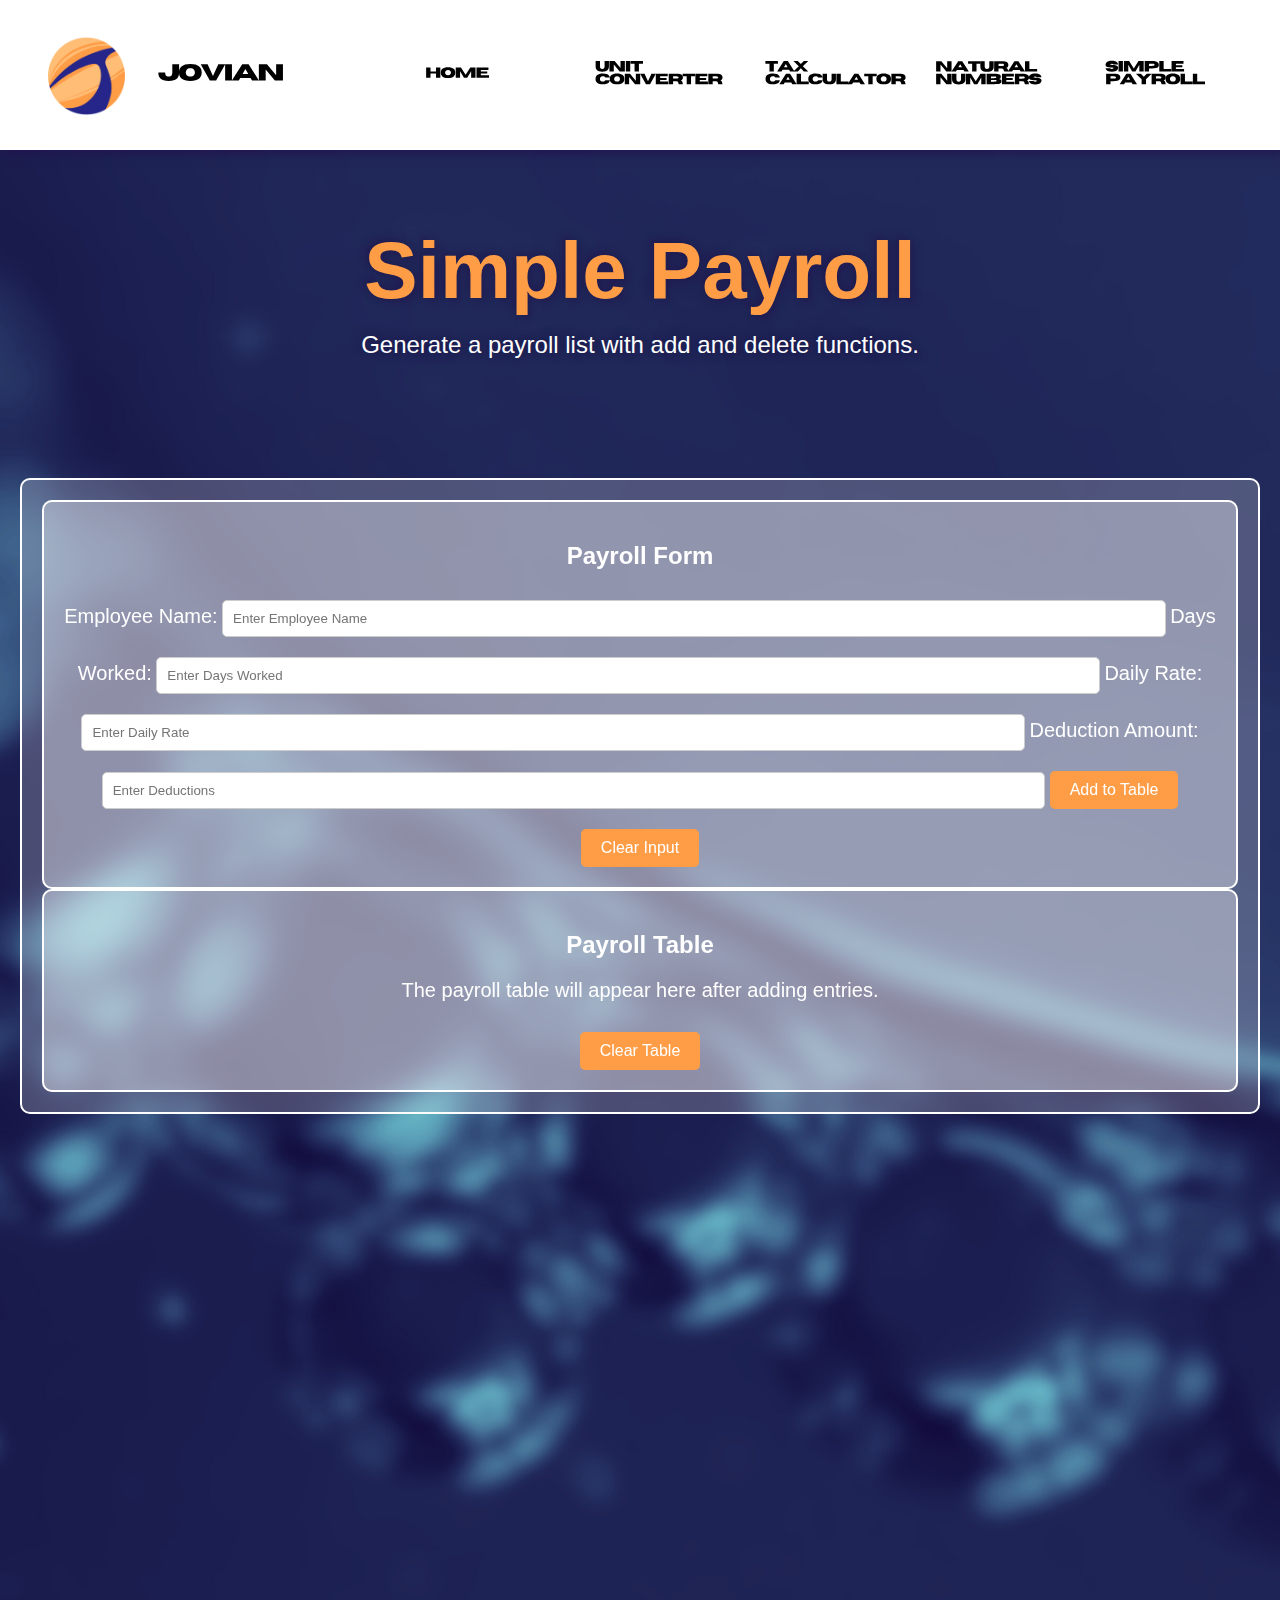
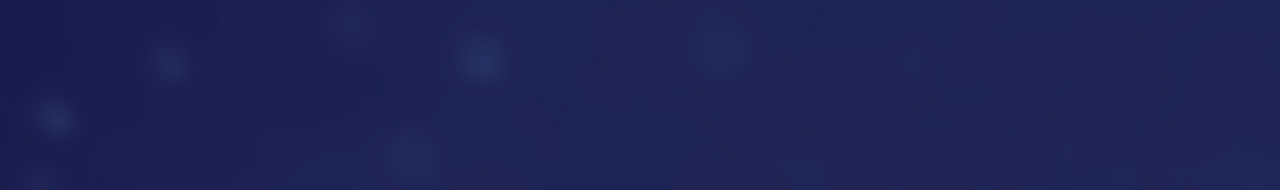
<file: Payroll.html>
<!DOCTYPE html>
<html lang="en">
<head>
    <meta charset="UTF-8">
    <meta name="viewport" content="width=device-width, initial-scale=1.0">
    <title>Simple Payroll</title>
    <link rel="stylesheet" href="Payroll.css">
</head>
<body>
    <!-- Header -->
    <div class="header-container">
        <div class="header-left-logo">
            <a href="index.html">
                <img src="jovianLogo.png" alt="Logo">
                <svg xmlns="http://www.w3.org/2000/svg" xmlns:xlink="http://www.w3.org/1999/xlink" width="1123" zoomAndPan="magnify" viewBox="0 0 842.25 597.749982" height="797" preserveAspectRatio="xMidYMid meet" version="1.0"><defs><g/></defs><g fill="#000000" fill-opacity="1"><g transform="translate(59.70683, 340.038901)"><g><path d="M 62.171875 1.96875 C 39.941406 1.96875 24.296875 -2.644531 15.234375 -11.875 C 7.617188 -19.625 3.8125 -30.820312 3.8125 -45.46875 L 42.046875 -45.46875 C 42.046875 -39.113281 43.125 -34.097656 45.28125 -30.421875 C 48.375 -25.128906 54.003906 -22.484375 62.171875 -22.484375 C 70.429688 -22.484375 76.082031 -25.128906 79.125 -30.421875 C 81.289062 -34.234375 82.375 -39.25 82.375 -45.46875 L 82.375 -91.0625 L 120.59375 -91.0625 L 120.59375 -44.96875 C 120.59375 -30.65625 116.804688 -19.625 109.234375 -11.875 C 100.128906 -2.644531 84.441406 1.96875 62.171875 1.96875 Z M 62.171875 1.96875 "/></g></g></g><g fill="#000000" fill-opacity="1"><g transform="translate(174.434582, 340.038901)"><g><path d="M 68.90625 1.96875 C 46.382812 1.96875 29.804688 -2.664062 19.171875 -11.9375 C 9.773438 -20.15625 5.078125 -31.351562 5.078125 -45.53125 C 5.078125 -59.675781 9.773438 -70.851562 19.171875 -79.0625 C 29.804688 -88.332031 46.382812 -92.96875 68.90625 -92.96875 C 91.425781 -92.96875 108 -88.332031 118.625 -79.0625 C 128.03125 -70.851562 132.734375 -59.675781 132.734375 -45.53125 C 132.734375 -31.351562 128.03125 -20.15625 118.625 -11.9375 C 108 -2.664062 91.425781 1.96875 68.90625 1.96875 Z M 68.90625 -22.484375 C 78.132812 -22.484375 84.910156 -25.128906 89.234375 -30.421875 C 92.703125 -34.691406 94.4375 -39.726562 94.4375 -45.53125 C 94.4375 -51.332031 92.703125 -56.347656 89.234375 -60.578125 C 84.910156 -65.921875 78.132812 -68.59375 68.90625 -68.59375 C 59.675781 -68.59375 52.878906 -65.921875 48.515625 -60.578125 C 45.046875 -56.347656 43.3125 -51.332031 43.3125 -45.53125 C 43.3125 -39.726562 45.046875 -34.691406 48.515625 -30.421875 C 52.878906 -25.128906 59.675781 -22.484375 68.90625 -22.484375 Z M 68.90625 -22.484375 "/></g></g></g><g fill="#000000" fill-opacity="1"><g transform="translate(300.656029, 340.038901)"><g><path d="M 87.515625 0 L 52.015625 0 L 0.953125 -91.0625 L 39.6875 -91.0625 L 69.796875 -25.96875 L 99.828125 -91.0625 L 138.578125 -91.0625 Z M 87.515625 0 "/></g></g></g><g fill="#000000" fill-opacity="1"><g transform="translate(428.591994, 340.038901)"><g><path d="M 48.390625 0 L 10.15625 0 L 10.15625 -91.125 L 48.390625 -91.125 Z M 48.390625 0 "/></g></g></g><g fill="#000000" fill-opacity="1"><g transform="translate(475.564109, 340.038901)"><g><path d="M 153.046875 0 L 114.3125 0 L 105.734375 -14.921875 L 48.265625 -14.921875 L 39.6875 0 L 0.953125 0 L 59.25 -91.0625 L 94.75 -91.0625 Z M 92.84375 -37.46875 L 77.03125 -65.09375 L 61.15625 -37.46875 Z M 92.84375 -37.46875 "/></g></g></g><g fill="#000000" fill-opacity="1"><g transform="translate(617.978339, 340.038901)"><g><path d="M 145.375 0 L 99.890625 0 L 48.390625 -61.671875 L 48.390625 0 L 10.15625 0 L 10.15625 -91.125 L 55.625 -91.125 L 107.140625 -29.78125 L 107.140625 -91.125 L 145.375 -91.125 Z M 145.375 0 "/></g></g></g></svg>
            </a>
        </div>
        <div class="header-right-menus">
            <a href="index.html">
                <svg xmlns="http://www.w3.org/2000/svg" xmlns:xlink="http://www.w3.org/1999/xlink" width="1123" zoomAndPan="magnify" viewBox="0 0 842.25 597.750004" height="797" preserveAspectRatio="xMidYMid meet" version="1.0"><defs><g/></defs><g fill="#000000" fill-opacity="1"><g transform="translate(27.896656, 324.527166)"><g><path d="M 86.25 0 L 61.765625 0 L 61.765625 -23.5625 L 31 -23.5625 L 31 0 L 6.515625 0 L 6.515625 -58.390625 L 31 -58.390625 L 31 -34.78125 L 61.765625 -34.78125 L 61.765625 -58.390625 L 86.25 -58.390625 Z M 86.25 0 "/></g></g></g><g fill="#000000" fill-opacity="1"><g transform="translate(113.235082, 324.527166)"><g><path d="M 44.140625 1.265625 C 29.710938 1.265625 19.09375 -1.707031 12.28125 -7.65625 C 6.257812 -12.914062 3.25 -20.085938 3.25 -29.171875 C 3.25 -38.234375 6.257812 -45.394531 12.28125 -50.65625 C 19.09375 -56.59375 29.710938 -59.5625 44.140625 -59.5625 C 58.578125 -59.5625 69.195312 -56.59375 76 -50.65625 C 82.019531 -45.394531 85.03125 -38.234375 85.03125 -29.171875 C 85.03125 -20.085938 82.019531 -12.914062 76 -7.65625 C 69.195312 -1.707031 58.578125 1.265625 44.140625 1.265625 Z M 44.140625 -14.40625 C 50.054688 -14.40625 54.398438 -16.097656 57.171875 -19.484375 C 59.390625 -22.222656 60.5 -25.453125 60.5 -29.171875 C 60.5 -32.890625 59.390625 -36.101562 57.171875 -38.8125 C 54.398438 -42.226562 50.054688 -43.9375 44.140625 -43.9375 C 38.234375 -43.9375 33.878906 -42.226562 31.078125 -38.8125 C 28.859375 -36.101562 27.75 -32.890625 27.75 -29.171875 C 27.75 -25.453125 28.859375 -22.222656 31.078125 -19.484375 C 33.878906 -16.097656 38.234375 -14.40625 44.140625 -14.40625 Z M 44.140625 -14.40625 "/></g></g></g><g fill="#000000" fill-opacity="1"><g transform="translate(194.098505, 324.527166)"><g><path d="M 117.5 0 L 93.015625 0 L 93.015625 -37.234375 L 71.125 0 L 52.859375 0 L 31 -37.234375 L 31 0 L 6.515625 0 L 6.515625 -58.390625 L 35.609375 -58.390625 L 62.015625 -16.6875 L 88.375 -58.390625 L 117.5 -58.390625 Z M 117.5 0 "/></g></g></g><g fill="#000000" fill-opacity="1"><g transform="translate(310.680592, 324.527166)"><g><path d="M 76.8125 0 L 6.515625 0 L 6.515625 -58.390625 L 73.609375 -58.390625 L 73.609375 -43.9375 L 31 -43.9375 L 31 -34.78125 L 67.015625 -34.78125 L 67.015625 -23.5625 L 31 -23.5625 L 31 -14.4375 L 76.8125 -14.4375 Z M 76.8125 0 "/></g></g></g></svg>
            </a>
            <a href="Conversion.html">
               <svg xmlns="http://www.w3.org/2000/svg" xmlns:xlink="http://www.w3.org/1999/xlink" width="1123" zoomAndPan="magnify" viewBox="0 0 842.25 597.750004" height="797" preserveAspectRatio="xMidYMid meet" version="1.0"><defs><g/></defs><g fill="#000000" fill-opacity="1"><g transform="translate(27.896656, 288.933862)"><g><path d="M 41.046875 1.265625 C 26.804688 1.265625 16.785156 -1.691406 10.984375 -7.609375 C 6.097656 -12.566406 3.65625 -19.738281 3.65625 -29.125 L 3.65625 -58.34375 L 28.15625 -58.34375 L 28.15625 -29.125 C 28.15625 -25.0625 28.847656 -21.847656 30.234375 -19.484375 C 32.210938 -16.097656 35.816406 -14.40625 41.046875 -14.40625 C 46.335938 -14.40625 49.960938 -16.097656 51.921875 -19.484375 C 53.304688 -21.929688 54 -25.144531 54 -29.125 L 54 -58.34375 L 78.484375 -58.34375 L 78.484375 -28.8125 C 78.484375 -19.632812 76.054688 -12.566406 71.203125 -7.609375 C 65.367188 -1.691406 55.316406 1.265625 41.046875 1.265625 Z M 41.046875 1.265625 "/></g></g></g><g fill="#000000" fill-opacity="1"><g transform="translate(102.617119, 288.933862)"><g><path d="M 93.140625 0 L 64 0 L 31 -39.5 L 31 0 L 6.515625 0 L 6.515625 -58.390625 L 35.640625 -58.390625 L 68.640625 -19.078125 L 68.640625 -58.390625 L 93.140625 -58.390625 Z M 93.140625 0 "/></g></g></g><g fill="#000000" fill-opacity="1"><g transform="translate(194.830778, 288.933862)"><g><path d="M 31 0 L 6.515625 0 L 6.515625 -58.390625 L 31 -58.390625 Z M 31 0 "/></g></g></g><g fill="#000000" fill-opacity="1"><g transform="translate(224.92325, 288.933862)"><g><path d="M 49.796875 0 L 25.3125 0 L 25.3125 -43.9375 L 2.4375 -43.9375 L 2.4375 -58.390625 L 72.671875 -58.390625 L 72.671875 -43.9375 L 49.796875 -43.9375 Z M 49.796875 0 "/></g></g></g><g fill="#000000" fill-opacity="1"><g transform="translate(27.896656, 360.12047)"><g><path d="M 44.140625 1.265625 C 29.710938 1.265625 19.09375 -1.707031 12.28125 -7.65625 C 6.257812 -12.882812 3.25 -20.039062 3.25 -29.125 C 3.25 -38.21875 6.257812 -45.394531 12.28125 -50.65625 C 19.09375 -56.570312 29.710938 -59.53125 44.140625 -59.53125 C 52.609375 -59.53125 59.609375 -58.554688 65.140625 -56.609375 C 70.671875 -54.671875 74.96875 -52.019531 78.03125 -48.65625 C 81.101562 -45.289062 83.140625 -41.441406 84.140625 -37.109375 L 58.390625 -37.109375 C 55.804688 -41.640625 51.054688 -43.90625 44.140625 -43.90625 C 38.234375 -43.90625 33.878906 -42.195312 31.078125 -38.78125 C 28.859375 -36.0625 27.75 -32.84375 27.75 -29.125 C 27.75 -25.414062 28.859375 -22.203125 31.078125 -19.484375 C 33.878906 -16.066406 38.234375 -14.359375 44.140625 -14.359375 C 51.054688 -14.359375 55.804688 -16.640625 58.390625 -21.203125 L 84.140625 -21.203125 C 83.140625 -16.828125 81.101562 -12.957031 78.03125 -9.59375 C 74.96875 -6.238281 70.671875 -3.585938 65.140625 -1.640625 C 59.609375 0.296875 52.609375 1.265625 44.140625 1.265625 Z M 44.140625 1.265625 "/></g></g></g><g fill="#000000" fill-opacity="1"><g transform="translate(107.865078, 360.12047)"><g><path d="M 44.140625 1.265625 C 29.710938 1.265625 19.09375 -1.707031 12.28125 -7.65625 C 6.257812 -12.914062 3.25 -20.085938 3.25 -29.171875 C 3.25 -38.234375 6.257812 -45.394531 12.28125 -50.65625 C 19.09375 -56.59375 29.710938 -59.5625 44.140625 -59.5625 C 58.578125 -59.5625 69.195312 -56.59375 76 -50.65625 C 82.019531 -45.394531 85.03125 -38.234375 85.03125 -29.171875 C 85.03125 -20.085938 82.019531 -12.914062 76 -7.65625 C 69.195312 -1.707031 58.578125 1.265625 44.140625 1.265625 Z M 44.140625 -14.40625 C 50.054688 -14.40625 54.398438 -16.097656 57.171875 -19.484375 C 59.390625 -22.222656 60.5 -25.453125 60.5 -29.171875 C 60.5 -32.890625 59.390625 -36.101562 57.171875 -38.8125 C 54.398438 -42.226562 50.054688 -43.9375 44.140625 -43.9375 C 38.234375 -43.9375 33.878906 -42.226562 31.078125 -38.8125 C 28.859375 -36.101562 27.75 -32.890625 27.75 -29.171875 C 27.75 -25.453125 28.859375 -22.222656 31.078125 -19.484375 C 33.878906 -16.097656 38.234375 -14.40625 44.140625 -14.40625 Z M 44.140625 -14.40625 "/></g></g></g><g fill="#000000" fill-opacity="1"><g transform="translate(188.7285, 360.12047)"><g><path d="M 93.140625 0 L 64 0 L 31 -39.5 L 31 0 L 6.515625 0 L 6.515625 -58.390625 L 35.640625 -58.390625 L 68.640625 -19.078125 L 68.640625 -58.390625 L 93.140625 -58.390625 Z M 93.140625 0 "/></g></g></g><g fill="#000000" fill-opacity="1"><g transform="translate(280.942159, 360.12047)"><g><path d="M 56.0625 0 L 33.328125 0 L 0.609375 -58.34375 L 25.4375 -58.34375 L 44.71875 -16.640625 L 63.953125 -58.34375 L 88.78125 -58.34375 Z M 56.0625 0 "/></g></g></g><g fill="#000000" fill-opacity="1"><g transform="translate(362.903992, 360.12047)"><g><path d="M 76.8125 0 L 6.515625 0 L 6.515625 -58.390625 L 73.609375 -58.390625 L 73.609375 -43.9375 L 31 -43.9375 L 31 -34.78125 L 67.015625 -34.78125 L 67.015625 -23.5625 L 31 -23.5625 L 31 -14.4375 L 76.8125 -14.4375 Z M 76.8125 0 "/></g></g></g><g fill="#000000" fill-opacity="1"><g transform="translate(435.549658, 360.12047)"><g><path d="M 86.21875 0 L 63.0625 0 C 62.007812 -1.46875 61.265625 -3.335938 60.828125 -5.609375 C 60.453125 -7.378906 59.882812 -9.109375 59.125 -10.796875 C 58.363281 -12.492188 57.050781 -13.90625 55.1875 -15.03125 C 53.332031 -16.15625 50.570312 -16.757812 46.90625 -16.84375 L 31 -16.84375 L 31 0 L 6.515625 0 L 6.515625 -58.390625 L 46.34375 -58.390625 C 55.863281 -58.390625 63.546875 -57.675781 69.390625 -56.25 C 75.234375 -54.820312 79.5 -52.582031 82.1875 -49.53125 C 84.875 -46.476562 86.21875 -42.5 86.21875 -37.59375 C 86.21875 -33.5 85.285156 -30.050781 83.421875 -27.25 C 81.566406 -24.457031 78.632812 -22.25 74.625 -20.625 C 78.5 -19.03125 81.007812 -17.113281 82.15625 -14.875 C 83.3125 -12.632812 84.023438 -10.171875 84.296875 -7.484375 C 84.578125 -5.097656 85.21875 -2.601562 86.21875 0 Z M 31 -31.25 L 45 -31.28125 C 48.90625 -31.28125 51.984375 -31.457031 54.234375 -31.8125 C 56.484375 -32.164062 58.144531 -32.644531 59.21875 -33.25 C 60.289062 -33.863281 60.972656 -34.546875 61.265625 -35.296875 C 61.566406 -36.046875 61.71875 -36.8125 61.71875 -37.59375 C 61.71875 -38.382812 61.566406 -39.15625 61.265625 -39.90625 C 60.972656 -40.664062 60.289062 -41.351562 59.21875 -41.96875 C 58.144531 -42.582031 56.484375 -43.0625 54.234375 -43.40625 C 51.984375 -43.757812 48.90625 -43.9375 45 -43.9375 L 31 -43.9375 Z M 31 -31.25 "/></g></g></g><g fill="#000000" fill-opacity="1"><g transform="translate(517.592854, 360.12047)"><g><path d="M 49.796875 0 L 25.3125 0 L 25.3125 -43.9375 L 2.4375 -43.9375 L 2.4375 -58.390625 L 72.671875 -58.390625 L 72.671875 -43.9375 L 49.796875 -43.9375 Z M 49.796875 0 "/></g></g></g><g fill="#000000" fill-opacity="1"><g transform="translate(585.275333, 360.12047)"><g><path d="M 76.8125 0 L 6.515625 0 L 6.515625 -58.390625 L 73.609375 -58.390625 L 73.609375 -43.9375 L 31 -43.9375 L 31 -34.78125 L 67.015625 -34.78125 L 67.015625 -23.5625 L 31 -23.5625 L 31 -14.4375 L 76.8125 -14.4375 Z M 76.8125 0 "/></g></g></g><g fill="#000000" fill-opacity="1"><g transform="translate(657.920999, 360.12047)"><g><path d="M 86.21875 0 L 63.0625 0 C 62.007812 -1.46875 61.265625 -3.335938 60.828125 -5.609375 C 60.453125 -7.378906 59.882812 -9.109375 59.125 -10.796875 C 58.363281 -12.492188 57.050781 -13.90625 55.1875 -15.03125 C 53.332031 -16.15625 50.570312 -16.757812 46.90625 -16.84375 L 31 -16.84375 L 31 0 L 6.515625 0 L 6.515625 -58.390625 L 46.34375 -58.390625 C 55.863281 -58.390625 63.546875 -57.675781 69.390625 -56.25 C 75.234375 -54.820312 79.5 -52.582031 82.1875 -49.53125 C 84.875 -46.476562 86.21875 -42.5 86.21875 -37.59375 C 86.21875 -33.5 85.285156 -30.050781 83.421875 -27.25 C 81.566406 -24.457031 78.632812 -22.25 74.625 -20.625 C 78.5 -19.03125 81.007812 -17.113281 82.15625 -14.875 C 83.3125 -12.632812 84.023438 -10.171875 84.296875 -7.484375 C 84.578125 -5.097656 85.21875 -2.601562 86.21875 0 Z M 31 -31.25 L 45 -31.28125 C 48.90625 -31.28125 51.984375 -31.457031 54.234375 -31.8125 C 56.484375 -32.164062 58.144531 -32.644531 59.21875 -33.25 C 60.289062 -33.863281 60.972656 -34.546875 61.265625 -35.296875 C 61.566406 -36.046875 61.71875 -36.8125 61.71875 -37.59375 C 61.71875 -38.382812 61.566406 -39.15625 61.265625 -39.90625 C 60.972656 -40.664062 60.289062 -41.351562 59.21875 -41.96875 C 58.144531 -42.582031 56.484375 -43.0625 54.234375 -43.40625 C 51.984375 -43.757812 48.90625 -43.9375 45 -43.9375 L 31 -43.9375 Z M 31 -31.25 "/></g></g></g></svg>
            </a>
            <a href="incomeTax.html">
                <svg xmlns="http://www.w3.org/2000/svg" xmlns:xlink="http://www.w3.org/1999/xlink" width="1123" zoomAndPan="magnify" viewBox="0 0 842.25 597.750004" height="797" preserveAspectRatio="xMidYMid meet" version="1.0"><defs><g/></defs><g fill="#000000" fill-opacity="1"><g transform="translate(27.896656, 288.933862)"><g><path d="M 49.796875 0 L 25.3125 0 L 25.3125 -43.9375 L 2.4375 -43.9375 L 2.4375 -58.390625 L 72.671875 -58.390625 L 72.671875 -43.9375 L 49.796875 -43.9375 Z M 49.796875 0 "/></g></g></g><g fill="#000000" fill-opacity="1"><g transform="translate(95.579159, 288.933862)"><g><path d="M 98.0625 0 L 73.234375 0 L 67.75 -9.5625 L 30.921875 -9.5625 L 25.4375 0 L 0.609375 0 L 37.96875 -58.34375 L 60.703125 -58.34375 Z M 59.484375 -24 L 49.359375 -41.703125 L 39.1875 -24 Z M 59.484375 -24 "/></g></g></g><g fill="#000000" fill-opacity="1"><g transform="translate(186.816454, 288.933862)"><g><path d="M 84.140625 0 L 59.328125 0 L 42.390625 -17.90625 L 25.4375 0 L 0.609375 0 L 31 -29.859375 L 0.609375 -58.34375 L 25.4375 -58.34375 L 42.390625 -41.625 L 59.328125 -58.34375 L 84.140625 -58.34375 L 53.75 -29.859375 Z M 84.140625 0 "/></g></g></g><g fill="#000000" fill-opacity="1"><g transform="translate(27.896656, 360.12047)"><g><path d="M 44.140625 1.265625 C 29.710938 1.265625 19.09375 -1.707031 12.28125 -7.65625 C 6.257812 -12.882812 3.25 -20.039062 3.25 -29.125 C 3.25 -38.21875 6.257812 -45.394531 12.28125 -50.65625 C 19.09375 -56.570312 29.710938 -59.53125 44.140625 -59.53125 C 52.609375 -59.53125 59.609375 -58.554688 65.140625 -56.609375 C 70.671875 -54.671875 74.96875 -52.019531 78.03125 -48.65625 C 81.101562 -45.289062 83.140625 -41.441406 84.140625 -37.109375 L 58.390625 -37.109375 C 55.804688 -41.640625 51.054688 -43.90625 44.140625 -43.90625 C 38.234375 -43.90625 33.878906 -42.195312 31.078125 -38.78125 C 28.859375 -36.0625 27.75 -32.84375 27.75 -29.125 C 27.75 -25.414062 28.859375 -22.203125 31.078125 -19.484375 C 33.878906 -16.066406 38.234375 -14.359375 44.140625 -14.359375 C 51.054688 -14.359375 55.804688 -16.640625 58.390625 -21.203125 L 84.140625 -21.203125 C 83.140625 -16.828125 81.101562 -12.957031 78.03125 -9.59375 C 74.96875 -6.238281 70.671875 -3.585938 65.140625 -1.640625 C 59.609375 0.296875 52.609375 1.265625 44.140625 1.265625 Z M 44.140625 1.265625 "/></g></g></g><g fill="#000000" fill-opacity="1"><g transform="translate(107.865078, 360.12047)"><g><path d="M 98.0625 0 L 73.234375 0 L 67.75 -9.5625 L 30.921875 -9.5625 L 25.4375 0 L 0.609375 0 L 37.96875 -58.34375 L 60.703125 -58.34375 Z M 59.484375 -24 L 49.359375 -41.703125 L 39.1875 -24 Z M 59.484375 -24 "/></g></g></g><g fill="#000000" fill-opacity="1"><g transform="translate(199.102373, 360.12047)"><g><path d="M 74.65625 0 L 6.515625 0 L 6.515625 -58.390625 L 31 -58.390625 L 31 -14.4375 L 74.65625 -14.4375 Z M 74.65625 0 "/></g></g></g><g fill="#000000" fill-opacity="1"><g transform="translate(267.964649, 360.12047)"><g><path d="M 44.140625 1.265625 C 29.710938 1.265625 19.09375 -1.707031 12.28125 -7.65625 C 6.257812 -12.882812 3.25 -20.039062 3.25 -29.125 C 3.25 -38.21875 6.257812 -45.394531 12.28125 -50.65625 C 19.09375 -56.570312 29.710938 -59.53125 44.140625 -59.53125 C 52.609375 -59.53125 59.609375 -58.554688 65.140625 -56.609375 C 70.671875 -54.671875 74.96875 -52.019531 78.03125 -48.65625 C 81.101562 -45.289062 83.140625 -41.441406 84.140625 -37.109375 L 58.390625 -37.109375 C 55.804688 -41.640625 51.054688 -43.90625 44.140625 -43.90625 C 38.234375 -43.90625 33.878906 -42.195312 31.078125 -38.78125 C 28.859375 -36.0625 27.75 -32.84375 27.75 -29.125 C 27.75 -25.414062 28.859375 -22.203125 31.078125 -19.484375 C 33.878906 -16.066406 38.234375 -14.359375 44.140625 -14.359375 C 51.054688 -14.359375 55.804688 -16.640625 58.390625 -21.203125 L 84.140625 -21.203125 C 83.140625 -16.828125 81.101562 -12.957031 78.03125 -9.59375 C 74.96875 -6.238281 70.671875 -3.585938 65.140625 -1.640625 C 59.609375 0.296875 52.609375 1.265625 44.140625 1.265625 Z M 44.140625 1.265625 "/></g></g></g><g fill="#000000" fill-opacity="1"><g transform="translate(347.933071, 360.12047)"><g><path d="M 41.046875 1.265625 C 26.804688 1.265625 16.785156 -1.691406 10.984375 -7.609375 C 6.097656 -12.566406 3.65625 -19.738281 3.65625 -29.125 L 3.65625 -58.34375 L 28.15625 -58.34375 L 28.15625 -29.125 C 28.15625 -25.0625 28.847656 -21.847656 30.234375 -19.484375 C 32.210938 -16.097656 35.816406 -14.40625 41.046875 -14.40625 C 46.335938 -14.40625 49.960938 -16.097656 51.921875 -19.484375 C 53.304688 -21.929688 54 -25.144531 54 -29.125 L 54 -58.34375 L 78.484375 -58.34375 L 78.484375 -28.8125 C 78.484375 -19.632812 76.054688 -12.566406 71.203125 -7.609375 C 65.367188 -1.691406 55.316406 1.265625 41.046875 1.265625 Z M 41.046875 1.265625 "/></g></g></g><g fill="#000000" fill-opacity="1"><g transform="translate(422.653533, 360.12047)"><g><path d="M 74.65625 0 L 6.515625 0 L 6.515625 -58.390625 L 31 -58.390625 L 31 -14.4375 L 74.65625 -14.4375 Z M 74.65625 0 "/></g></g></g><g fill="#000000" fill-opacity="1"><g transform="translate(491.515809, 360.12047)"><g><path d="M 98.0625 0 L 73.234375 0 L 67.75 -9.5625 L 30.921875 -9.5625 L 25.4375 0 L 0.609375 0 L 37.96875 -58.34375 L 60.703125 -58.34375 Z M 59.484375 -24 L 49.359375 -41.703125 L 39.1875 -24 Z M 59.484375 -24 "/></g></g></g><g fill="#000000" fill-opacity="1"><g transform="translate(582.753104, 360.12047)"><g><path d="M 49.796875 0 L 25.3125 0 L 25.3125 -43.9375 L 2.4375 -43.9375 L 2.4375 -58.390625 L 72.671875 -58.390625 L 72.671875 -43.9375 L 49.796875 -43.9375 Z M 49.796875 0 "/></g></g></g><g fill="#000000" fill-opacity="1"><g transform="translate(650.435629, 360.12047)"><g><path d="M 44.140625 1.265625 C 29.710938 1.265625 19.09375 -1.707031 12.28125 -7.65625 C 6.257812 -12.914062 3.25 -20.085938 3.25 -29.171875 C 3.25 -38.234375 6.257812 -45.394531 12.28125 -50.65625 C 19.09375 -56.59375 29.710938 -59.5625 44.140625 -59.5625 C 58.578125 -59.5625 69.195312 -56.59375 76 -50.65625 C 82.019531 -45.394531 85.03125 -38.234375 85.03125 -29.171875 C 85.03125 -20.085938 82.019531 -12.914062 76 -7.65625 C 69.195312 -1.707031 58.578125 1.265625 44.140625 1.265625 Z M 44.140625 -14.40625 C 50.054688 -14.40625 54.398438 -16.097656 57.171875 -19.484375 C 59.390625 -22.222656 60.5 -25.453125 60.5 -29.171875 C 60.5 -32.890625 59.390625 -36.101562 57.171875 -38.8125 C 54.398438 -42.226562 50.054688 -43.9375 44.140625 -43.9375 C 38.234375 -43.9375 33.878906 -42.226562 31.078125 -38.8125 C 28.859375 -36.101562 27.75 -32.890625 27.75 -29.171875 C 27.75 -25.453125 28.859375 -22.222656 31.078125 -19.484375 C 33.878906 -16.097656 38.234375 -14.40625 44.140625 -14.40625 Z M 44.140625 -14.40625 "/></g></g></g><g fill="#000000" fill-opacity="1"><g transform="translate(731.299074, 360.12047)"><g><path d="M 86.21875 0 L 63.0625 0 C 62.007812 -1.46875 61.265625 -3.335938 60.828125 -5.609375 C 60.453125 -7.378906 59.882812 -9.109375 59.125 -10.796875 C 58.363281 -12.492188 57.050781 -13.90625 55.1875 -15.03125 C 53.332031 -16.15625 50.570312 -16.757812 46.90625 -16.84375 L 31 -16.84375 L 31 0 L 6.515625 0 L 6.515625 -58.390625 L 46.34375 -58.390625 C 55.863281 -58.390625 63.546875 -57.675781 69.390625 -56.25 C 75.234375 -54.820312 79.5 -52.582031 82.1875 -49.53125 C 84.875 -46.476562 86.21875 -42.5 86.21875 -37.59375 C 86.21875 -33.5 85.285156 -30.050781 83.421875 -27.25 C 81.566406 -24.457031 78.632812 -22.25 74.625 -20.625 C 78.5 -19.03125 81.007812 -17.113281 82.15625 -14.875 C 83.3125 -12.632812 84.023438 -10.171875 84.296875 -7.484375 C 84.578125 -5.097656 85.21875 -2.601562 86.21875 0 Z M 31 -31.25 L 45 -31.28125 C 48.90625 -31.28125 51.984375 -31.457031 54.234375 -31.8125 C 56.484375 -32.164062 58.144531 -32.644531 59.21875 -33.25 C 60.289062 -33.863281 60.972656 -34.546875 61.265625 -35.296875 C 61.566406 -36.046875 61.71875 -36.8125 61.71875 -37.59375 C 61.71875 -38.382812 61.566406 -39.15625 61.265625 -39.90625 C 60.972656 -40.664062 60.289062 -41.351562 59.21875 -41.96875 C 58.144531 -42.582031 56.484375 -43.0625 54.234375 -43.40625 C 51.984375 -43.757812 48.90625 -43.9375 45 -43.9375 L 31 -43.9375 Z M 31 -31.25 "/></g></g></g></svg>
            </a>
            <a href="NaturalNum.html">
                <svg xmlns="http://www.w3.org/2000/svg" xmlns:xlink="http://www.w3.org/1999/xlink" width="1123" zoomAndPan="magnify" viewBox="0 0 842.25 597.750004" height="797" preserveAspectRatio="xMidYMid meet" version="1.0"><defs><g/></defs><g fill="#000000" fill-opacity="1"><g transform="translate(27.896656, 289.709242)"><g><path d="M 93.140625 0 L 64 0 L 31 -39.5 L 31 0 L 6.515625 0 L 6.515625 -58.390625 L 35.640625 -58.390625 L 68.640625 -19.078125 L 68.640625 -58.390625 L 93.140625 -58.390625 Z M 93.140625 0 "/></g></g></g><g fill="#000000" fill-opacity="1"><g transform="translate(120.11167, 289.709242)"><g><path d="M 98.0625 0 L 73.234375 0 L 67.75 -9.5625 L 30.921875 -9.5625 L 25.4375 0 L 0.609375 0 L 37.96875 -58.34375 L 60.703125 -58.34375 Z M 59.484375 -24 L 49.359375 -41.703125 L 39.1875 -24 Z M 59.484375 -24 "/></g></g></g><g fill="#000000" fill-opacity="1"><g transform="translate(211.350306, 289.709242)"><g><path d="M 49.796875 0 L 25.3125 0 L 25.3125 -43.9375 L 2.4375 -43.9375 L 2.4375 -58.390625 L 72.671875 -58.390625 L 72.671875 -43.9375 L 49.796875 -43.9375 Z M 49.796875 0 "/></g></g></g><g fill="#000000" fill-opacity="1"><g transform="translate(279.03383, 289.709242)"><g><path d="M 41.046875 1.265625 C 26.804688 1.265625 16.785156 -1.691406 10.984375 -7.609375 C 6.097656 -12.566406 3.65625 -19.738281 3.65625 -29.125 L 3.65625 -58.34375 L 28.15625 -58.34375 L 28.15625 -29.125 C 28.15625 -25.0625 28.847656 -21.847656 30.234375 -19.484375 C 32.210938 -16.097656 35.816406 -14.40625 41.046875 -14.40625 C 46.335938 -14.40625 49.960938 -16.097656 51.921875 -19.484375 C 53.304688 -21.929688 54 -25.144531 54 -29.125 L 54 -58.34375 L 78.484375 -58.34375 L 78.484375 -28.8125 C 78.484375 -19.632812 76.054688 -12.566406 71.203125 -7.609375 C 65.367188 -1.691406 55.316406 1.265625 41.046875 1.265625 Z M 41.046875 1.265625 "/></g></g></g><g fill="#000000" fill-opacity="1"><g transform="translate(353.755421, 289.709242)"><g><path d="M 86.21875 0 L 63.0625 0 C 62.007812 -1.46875 61.265625 -3.335938 60.828125 -5.609375 C 60.453125 -7.378906 59.882812 -9.109375 59.125 -10.796875 C 58.363281 -12.492188 57.050781 -13.90625 55.1875 -15.03125 C 53.332031 -16.15625 50.570312 -16.757812 46.90625 -16.84375 L 31 -16.84375 L 31 0 L 6.515625 0 L 6.515625 -58.390625 L 46.34375 -58.390625 C 55.863281 -58.390625 63.546875 -57.675781 69.390625 -56.25 C 75.234375 -54.820312 79.5 -52.582031 82.1875 -49.53125 C 84.875 -46.476562 86.21875 -42.5 86.21875 -37.59375 C 86.21875 -33.5 85.285156 -30.050781 83.421875 -27.25 C 81.566406 -24.457031 78.632812 -22.25 74.625 -20.625 C 78.5 -19.03125 81.007812 -17.113281 82.15625 -14.875 C 83.3125 -12.632812 84.023438 -10.171875 84.296875 -7.484375 C 84.578125 -5.097656 85.21875 -2.601562 86.21875 0 Z M 31 -31.25 L 45 -31.28125 C 48.90625 -31.28125 51.984375 -31.457031 54.234375 -31.8125 C 56.484375 -32.164062 58.144531 -32.644531 59.21875 -33.25 C 60.289062 -33.863281 60.972656 -34.546875 61.265625 -35.296875 C 61.566406 -36.046875 61.71875 -36.8125 61.71875 -37.59375 C 61.71875 -38.382812 61.566406 -39.15625 61.265625 -39.90625 C 60.972656 -40.664062 60.289062 -41.351562 59.21875 -41.96875 C 58.144531 -42.582031 56.484375 -43.0625 54.234375 -43.40625 C 51.984375 -43.757812 48.90625 -43.9375 45 -43.9375 L 31 -43.9375 Z M 31 -31.25 "/></g></g></g><g fill="#000000" fill-opacity="1"><g transform="translate(435.799842, 289.709242)"><g><path d="M 98.0625 0 L 73.234375 0 L 67.75 -9.5625 L 30.921875 -9.5625 L 25.4375 0 L 0.609375 0 L 37.96875 -58.34375 L 60.703125 -58.34375 Z M 59.484375 -24 L 49.359375 -41.703125 L 39.1875 -24 Z M 59.484375 -24 "/></g></g></g><g fill="#000000" fill-opacity="1"><g transform="translate(527.038485, 289.709242)"><g><path d="M 74.65625 0 L 6.515625 0 L 6.515625 -58.390625 L 31 -58.390625 L 31 -14.4375 L 74.65625 -14.4375 Z M 74.65625 0 "/></g></g></g><g fill="#000000" fill-opacity="1"><g transform="translate(27.896656, 360.643811)"><g><path d="M 93.140625 0 L 64 0 L 31 -39.5 L 31 0 L 6.515625 0 L 6.515625 -58.390625 L 35.640625 -58.390625 L 68.640625 -19.078125 L 68.640625 -58.390625 L 93.140625 -58.390625 Z M 93.140625 0 "/></g></g></g><g fill="#000000" fill-opacity="1"><g transform="translate(120.11167, 360.643811)"><g><path d="M 41.046875 1.265625 C 26.804688 1.265625 16.785156 -1.691406 10.984375 -7.609375 C 6.097656 -12.566406 3.65625 -19.738281 3.65625 -29.125 L 3.65625 -58.34375 L 28.15625 -58.34375 L 28.15625 -29.125 C 28.15625 -25.0625 28.847656 -21.847656 30.234375 -19.484375 C 32.210938 -16.097656 35.816406 -14.40625 41.046875 -14.40625 C 46.335938 -14.40625 49.960938 -16.097656 51.921875 -19.484375 C 53.304688 -21.929688 54 -25.144531 54 -29.125 L 54 -58.34375 L 78.484375 -58.34375 L 78.484375 -28.8125 C 78.484375 -19.632812 76.054688 -12.566406 71.203125 -7.609375 C 65.367188 -1.691406 55.316406 1.265625 41.046875 1.265625 Z M 41.046875 1.265625 "/></g></g></g><g fill="#000000" fill-opacity="1"><g transform="translate(194.833254, 360.643811)"><g><path d="M 117.5 0 L 93.015625 0 L 93.015625 -37.234375 L 71.125 0 L 52.859375 0 L 31 -37.234375 L 31 0 L 6.515625 0 L 6.515625 -58.390625 L 35.609375 -58.390625 L 62.015625 -16.6875 L 88.375 -58.390625 L 117.5 -58.390625 Z M 117.5 0 "/></g></g></g><g fill="#000000" fill-opacity="1"><g transform="translate(311.417016, 360.643811)"><g><path d="M 48.375 0 L 6.515625 0 L 6.515625 -58.34375 L 49.265625 -58.34375 C 56.867188 -58.34375 63.125 -57.992188 68.03125 -57.296875 C 72.9375 -56.609375 76.71875 -55.523438 79.375 -54.046875 C 82.039062 -52.578125 83.847656 -50.703125 84.796875 -48.421875 C 85.742188 -46.140625 86.21875 -43.410156 86.21875 -40.234375 C 86.132812 -37.742188 85.445312 -35.675781 84.15625 -34.03125 C 82.875 -32.394531 81.367188 -31.175781 79.640625 -30.375 C 77.921875 -29.570312 76.410156 -29.171875 75.109375 -29.171875 C 76.378906 -29.171875 77.867188 -28.921875 79.578125 -28.421875 C 81.285156 -27.921875 82.945312 -27.191406 84.5625 -26.234375 C 86.175781 -25.285156 87.519531 -24.132812 88.59375 -22.78125 C 89.664062 -21.425781 90.203125 -19.878906 90.203125 -18.140625 C 90.203125 -15.867188 89.9375 -13.78125 89.40625 -11.875 C 88.882812 -9.976562 87.828125 -8.296875 86.234375 -6.828125 C 84.648438 -5.367188 82.3125 -4.128906 79.21875 -3.109375 C 76.125 -2.097656 72.070312 -1.328125 67.0625 -0.796875 C 62.0625 -0.265625 55.832031 0 48.375 0 Z M 47 -34.171875 C 50.570312 -34.171875 53.34375 -34.347656 55.3125 -34.703125 C 57.28125 -35.054688 58.644531 -35.59375 59.40625 -36.3125 C 60.164062 -37.03125 60.546875 -37.945312 60.546875 -39.0625 C 60.546875 -40.195312 60.164062 -41.125 59.40625 -41.84375 C 58.644531 -42.5625 57.28125 -43.085938 55.3125 -43.421875 C 53.34375 -43.765625 50.570312 -43.9375 47 -43.9375 L 31 -43.9375 L 31 -34.171875 Z M 47 -14.40625 C 50.65625 -14.40625 53.625 -14.5 55.90625 -14.6875 C 58.1875 -14.875 59.851562 -15.304688 60.90625 -15.984375 C 61.96875 -16.660156 62.5 -17.757812 62.5 -19.28125 C 62.5 -20.800781 61.96875 -21.90625 60.90625 -22.59375 C 59.851562 -23.289062 58.1875 -23.726562 55.90625 -23.90625 C 53.625 -24.082031 50.65625 -24.171875 47 -24.171875 L 31 -24.171875 L 31 -14.40625 Z M 47 -14.40625 "/></g></g></g><g fill="#000000" fill-opacity="1"><g transform="translate(397.448312, 360.643811)"><g><path d="M 76.8125 0 L 6.515625 0 L 6.515625 -58.390625 L 73.609375 -58.390625 L 73.609375 -43.9375 L 31 -43.9375 L 31 -34.78125 L 67.015625 -34.78125 L 67.015625 -23.5625 L 31 -23.5625 L 31 -14.4375 L 76.8125 -14.4375 Z M 76.8125 0 "/></g></g></g><g fill="#000000" fill-opacity="1"><g transform="translate(470.095076, 360.643811)"><g><path d="M 86.21875 0 L 63.0625 0 C 62.007812 -1.46875 61.265625 -3.335938 60.828125 -5.609375 C 60.453125 -7.378906 59.882812 -9.109375 59.125 -10.796875 C 58.363281 -12.492188 57.050781 -13.90625 55.1875 -15.03125 C 53.332031 -16.15625 50.570312 -16.757812 46.90625 -16.84375 L 31 -16.84375 L 31 0 L 6.515625 0 L 6.515625 -58.390625 L 46.34375 -58.390625 C 55.863281 -58.390625 63.546875 -57.675781 69.390625 -56.25 C 75.234375 -54.820312 79.5 -52.582031 82.1875 -49.53125 C 84.875 -46.476562 86.21875 -42.5 86.21875 -37.59375 C 86.21875 -33.5 85.285156 -30.050781 83.421875 -27.25 C 81.566406 -24.457031 78.632812 -22.25 74.625 -20.625 C 78.5 -19.03125 81.007812 -17.113281 82.15625 -14.875 C 83.3125 -12.632812 84.023438 -10.171875 84.296875 -7.484375 C 84.578125 -5.097656 85.21875 -2.601562 86.21875 0 Z M 31 -31.25 L 45 -31.28125 C 48.90625 -31.28125 51.984375 -31.457031 54.234375 -31.8125 C 56.484375 -32.164062 58.144531 -32.644531 59.21875 -33.25 C 60.289062 -33.863281 60.972656 -34.546875 61.265625 -35.296875 C 61.566406 -36.046875 61.71875 -36.8125 61.71875 -37.59375 C 61.71875 -38.382812 61.566406 -39.15625 61.265625 -39.90625 C 60.972656 -40.664062 60.289062 -41.351562 59.21875 -41.96875 C 58.144531 -42.582031 56.484375 -43.0625 54.234375 -43.40625 C 51.984375 -43.757812 48.90625 -43.9375 45 -43.9375 L 31 -43.9375 Z M 31 -31.25 "/></g></g></g><g fill="#000000" fill-opacity="1"><g transform="translate(552.139498, 360.643811)"><g><path d="M 38.578125 1.265625 C 30.679688 1.265625 24.316406 0.414062 19.484375 -1.28125 C 14.660156 -2.976562 10.984375 -5.3125 8.453125 -8.28125 C 5.929688 -11.25 4.238281 -14.671875 3.375 -18.546875 L 29.375 -18.546875 C 31.300781 -15.785156 34.367188 -14.40625 38.578125 -14.40625 C 42.773438 -14.40625 45.835938 -15.785156 47.765625 -18.546875 C 47.929688 -18.816406 48.015625 -19.0625 48.015625 -19.28125 C 48.015625 -20.019531 47.039062 -20.570312 45.09375 -20.9375 C 43.15625 -21.300781 40.265625 -21.578125 36.421875 -21.765625 C 31.554688 -21.984375 26.453125 -22.5 21.109375 -23.3125 C 9.203125 -25.15625 3.25 -29.941406 3.25 -37.671875 C 3.25 -38.328125 3.289062 -39.019531 3.375 -39.75 C 4.238281 -43.625 5.929688 -47.046875 8.453125 -50.015625 C 10.984375 -52.992188 14.660156 -55.328125 19.484375 -57.015625 C 24.316406 -58.710938 30.679688 -59.5625 38.578125 -59.5625 C 46.460938 -59.5625 52.816406 -58.710938 57.640625 -57.015625 C 62.472656 -55.328125 66.148438 -52.992188 68.671875 -50.015625 C 71.203125 -47.046875 72.898438 -43.625 73.765625 -39.75 L 47.765625 -39.75 C 45.835938 -42.519531 42.773438 -43.90625 38.578125 -43.90625 C 34.367188 -43.90625 31.300781 -42.519531 29.375 -39.75 C 29.238281 -39.53125 29.171875 -39.328125 29.171875 -39.140625 C 29.171875 -38.492188 30.097656 -38.015625 31.953125 -37.703125 C 33.816406 -37.390625 36.554688 -37.125 40.171875 -36.90625 C 43.796875 -36.6875 47.65625 -36.332031 51.75 -35.84375 C 55.84375 -35.351562 59.671875 -34.503906 63.234375 -33.296875 C 66.804688 -32.085938 69.597656 -30.304688 71.609375 -27.953125 C 73.179688 -26.128906 73.96875 -23.820312 73.96875 -21.03125 C 73.96875 -20.25 73.898438 -19.421875 73.765625 -18.546875 C 72.898438 -14.671875 71.203125 -11.25 68.671875 -8.28125 C 66.148438 -5.3125 62.472656 -2.976562 57.640625 -1.28125 C 52.816406 0.414062 46.460938 1.265625 38.578125 1.265625 Z M 38.578125 1.265625 "/></g></g></g></svg>
            </a>
            <a href="Payroll.html">
                <svg xmlns="http://www.w3.org/2000/svg" xmlns:xlink="http://www.w3.org/1999/xlink" width="1123" zoomAndPan="magnify" viewBox="0 0 842.25 597.750004" height="797" preserveAspectRatio="xMidYMid meet" version="1.0"><defs><g/></defs><g fill="#000000" fill-opacity="1"><g transform="translate(27.896656, 288.933862)"><g><path d="M 38.578125 1.265625 C 30.679688 1.265625 24.316406 0.414062 19.484375 -1.28125 C 14.660156 -2.976562 10.984375 -5.3125 8.453125 -8.28125 C 5.929688 -11.25 4.238281 -14.671875 3.375 -18.546875 L 29.375 -18.546875 C 31.300781 -15.785156 34.367188 -14.40625 38.578125 -14.40625 C 42.773438 -14.40625 45.835938 -15.785156 47.765625 -18.546875 C 47.929688 -18.816406 48.015625 -19.0625 48.015625 -19.28125 C 48.015625 -20.019531 47.039062 -20.570312 45.09375 -20.9375 C 43.15625 -21.300781 40.265625 -21.578125 36.421875 -21.765625 C 31.554688 -21.984375 26.453125 -22.5 21.109375 -23.3125 C 9.203125 -25.15625 3.25 -29.941406 3.25 -37.671875 C 3.25 -38.328125 3.289062 -39.019531 3.375 -39.75 C 4.238281 -43.625 5.929688 -47.046875 8.453125 -50.015625 C 10.984375 -52.992188 14.660156 -55.328125 19.484375 -57.015625 C 24.316406 -58.710938 30.679688 -59.5625 38.578125 -59.5625 C 46.460938 -59.5625 52.816406 -58.710938 57.640625 -57.015625 C 62.472656 -55.328125 66.148438 -52.992188 68.671875 -50.015625 C 71.203125 -47.046875 72.898438 -43.625 73.765625 -39.75 L 47.765625 -39.75 C 45.835938 -42.519531 42.773438 -43.90625 38.578125 -43.90625 C 34.367188 -43.90625 31.300781 -42.519531 29.375 -39.75 C 29.238281 -39.53125 29.171875 -39.328125 29.171875 -39.140625 C 29.171875 -38.492188 30.097656 -38.015625 31.953125 -37.703125 C 33.816406 -37.390625 36.554688 -37.125 40.171875 -36.90625 C 43.796875 -36.6875 47.65625 -36.332031 51.75 -35.84375 C 55.84375 -35.351562 59.671875 -34.503906 63.234375 -33.296875 C 66.804688 -32.085938 69.597656 -30.304688 71.609375 -27.953125 C 73.179688 -26.128906 73.96875 -23.820312 73.96875 -21.03125 C 73.96875 -20.25 73.898438 -19.421875 73.765625 -18.546875 C 72.898438 -14.671875 71.203125 -11.25 68.671875 -8.28125 C 66.148438 -5.3125 62.472656 -2.976562 57.640625 -1.28125 C 52.816406 0.414062 46.460938 1.265625 38.578125 1.265625 Z M 38.578125 1.265625 "/></g></g></g><g fill="#000000" fill-opacity="1"><g transform="translate(97.694615, 288.933862)"><g><path d="M 31 0 L 6.515625 0 L 6.515625 -58.390625 L 31 -58.390625 Z M 31 0 "/></g></g></g><g fill="#000000" fill-opacity="1"><g transform="translate(127.787088, 288.933862)"><g><path d="M 117.5 0 L 93.015625 0 L 93.015625 -37.234375 L 71.125 0 L 52.859375 0 L 31 -37.234375 L 31 0 L 6.515625 0 L 6.515625 -58.390625 L 35.609375 -58.390625 L 62.015625 -16.6875 L 88.375 -58.390625 L 117.5 -58.390625 Z M 117.5 0 "/></g></g></g><g fill="#000000" fill-opacity="1"><g transform="translate(244.369175, 288.933862)"><g><path d="M 31 0 L 6.515625 0 L 6.515625 -58.390625 L 46.34375 -58.390625 C 55.863281 -58.390625 63.546875 -57.675781 69.390625 -56.25 C 75.234375 -54.820312 79.5 -52.582031 82.1875 -49.53125 C 84.875 -46.476562 86.21875 -42.5 86.21875 -37.59375 C 86.21875 -32.707031 84.875 -28.738281 82.1875 -25.6875 C 79.5 -22.632812 75.234375 -20.394531 69.390625 -18.96875 C 63.546875 -17.550781 55.863281 -16.84375 46.34375 -16.84375 L 31 -16.84375 Z M 31 -31.25 L 45 -31.28125 C 48.90625 -31.28125 51.984375 -31.4375 54.234375 -31.75 C 56.484375 -32.0625 58.144531 -32.503906 59.21875 -33.078125 C 60.289062 -33.648438 60.972656 -34.320312 61.265625 -35.09375 C 61.566406 -35.863281 61.71875 -36.695312 61.71875 -37.59375 C 61.71875 -38.519531 61.566406 -39.367188 61.265625 -40.140625 C 60.972656 -40.910156 60.289062 -41.578125 59.21875 -42.140625 C 58.144531 -42.710938 56.484375 -43.15625 54.234375 -43.46875 C 51.984375 -43.78125 48.90625 -43.9375 45 -43.9375 L 31 -43.9375 Z M 31 -31.25 "/></g></g></g><g fill="#000000" fill-opacity="1"><g transform="translate(326.412371, 288.933862)"><g><path d="M 74.65625 0 L 6.515625 0 L 6.515625 -58.390625 L 31 -58.390625 L 31 -14.4375 L 74.65625 -14.4375 Z M 74.65625 0 "/></g></g></g><g fill="#000000" fill-opacity="1"><g transform="translate(395.274647, 288.933862)"><g><path d="M 76.8125 0 L 6.515625 0 L 6.515625 -58.390625 L 73.609375 -58.390625 L 73.609375 -43.9375 L 31 -43.9375 L 31 -34.78125 L 67.015625 -34.78125 L 67.015625 -23.5625 L 31 -23.5625 L 31 -14.4375 L 76.8125 -14.4375 Z M 76.8125 0 "/></g></g></g><g fill="#000000" fill-opacity="1"><g transform="translate(27.896656, 360.12047)"><g><path d="M 31 0 L 6.515625 0 L 6.515625 -58.390625 L 46.34375 -58.390625 C 55.863281 -58.390625 63.546875 -57.675781 69.390625 -56.25 C 75.234375 -54.820312 79.5 -52.582031 82.1875 -49.53125 C 84.875 -46.476562 86.21875 -42.5 86.21875 -37.59375 C 86.21875 -32.707031 84.875 -28.738281 82.1875 -25.6875 C 79.5 -22.632812 75.234375 -20.394531 69.390625 -18.96875 C 63.546875 -17.550781 55.863281 -16.84375 46.34375 -16.84375 L 31 -16.84375 Z M 31 -31.25 L 45 -31.28125 C 48.90625 -31.28125 51.984375 -31.4375 54.234375 -31.75 C 56.484375 -32.0625 58.144531 -32.503906 59.21875 -33.078125 C 60.289062 -33.648438 60.972656 -34.320312 61.265625 -35.09375 C 61.566406 -35.863281 61.71875 -36.695312 61.71875 -37.59375 C 61.71875 -38.519531 61.566406 -39.367188 61.265625 -40.140625 C 60.972656 -40.910156 60.289062 -41.578125 59.21875 -42.140625 C 58.144531 -42.710938 56.484375 -43.15625 54.234375 -43.46875 C 51.984375 -43.78125 48.90625 -43.9375 45 -43.9375 L 31 -43.9375 Z M 31 -31.25 "/></g></g></g><g fill="#000000" fill-opacity="1"><g transform="translate(109.939852, 360.12047)"><g><path d="M 98.0625 0 L 73.234375 0 L 67.75 -9.5625 L 30.921875 -9.5625 L 25.4375 0 L 0.609375 0 L 37.96875 -58.34375 L 60.703125 -58.34375 Z M 59.484375 -24 L 49.359375 -41.703125 L 39.1875 -24 Z M 59.484375 -24 "/></g></g></g><g fill="#000000" fill-opacity="1"><g transform="translate(201.177147, 360.12047)"><g><path d="M 56.96875 0 L 32.46875 0 L 32.46875 -27.671875 L 0.609375 -58.390625 L 27.75 -58.390625 L 44.71875 -40.9375 L 61.640625 -58.390625 L 88.78125 -58.390625 L 56.96875 -27.671875 Z M 56.96875 0 "/></g></g></g><g fill="#000000" fill-opacity="1"><g transform="translate(283.138979, 360.12047)"><g><path d="M 86.21875 0 L 63.0625 0 C 62.007812 -1.46875 61.265625 -3.335938 60.828125 -5.609375 C 60.453125 -7.378906 59.882812 -9.109375 59.125 -10.796875 C 58.363281 -12.492188 57.050781 -13.90625 55.1875 -15.03125 C 53.332031 -16.15625 50.570312 -16.757812 46.90625 -16.84375 L 31 -16.84375 L 31 0 L 6.515625 0 L 6.515625 -58.390625 L 46.34375 -58.390625 C 55.863281 -58.390625 63.546875 -57.675781 69.390625 -56.25 C 75.234375 -54.820312 79.5 -52.582031 82.1875 -49.53125 C 84.875 -46.476562 86.21875 -42.5 86.21875 -37.59375 C 86.21875 -33.5 85.285156 -30.050781 83.421875 -27.25 C 81.566406 -24.457031 78.632812 -22.25 74.625 -20.625 C 78.5 -19.03125 81.007812 -17.113281 82.15625 -14.875 C 83.3125 -12.632812 84.023438 -10.171875 84.296875 -7.484375 C 84.578125 -5.097656 85.21875 -2.601562 86.21875 0 Z M 31 -31.25 L 45 -31.28125 C 48.90625 -31.28125 51.984375 -31.457031 54.234375 -31.8125 C 56.484375 -32.164062 58.144531 -32.644531 59.21875 -33.25 C 60.289062 -33.863281 60.972656 -34.546875 61.265625 -35.296875 C 61.566406 -36.046875 61.71875 -36.8125 61.71875 -37.59375 C 61.71875 -38.382812 61.566406 -39.15625 61.265625 -39.90625 C 60.972656 -40.664062 60.289062 -41.351562 59.21875 -41.96875 C 58.144531 -42.582031 56.484375 -43.0625 54.234375 -43.40625 C 51.984375 -43.757812 48.90625 -43.9375 45 -43.9375 L 31 -43.9375 Z M 31 -31.25 "/></g></g></g><g fill="#000000" fill-opacity="1"><g transform="translate(365.182175, 360.12047)"><g><path d="M 44.140625 1.265625 C 29.710938 1.265625 19.09375 -1.707031 12.28125 -7.65625 C 6.257812 -12.914062 3.25 -20.085938 3.25 -29.171875 C 3.25 -38.234375 6.257812 -45.394531 12.28125 -50.65625 C 19.09375 -56.59375 29.710938 -59.5625 44.140625 -59.5625 C 58.578125 -59.5625 69.195312 -56.59375 76 -50.65625 C 82.019531 -45.394531 85.03125 -38.234375 85.03125 -29.171875 C 85.03125 -20.085938 82.019531 -12.914062 76 -7.65625 C 69.195312 -1.707031 58.578125 1.265625 44.140625 1.265625 Z M 44.140625 -14.40625 C 50.054688 -14.40625 54.398438 -16.097656 57.171875 -19.484375 C 59.390625 -22.222656 60.5 -25.453125 60.5 -29.171875 C 60.5 -32.890625 59.390625 -36.101562 57.171875 -38.8125 C 54.398438 -42.226562 50.054688 -43.9375 44.140625 -43.9375 C 38.234375 -43.9375 33.878906 -42.226562 31.078125 -38.8125 C 28.859375 -36.101562 27.75 -32.890625 27.75 -29.171875 C 27.75 -25.453125 28.859375 -22.222656 31.078125 -19.484375 C 33.878906 -16.097656 38.234375 -14.40625 44.140625 -14.40625 Z M 44.140625 -14.40625 "/></g></g></g><g fill="#000000" fill-opacity="1"><g transform="translate(446.04562, 360.12047)"><g><path d="M 74.65625 0 L 6.515625 0 L 6.515625 -58.390625 L 31 -58.390625 L 31 -14.4375 L 74.65625 -14.4375 Z M 74.65625 0 "/></g></g></g><g fill="#000000" fill-opacity="1"><g transform="translate(514.907896, 360.12047)"><g><path d="M 74.65625 0 L 6.515625 0 L 6.515625 -58.390625 L 31 -58.390625 L 31 -14.4375 L 74.65625 -14.4375 Z M 74.65625 0 "/></g></g></g></svg>
            </a>
        </div>
    </div>

    <!-- Page Title -->
    <section class="title-container">
        <h1>Simple Payroll</h1>
        <p>Generate a payroll list with add and delete functions.</p>
    </section>

    <!-- Main Content -->
    <main class="grid-container">
        <!-- Payroll Form -->
        <section class="grid-item">
            <section class="grid-item">
                <h2>Payroll Form</h2>
                <label for="emname">Employee Name:</label>
                <input id="emname" type="text" placeholder="Enter Employee Name">
            
                <label for="days">Days Worked:</label>
                <input id="days" type="number" placeholder="Enter Days Worked">
            
                <label for="rate">Daily Rate:</label>
                <input id="rate" type="number" placeholder="Enter Daily Rate">
            
                <label for="less">Deduction Amount:</label>
                <input id="less" type="number" placeholder="Enter Deductions">
            
                <!-- Separate buttons for input actions -->
                <button id="addtotable">Add to Table</button>
                <button id="clearinput">Clear Input</button>
            </section>
            
            <section id="table" class="grid-item">
                <h2>Payroll Table</h2>
                <p>The payroll table will appear here after adding entries.</p>
            
                <!-- Separate button for managing payroll actions -->
                <button id="clearTable">Clear Table</button>
            </section>
    </main>

    <!-- Delete Modal -->
    <div id="deleteModal" class="modal">
        <div class="modal-content">
            <h3>Delete Employee</h3>
            <p>Enter the line number to delete:</p>
            <input type="number" id="deleteLineNum" placeholder="Line Number" min="1">
            <button onclick="confirmDelete()">Confirm</button>
            <button onclick="closeModal()">Cancel</button>
        </div>
    </div>
    <script src="Payroll.js"></script>
</body>
</html>
</file>
<file: Conversion.css>
/* General styles */
        body {
            text-decoration: none;
            background-image: url(STREAM.png);
            background-size: cover; /* Ensures the image covers the entire area */
            background-position: center; /* Centers the image */
            background-repeat: no-repeat; 
            margin: 0;
            height: 100%;
            font-family: Arial, sans-serif;
        }

        /* Header styles */
        .header-container {
        font-family: "Poppins", sans-serif; 
        font-weight: 700;
        display: flex;
        justify-content: space-between; /* Aligns the text on the left and the menu on the right */
        align-items: center;
        box-shadow: 3px 3px 10px #22154f;
        width: 100%;
        flex-direction: row;
        position: sticky; /* Makes it sticky */
        top: 0; /* Sticks to the top of the viewport */
        z-index: 100; /* Ensures it's on top of other elements */
        padding: 20px 30px;
        background-color: #FFFFFF; /* Background for the header */
        box-sizing: border-box;
}

        .header-left-logo img {
            height: 80px;
            width: auto;
            position: relative;
            top: -10px;   
            left: 0px;
}

        .header-left-logo svg {
            width: 150px; /* Adjust icon size */
            clip-path: inset(20px 0px 0px 0px);
            height: auto;
            transition: fill 0.3s ease;
}

        .header-left-logo a {
            height: 80px;
            width: auto;
            text-decoration: none;
}

        .header-right-menus {
            display: flex;
            flex-direction: row;
            gap: 20px;
            width: auto;
        }

        .header-right-menus svg {
            width: 150px; /* Adjust icon size */
            clip-path: inset(30px 0px 30px 0px);
            height: auto;
            transition: fill 0.3s ease;
        }

        .header-right-menus a {
            text-decoration: none;
            flex-direction: row;
            font-weight: bold;
        }

        /* Page title styles */
        .title-container {
            padding: 35px 20px;
            text-align: center;
            margin: 40px 0;
            color: #ff9d46;
            text-shadow: 4px 4px 6px #22154f82, -4px -4px 6px #22154f82;
            text-align: center;
        }

        .title-container h1 {
            font-size: 5em;
            margin: 0 0 -10px;
        }

        .title-container p {
            font-size: 1.5em;
        }

        /* Grid container styles (this is the boxes) */
        .grid-container {
            overflow: visible;
            display: grid;
            grid-template-columns: repeat(4, 1fr);
            gap: 20px;
            width: clamp(200px, 60%vw, 1200px);
            margin: 0 auto;
            padding: 20px;
        }
        .grid-item {
            background-color: #333;
            text-align: center;
            transition: transform 0.8s, opacity 0.3s;
            padding: 10vh 2vh;
            border-radius: 10px;
            cursor: pointer;
            background-color: rgba(255, 255, 255, 0.212); /* Semi-transparent white */
            backdrop-filter: blur(10px); /* Apply blur effect */
            z-index: 2; /* Ensure it is above the white background */
            border: 2px solid white;
        }

        .grid-item h2 {
            margin-bottom: 15px;
            font-size: 1.5em;
            color: #ffffff;
        }

        .grid-item input[type="number"] {
            width: 80%;
            padding: 10px;
            margin: 10px 0;
            border: 1px solid #ccc;
            border-radius: 5px;
            font-size: 1em;
        }

        .grid-item button {
            padding: 10px 20px;
            margin-top: 10px;
            font-size: 1em;
            color: white;
            background-color: #ff9d46;
            border: none;
            border-radius: 5px;
            cursor: pointer;
            transition: background-color 0.3s;
        }

        .grid-item button:hover {
            background-color: #e0852d;
        }

        .result-container {
            display: flex;
            justify-content: center;
            align-items: center;
            gap: 10px;
            margin-top: 10px;
        }

        .result-container input {
            width: 60%;
            padding: 10px;
            border: 1px solid #ccc;
            border-radius: 5px;
            font-size: 1em;
            text-align: center;
        }

        .clear-button {
            background-color: transparent;
            border: none;
            font-size: 1.5em;
            cursor: pointer;
            color: #ff4b4b;
        }

        .clear-button:hover {
            color: #e03333;
        }
</file>
<file: incomeTax.css>
/* General styles */
        body {
            background-image: url(SPLASH.png);
            background-size: cover; /* Ensures the image covers the entire area */
            background-position: center; /* Centers the image */
            background-repeat: no-repeat; 
            margin: 0;
            height: 100%;
            font-family: Arial, sans-serif;
        }

        /* Header styles */
        .header-container {
        font-family: "Poppins", sans-serif; 
        font-weight: 700;
        display: flex;
        justify-content: space-between; /* Aligns the text on the left and the menu on the right */
        align-items: center;
        box-shadow: 3px 3px 10px #22154f;
        width: 100%;
        flex-direction: row;
        position: sticky; /* Makes it sticky */
        top: 0; /* Sticks to the top of the viewport */
        z-index: 100; /* Ensures it's on top of other elements */
        padding: 20px 30px;
        background-color: #FFFFFF; /* Background for the header */
        box-sizing: border-box;
}

        .header-left-logo img {
            height: 80px;
            width: auto;
            position: relative;
            top: -10px;   
            left: 0px;
}

        .header-left-logo svg {
            width: 150px; /* Adjust icon size */
            clip-path: inset(20px 0px 0px 0px);
            height: auto;
            transition: fill 0.3s ease;
}

        .header-left-logo a {
            height: 80px;
            width: auto;
            text-decoration: none;
}

        .header-right-menus {
            display: flex;
            flex-direction: row;
            gap: 20px;
            width: auto;
        }

        .header-right-menus svg {
            width: 150px; /* Adjust icon size */
            clip-path: inset(30px 0px 30px 0px);
            height: auto;
            transition: fill 0.3s ease;
        }

        .header-right-menus a {
            text-decoration: none;
            flex-direction: row;
            font-weight: bold;
        }

        /* Page title styles */
        .title-container {
            padding: 35px 20px;
            text-align: center;
            margin: 40px 0;
            color: #ff9d46;
            text-shadow: 4px 4px 6px #22154f82, -4px -4px 6px #22154f82;
            text-align: center;
        }

        .title-container h1 {
            font-size: 5em;
            margin: 0 0 -10px;
        }

        .title-container p {
            font-size: 1.5em;
        }

        /* Grid container styles (this is the boxes) */
        .grid-container {
            overflow: visible;
            display: grid;
            gap: 20px;
            width: clamp(200px, 60%vw, 1200px);
            margin: 0 auto;
            padding: 20px;
        }

        .grid-item {
            background-color: #333;
            text-align: center;
            transition: transform 0.8s, opacity 0.3s;
            padding: 10vh 2vh;
            border-radius: 10px;
            cursor: pointer;
            background-color: rgba(255, 255, 255, 0.212); /* Semi-transparent white */
            backdrop-filter: blur(10px); /* Apply blur effect */
            z-index: 2; /* Ensure it is above the white background */
            border: 2px solid white;
        }

        .grid-item h2 {
            margin: 0 0 10px;
        }

        .grid-item h1 {
            margin: 0 0 10px;
            color: #ffffff;
        }

        .grid-item p {
            margin: 0;
            font-size: 0.9em;
        }

        .background {
            position: absolute;
            top: 0;
            left: 0;
            padding: 10vh 2vh;
            border-radius: 10px;
            background-color: rgba(255, 255, 255, 0.15); /* White background */
            z-index: 1; /* Ensure it is below the blur layer */
        }

        .form-group {
            margin: 15px 0;
        }

        .form-group label {
            display: block;
            margin-bottom: 10px;
            font-weight: bold;
            color: #ffffff;
        }

        .form-group input {
            width: 15em;
            padding: 10px;
            border-radius: 5px;
            border: 1px solid #ccc;
            font-size: 1em;
        }

        .form-group button {
            margin-top: 20px;
            padding: 10px 20px;
            font-size: 1em;
            color: white;
            background-color: #ff9d46;
            border: none;
            border-radius: 5px;
            cursor: pointer;
            transition: background-color 0.3s;
        }

        .form-group button:hover {
            background-color: #e0852d;
        }

        .result {
            margin-top: 20px;
            font-size: 1.2em;
            color: #ffac27;
            font-weight: bold;
        }
</file>
<file: NaturalNum.css>
/* General styles */
        body {
            background-image: url(LIQUID.png);
            background-size: cover; /* Ensures the image covers the entire area */
            background-position: center; /* Centers the image */
            background-repeat: no-repeat; 
            margin: 0;
            height: 100%;
            font-family: Arial, sans-serif;
        }

        /* Header styles */
        .header-container {
        font-family: "Poppins", sans-serif; 
        font-weight: 700;
        display: flex;
        justify-content: space-between; /* Aligns the text on the left and the menu on the right */
        align-items: center;
        box-shadow: 3px 3px 10px #22154f;
        width: 100%;
        flex-direction: row;
        position: sticky; /* Makes it sticky */
        top: 0; /* Sticks to the top of the viewport */
        z-index: 100; /* Ensures it's on top of other elements */
        padding: 20px 30px;
        background-color: #FFFFFF; /* Background for the header */
        box-sizing: border-box;
}

        .header-left-logo img {
            height: 80px;
            width: auto;
            position: relative;
            top: -10px;   
            left: 0px;
}

        .header-left-logo svg {
            width: 150px; /* Adjust icon size */
            clip-path: inset(20px 0px 0px 0px);
            height: auto;
            transition: fill 0.3s ease;
}

        .header-left-logo a {
            height: 80px;
            width: auto;
            text-decoration: none;
}

        .header-right-menus {
            display: flex;
            flex-direction: row;
            gap: 20px;
            width: auto;
        }

        .header-right-menus svg {
            width: 150px; /* Adjust icon size */
            clip-path: inset(30px 0px 30px 0px);
            height: auto;
            transition: fill 0.3s ease;
        }

        .header-right-menus a {
            text-decoration: none;
            flex-direction: row;
            font-weight: bold;
        }

        /* Page title styles */
        .title-container {
            padding: 35px 20px;
            text-align: center;
            margin: 40px 0;
            color: #ff9d46;
            text-shadow: 4px 4px 6px #22154f82, -4px -4px 6px #22154f82;
            text-align: center;
        }

        .title-container h1 {
            font-size: 5em;
            margin: 0 0 -10px;
        }

        .title-container p {
            font-size: 1.5em;
        }

        /* Grid container styles (this is the boxes) */
        .grid-container {
            overflow: visible;
            display: grid;
            grid-template-columns: repeat(1fr);
            gap: 20px;
            width: clamp(200px, 60%vw, 1200px);
            margin: 0 auto;
            padding: 20px;
        }

        .grid-item {
            background-color: #333;
            color: white;
            text-align: center;
            transition: transform 0.4s, opacity 0.3s;
            padding: 10vh 2vh;
            border-radius: 10px;
            cursor: pointer;
            background-color: rgba(255, 255, 255, 0.212); /* Semi-transparent white */
            backdrop-filter: blur(10px); /* Apply blur effect */
            z-index: 2; /* Ensure it is above the white background */
            border: 2px solid white;
        }


        .grid-item h2 {
            margin: 0 0 10px;
        }

        .grid-item p {
            margin: 0;
            font-size: 0.9em;
        }

        .background {
            position: absolute;
            top: 0;
            left: 0;
            padding: 10vh 2vh;
            border-radius: 10px;
            background-color: rgba(255, 255, 255, 0.15); /* White background */
            z-index: 1; /* Ensure it is below the blur layer */
        }

        .form-group {
            margin: 15px 0;
        }

        label {
            display: block;
            margin-bottom: 10px;
            font-weight: bold;
            color: #ffffff;
        }

        input {
            width: 15em;
            padding: 10px;
            border-radius: 5px;
            border: 1px solid #ccc;
            font-size: 1em;
        }

        button {
            margin-top: 20px;
            padding: 10px 20px;
            font-size: 1em;
            color: white;
            background-color: #ff9d46;
            border: none;
            border-radius: 5px;
            cursor: pointer;
            transition: background-color 0.3s;
        }

        button:hover {
            background-color: #e0852d;
        }

        .result {
            margin-top: 20px;
            font-size: 1.2em;
            color: #ffac27;
            font-weight: bold;
        }
</file>
<file: Payroll.css>
/* General styles */
        body {
            text-decoration: none;
            background-image: url(MIX.png);
            background-size: cover;
            background-position: center;
            background-repeat: no-repeat; 
            margin: 0;
            height: 100%;
            font-family: Arial, sans-serif;
        }

        /* Header styles */
        .header-container {
        font-family: "Poppins", sans-serif; 
        font-weight: 700;
        display: flex;
        justify-content: space-between; /* Aligns the text on the left and the menu on the right */
        align-items: center;
        box-shadow: 3px 3px 10px #22154f;
        width: 100%;
        flex-direction: row;
        position: sticky; /* Makes it sticky */
        top: 0; /* Sticks to the top of the viewport */
        z-index: 100; /* Ensures it's on top of other elements */
        padding: 20px 30px;
        background-color: #FFFFFF; /* Background for the header */
        box-sizing: border-box;
}

        .header-left-logo img {
            height: 80px;
            width: auto;
            position: relative;
            top: -10px;   
            left: 0px;
}

        .header-left-logo svg {
            width: 150px; /* Adjust icon size */
            clip-path: inset(20px 0px 0px 0px);
            height: auto;
            transition: fill 0.3s ease;
}

        .header-left-logo a {
            height: 80px;
            width: auto;
            text-decoration: none;
}

        .header-right-menus {
            display: flex;
            flex-direction: row;
            gap: 20px;
            width: auto;
        }

        .header-right-menus svg {
            width: 150px; /* Adjust icon size */
            clip-path: inset(30px 0px 30px 0px);
            height: auto;
            transition: fill 0.3s ease;
        }

        .header-right-menus a {
            text-decoration: none;
            flex-direction: row;
            font-weight: bold;
        }

        /* Page title styles */
        .title-container {
            padding: 35px 20px;
            text-align: center;
            margin: 40px 0;
            color: #ff9d46;
            text-shadow: 4px 4px 6px #22154f82, -4px -4px 6px #22154f82;
        }

        .title-container h1 {
            font-size: 5em;
            margin: 0 0 -10px;
        }

        .title-container p {
            font-size: 1.5em;
        }

        /* Grid container styles */
        .grid-container {
            overflow: visible;
            display: grid;
            grid-template-rows: repeat(2, 1fr);
            gap: 20px;
            width: clamp(200px, 60%vw, 1200px);
            margin: 0 auto;
            padding: 20px;
        }

        .grid-item {
            background-color: rgba(255, 255, 255, 0.212);
            text-align: center;
            padding: 20px;
            border-radius: 10px;
            backdrop-filter: blur(10px);
            border: 2px solid white;
        }

        .grid-item input {
            width: 80%;
            padding: 10px;
            margin: 10px 0;
            border: 1px solid #ccc;
            border-radius: 5px;
        }

        .grid-item button {
            padding: 10px 20px;
            margin-top: 10px;
            font-size: 1em;
            color: white;
            background-color: #ff9d46;
            border: none;
            border-radius: 5px;
            cursor: pointer;
            transition: background-color 0.3s;
        }

        .grid-item button:hover {
            background-color: #e0852d;
        }

        .grid-item h2 {
            color: white;
        }

        /* Modal styles */
        .modal {
            display: none;
            position: fixed;
            top: 0;
            left: 0;
            width: 100%;
            height: 100%;
            background-color: rgba(255, 255, 255, 0.5);
            justify-content: center;
            align-items: center;
        }

        .modal-content {
            background-color: white;
            padding: 20px;
            border-radius: 10px;
            text-align: center;
            box-shadow: 0 4px 6px rgba(255, 255, 255, 0.1);
        }

        .modal-content button {
            margin: 5px;
        }

        label{
            font-size: 20px;
            font-style: bold;
            color: white;
        }

        p {
            color: white;
            font-size: 20px;
            font-style: bold;
        }
        
        table {
    width: 100%;
    border-collapse: collapse;
    margin-top: 20px;
    font-size: 1.2em; /* Increase font size */
    text-align: left;
    color: white; /* Text color */
}

thead th {
    background-color: rgba(255, 255, 255, 0.2); /* Semi-transparent header background */
    padding: 15px; /* More padding for better spacing */
    border-bottom: 2px solid #ccc;
    color: white; /* White header text */
}

tbody td {
    padding: 15px; /* Increase padding for better spacing */
    border-bottom: 1px solid rgba(255, 255, 255, 0.1); /* Subtle row separation */
}

tbody tr:nth-child(even) {
    background-color: rgba(255, 255, 255, 0.1); /* Slightly darker background for even rows */
}

tbody tr:hover {
    background-color: rgba(255, 255, 255, 0.2); /* Highlight on hover */
}

button {
    padding: 10px 15px;
    font-size: 1em;
    cursor: pointer;
    border: none;
    border-radius: 5px;
    background-color: #ff7043;
    color: white;
    transition: background-color 0.3s;
}

button:hover {
    background-color: #ff5722; /* Darker hover effect */
}
    </style>
</file>
